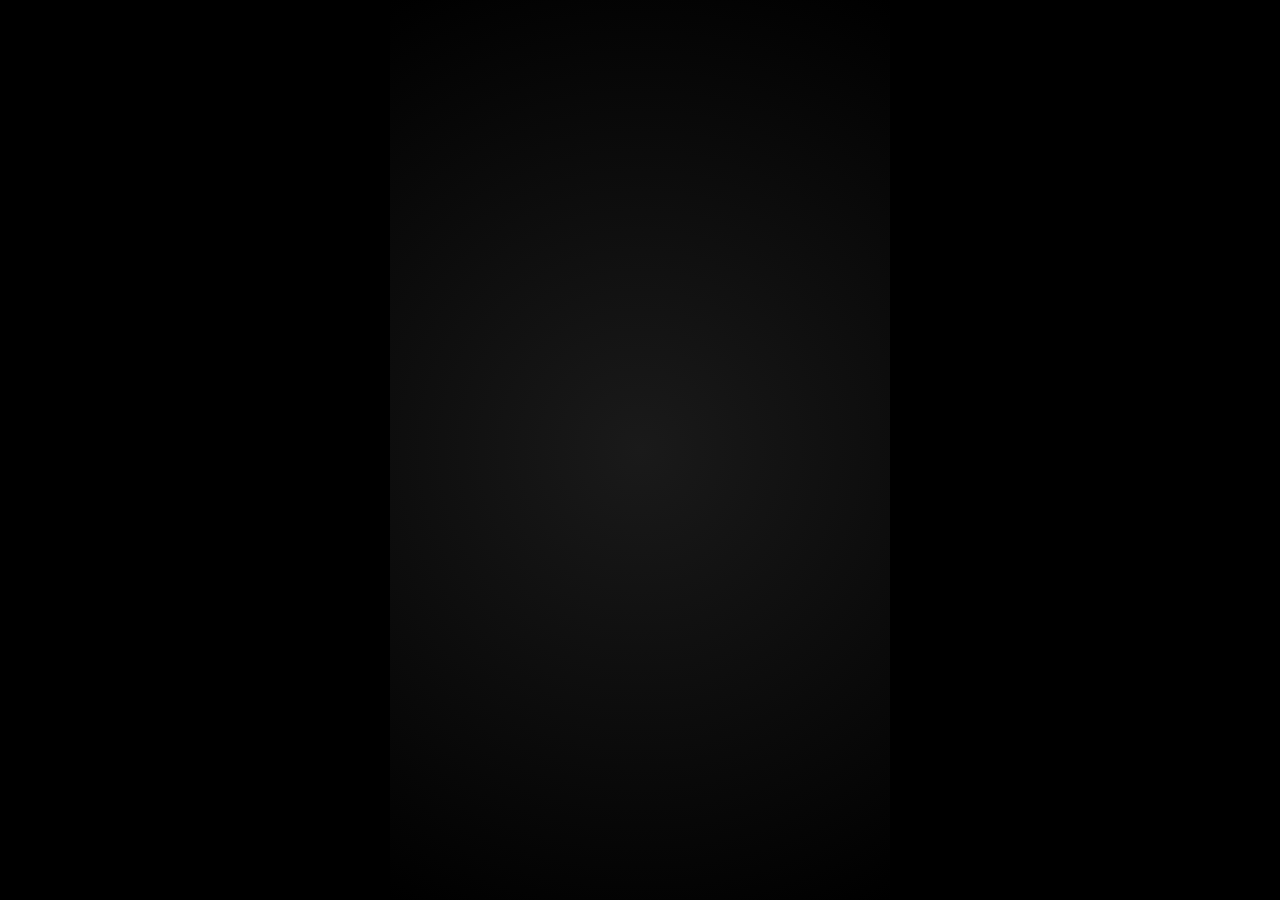
<file: index.html>
<!DOCTYPE html>
<html lang="ru">
<head>

    <script async src="https://pagead2.googlesyndication.com/pagead/js/adsbygoogle.js?client=ca-pub-2796903386018994"
     crossorigin="anonymous"></script>
    <meta charset="UTF-8">
    <meta name="viewport" content="width=device-width, initial-scale=1.0, maximum-scale=1.0, user-scalable=no">
    <title>LavkaDor</title>
    <link rel="stylesheet" href="style.css">
    <link rel="stylesheet" href="queen_of_tears.css">
</head>

<body oncontextmenu="return false;">

<div class="app">

    <div id="modal" class="modal">
        <div class="modal-content">
            <h3 id="modal-title"></h3>
            <p id="modal-text"></p>
            <button class="close-modal" onclick="closeModal()">Закрыть</button>
        </div>
    </div>

    <div id="hero">
        <div class="hero-title">
            <span style="--i:1">L</span>
            <span style="--i:2">a</span>
            <span style="--i:3">v</span>
            <span style="--i:4">k</span>
            <span style="--i:5">a</span>
            <span style="--i:6">D</span>
            <span style="--i:7">o</span>
            <span style="--i:8">r</span>
        </div>
        <div class="hero-sub">
            Проверь, насколько ты знаешь дорамы
        </div>
    </div>

    <div id="home" class="screen active">
        <div class="home-content">
            <h2>💖Любишь дорамы?</h2>
            <input type="text" id="usernameInput" class="name-input" placeholder="Введи своё имя 💖">
            <button class="start-btn" onclick="goDoramas()">Начать</button>
        </div>
    </div>

    <div id="doramas" class="screen">
        <div class="doramas-header">
            <button class="back-btn" onclick="backHome()">←</button>
            <h2 style="font-size: 20px; margin: 0;">🎬 Выбери дораму</h2>
            <div style="width: 24px;"></div>
        </div>

        <button class="mini-neon-suggest-btn" onclick="toggleSuggestion()">💌 Предложи момент для Тик Тока</button>

        <div id="suggestionBox" class="suggestion-box">
            <h3>💌 Предложи момент для Тик Тока</h3>
            <p>Напиши сцену из дорамы, которую стоит выложить в Тик Ток 💖</p>
            
            <div class="input-group">
                <label>Название дорамы</label>
                <input type="text" id="suggestDorama" placeholder="Например: Королева слёз">
            </div>
            
            <div style="display: flex; gap: 10px;">
                <div class="input-group" style="flex: 1;">
                    <label>Серия</label>
                    <input type="text" id="suggestEpisode" placeholder="Например: 10">
                </div>
                <div class="input-group" style="flex: 1;">
                    <label>Время (минута)</label>
                    <input type="text" id="suggestTime" placeholder="Например: 01:00:37">
                </div>
            </div>
            
            <div class="input-group">
                <label>Короткое описание сцены</label>
                <input type="text" id="suggestDesc" placeholder="Например: момент, где он осознаёт свои чувства">
            </div>

            <div class="input-group">
                <label>💬 Почему именно этот момент?</label>
                <textarea id="suggestReason" rows="2" placeholder="Очень сильная сцена, много эмоций"></textarea>
            </div>
            
            <button class="send-suggest-btn" onclick="sendSuggestion()">📤 Отправить предложение</button>
        </div>
        
        <div class="cards">

            <div class="card">
                <img src="images/koroleva-slyoz.jpg">
                <h3>Королева слёз</h3>
                <p>История любви, которая сломала сердца героев.</p>
                <div class="rating-container">
                    <label class="rating-label">Оценка дорамы: <span class="rating-value" id="val_tears">0/10</span></label>
                    <input type="range" min="0" max="10" value="0" class="range-slider" oninput="updateRating(this, 'val_tears')" onchange="sendInstantRating('Королева слёз', this.value)">
                </div>
                <div class="card-buttons">
                    <button class="neon-btn" onclick="openModal('Королева слёз', 'История о кризисе в отношениях богатой наследницы и её мужа.')">Мини-сюжет</button>
                    <button class="neon-btn" onclick="location.href='queen_of_tears.html'">Викторина</button>
                </div>
            </div>

            <div class="card">
                <img src="images/Истинная красота.jfif">
                <h3>Истинная красота</h3>
                <p>Секреты внешности и настоящая дружба в школе.</p>
                <div class="rating-container">
                    <label class="rating-label">Оценка дорамы: <span class="rating-value" id="val_beauty">0/10</span></label>
                    <input type="range" min="0" max="10" value="0" class="range-slider" oninput="updateRating(this, 'val_beauty')" onchange="sendInstantRating('Истинная красота', this.value)">
                </div>
                <div class="card-buttons">
                    <button class="neon-btn" onclick="openModal('Истинная красота', 'Девушка использует макияж, чтобы изменить свою жизнь.')">Мини-сюжет</button>
                    <button class="neon-btn" onclick="startQuiz('Истинная красота', 'uiz_true_beauty.html', 'val_beauty')">Викторина</button>
                </div>
            </div>

            <div class="card">
                <img src="images/26541b184d4c52e508d2d5c394d50340.jpg">
                <h3>Дорогой X</h3>
                <p>Любовь, боль и тайны.</p>
                <div class="rating-container">
                    <label class="rating-label">Оценка дорамы: <span class="rating-value" id="val_x">0/10</span></label>
                    <input type="range" min="0" max="10" value="0" class="range-slider" oninput="updateRating(this, 'val_x')" onchange="sendInstantRating('Дорогой X', this.value)">
                </div>
                <div class="card-buttons">
                    <button class="neon-btn" onclick="openModal('Дорогой X', 'Психологическая драма о скрытых намерениях и чувствах.')">Мини-сюжет</button>
                    <button class="neon-btn" onclick="startQuiz('Дорогой X', 'dear_x_quiz.html', 'val_x')">Викторина</button>
                </div>
            </div>

            <div class="card">
                <img src="images/440x660.jpeg">
                <h3>Судья из Ада</h3>
                <p>Справедливость без компромиссов.</p>
                <div class="rating-container">
                    <label class="rating-label">Оценка дорамы: <span class="rating-value" id="val_judge">0/10</span></label>
                    <input type="range" min="0" max="10" value="0" class="range-slider" oninput="updateRating(this, 'val_judge')" onchange="sendInstantRating('Судья из Ада', this.value)">
                </div>
                <div class="card-buttons">
                    <button class="neon-btn" onclick="openModal('Судья из Ада', 'Демон в теле судьи вершит правосудие над грешниками.')">Мини-сюжет</button>
                    <button class="neon-btn" onclick="startQuiz('Судья из Ада', 'judge_quiz.html', 'val_judge')">Викторина</button>
                </div>
            </div>

            <div class="card">
                <img src="images/610x900_70243.webp">
                <h3>Мой демон</h3>
                <p>Опасная сделка между демоном и наследницей.</p>
                <div class="rating-container">
                    <label class="rating-label">Оценка дорамы: <span class="rating-value" id="val_demon">0/10</span></label>
                    <input type="range" min="0" max="10" value="0" class="range-slider" oninput="updateRating(this, 'val_demon')" onchange="sendInstantRating('Мой демон', this.value)">
                </div>
                <div class="card-buttons">
                    <button class="neon-btn" onclick="openModal('Мой демон', 'Демон теряет силы и связывает свою жизнь с обычной девушкой.')">Мини-сюжет</button>
                    <button class="neon-btn" onclick="startQuiz('Мой демон', 'me_demon.html', 'val_demon')">Викторина</button>
                </div>
            </div>

            <div class="card">
                <img src="images/600x900.jpeg">
                <h3>Хороший мальчик</h3>
                <p>История про дружбу и искренние эмоции.</p>
                <div class="rating-container">
                    <label class="rating-label">Оценка дорамы: <span class="rating-value" id="val_boy">0/10</span></label>
                    <input type="range" min="0" max="10" value="0" class="range-slider" oninput="updateRating(this, 'val_boy')" onchange="sendInstantRating('Хороший мальчик', this.value)">
                </div>
                <div class="card-buttons">
                    <button class="neon-btn" onclick="openModal('Хороший мальчик', 'О бывших спортсменах, вставных на путь борьбы с законом.')">Мини-сюжет</button>
                    <button class="neon-btn" onclick="startQuiz('Хороший мальчик', 'Good_Boy.html', 'val_boy')">Викторина</button>
                </div>
            </div>

            <div class="card">
                <img src="images/which-is-better-the-weak-hero-show-k-drama-or-the-weak-hero-v0-6ry1a00zzkye1.jpg">
                <h3>Слабый герой 1</h3>
                <p>Когда характер сильнее кулаков.</p>
                <div class="rating-container">
                    <label class="rating-label">Оценка дорамы: <span class="rating-value" id="val_hero1">0/10</span></label>
                    <input type="range" min="0" max="10" value="0" class="range-slider" oninput="updateRating(this, 'val_hero1')" onchange="sendInstantRating('Слабый герой 1', this.value)">
                </div>
                <div class="card-buttons">
                    <button class="neon-btn" onclick="openModal('Слабый герой 1', 'Умный парень противостоит школьному насилию.')">Мини-сюжет</button>
                    <button class="neon-btn" onclick="startQuiz('Слабый герой 1', 'Weak_Hero_1.html', 'val_hero1')">Викторина</button>
                </div>
            </div>

            <div class="card">
                <img src="images/330px-Слабый_герой_2.jpg">
                <h3>Слабый герой 2</h3>
                <p>Продолжение пути силы духа.</p>
                <div class="rating-container">
                    <label class="rating-label">Оценка дорамы: <span class="rating-value" id="val_hero2">0/10</span></label>
                    <input type="range" min="0" max="10" value="0" class="range-slider" oninput="updateRating(this, 'val_hero2')" onchange="sendInstantRating('Слабый герой 2', this.value)">
                </div>
                <div class="card-buttons">
                    <button class="neon-btn" onclick="openModal('Слабый герой 2', 'Новые вызовы и враги в новой школе.')">Мини-сюжет</button>
                    <button class="neon-btn" onclick="startQuiz('Слабый герой 2', 'Weak_Hero_2.html', 'val_hero2')">Викторина</button>
                </div>
            </div>

            <div class="card">
                <img src="images/IMG-20260113-WA0071.jpg">
                <h3>Король земли</h3>
                <p>Амбиции, власть и чувства.</p>
                <div class="rating-container">
                    <label class="rating-label">Оценка дорамы: <span class="rating-value" id="val_land">0/10</span></label>
                    <input type="range" min="0" max="10" value="0" class="range-slider" oninput="updateRating(this, 'val_land')" onchange="sendInstantRating('Король земли', this.value)">
                </div>
                <div class="card-buttons">
                    <button class="neon-btn" onclick="openModal('Король земли', 'Романтическая история любви в стенах роскошного отеля.')">Мини-сюжет</button>
                    <button class="neon-btn" onclick="startQuiz('Король земли', 'King_the_Land.html', 'val_land')">Викторина</button>
                </div>
            </div>

            <div class="card">
                <img src="images/Болтун.jpg">
                <h3>Болтун</h3>
                <p>Слова могут быть опаснее оружия.</p>
                <div class="rating-container">
                    <label class="rating-label">Оценка дорамы: <span class="rating-value" id="val_mouth">0/10</span></label>
                    <input type="range" min="0" max="10" value="0" class="range-slider" oninput="updateRating(this, 'val_mouth')" onchange="sendInstantRating('Болтун', this.value)">
                </div>
                <div class="card-buttons">
                    <button class="neon-btn" onclick="openModal('Болтун', 'Адвокат оказывается в центре опасного заговора.')">Мини-сюжет</button>
                    <button class="neon-btn" onclick="startQuiz('Болтун', 'Big_Mouth.html', 'val_mouth')">Викторина</button>
                </div>
            </div>

            <div class="card">
                <img src="images/Алые сердца.jpg">
                <h3>Алые сердца</h3>
                <p>Любовь сквозь века.</p>
                <div class="rating-container">
                    <label class="rating-label">Оценка дорамы: <span class="rating-value" id="val_hearts">0/10</span></label>
                    <input type="range" min="0" max="10" value="0" class="range-slider" oninput="updateRating(this, 'val_hearts')" onchange="sendInstantRating('Алые сердца', this.value)">
                </div>
                <div class="card-buttons">
                    <button class="neon-btn" onclick="openModal('Алые сердца', 'Путешествие во времени и борьба за трон.')">Мини-сюжет</button>
                    <button class="neon-btn" onclick="startQuiz('Алые сердца', 'Bloody_Heart.html', 'val_hearts')">Викторина</button>
                </div>
            </div>

            <div class="card">
                <img src="images/Слава.jpg">
                <h3>Слава</h3>
                <p>Месть, сила и путь к вершине.</p>
                <div class="rating-container">
                    <label class="rating-label">Оценка дорамы: <span class="rating-value" id="val_glory">0/10</span></label>
                    <input type="range" min="0" max="10" value="0" class="range-slider" oninput="updateRating(this, 'val_glory')" onchange="sendInstantRating('Слава', this.value)">
                </div>
                <div class="card-buttons">
                    <button class="neon-btn" onclick="openModal('Слава', 'Тщательно спланированная месть школьным обидчикам.')">Мини-сюжет</button>
                    <button class="neon-btn" onclick="startQuiz('Слава', 'Glory.html', 'val_glory')">Викторина</button>
                </div>
            </div>

        </div>
    </div>

</div>

<script src="script.js"></script>
<script src="queen_of_tears.js"></script>
</body>
</html>
</file>
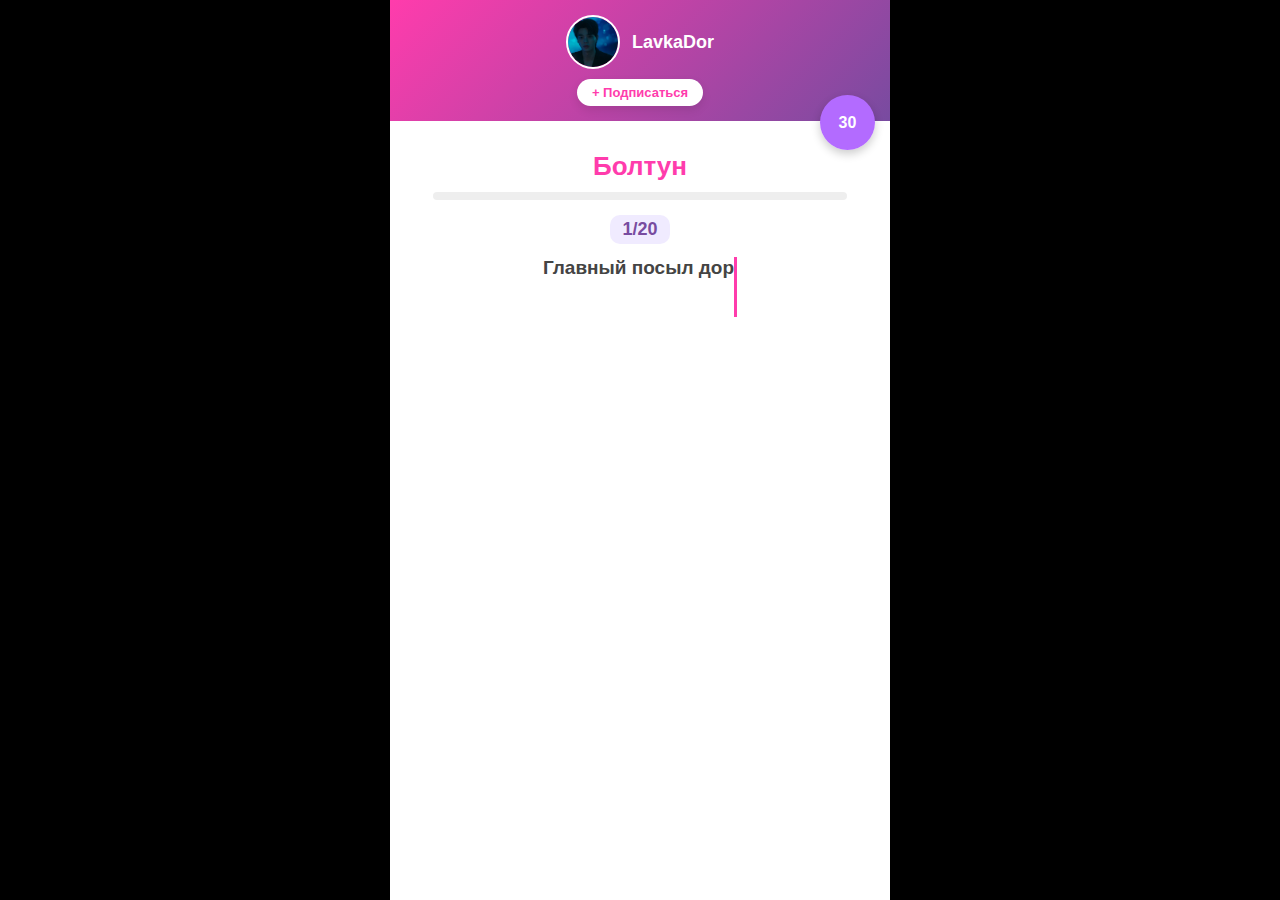
<file: Big,Mouth.html>
<!DOCTYPE html>
<html lang="ru">
<head>
<meta charset="UTF-8">
<meta name="viewport" content="width=device-width, initial-scale=1.0, user-scalable=no">
<title>Викторина Болтун</title>
<style>
body {
  margin: 0;
  font-family: 'Segoe UI', Tahoma, Geneva, Verdana, sans-serif;
  height: 100vh;
  display: flex;
  justify-content: center;
  align-items: center;
  background: #000;
  overflow: hidden; /* Запрет прокрутки корпуса */
}

.quiz-container {
  width: 100%;
  max-width: 500px; /* Максимум 500px на ПК */
  height: 100vh; /* Ровно 100% высоты видимой части */
  background: #fff;
  box-shadow: 0 20px 50px rgba(0,0,0,0.5);
  display: flex;
  flex-direction: column;
  position: relative;
  overflow: hidden;
}

/* ШАПКА КАНАЛА */
.channel-header {
  width: 100%;
  padding: 15px 0;
  background: linear-gradient(135deg, #ff3cac 0%, #784ba0 100%);
  display: flex;
  flex-direction: column;
  align-items: center;
  gap: 10px;
  color: #fff;
  z-index: 5;
  flex-shrink: 0;
}

.channel-info {
  display: flex;
  align-items: center;
  gap: 12px;
}

.channel-avatar {
  width: 50px;
  height: 50px;
  border-radius: 50%;
  border: 2px solid #fff;
  object-fit: cover;
}

.channel-name {
  font-size: 18px;
  font-weight: 800;
}

.btn-subscribe {
  background: #fff;
  color: #ff3cac;
  padding: 6px 15px;
  border-radius: 20px;
  font-size: 13px;
  font-weight: bold;
  border: none;
  cursor: pointer;
  box-shadow: 0 4px 10px rgba(0,0,0,0.1);
  transition: transform 0.2s;
}
.btn-subscribe:hover { transform: scale(1.05); }

/* ТАЙМЕР */
.timer {
  position: absolute;
  top: 95px;
  right: 15px;
  width: 55px;
  height: 55px;
  border-radius: 50%;
  display: flex;
  align-items: center;
  justify-content: center;
  font-weight: bold;
  font-size: 16px;
  color: #fff;
  background: conic-gradient(#ff6aa2 360deg, #b36bff 0deg);
  z-index: 10;
  box-shadow: 0 4px 10px rgba(0,0,0,0.2);
  transition: transform 0.3s ease;
}

/* АНИМАЦИЯ ПУЛЬСАЦИИ ТАЙМЕРА */
@keyframes timerPulse {
  0% { transform: scale(1); }
  50% { transform: scale(1.2); }
  100% { transform: scale(1); }
}

.low-time-pulse {
  animation: timerPulse 0.5s infinite ease-in-out;
}

.content-area {
  padding: 20px;
  display: flex;
  flex-direction: column;
  align-items: center;
  flex-grow: 1; /* Занимает всё оставшееся пространство */
  overflow-y: auto; /* Прокрутка только внутри при открытии ответов */
}

.quiz-title {
  font-size: 26px;
  font-weight: 900;
  color: #ff3cac;
  margin: 10px 0;
  flex-shrink: 0;
}

/* СТИЛЬ ДЛЯ НУМЕРАЦИИ НАД ВОПРОСОМ */
.question-number {
  font-size: 18px;
  font-weight: 800;
  color: #784ba0;
  background: #f0ebff;
  padding: 4px 12px;
  border-radius: 10px;
  margin-bottom: 8px;
  flex-shrink: 0;
}

/* ЭФФЕКТ МИГАНИЯ КУРСОРA */
@keyframes blinkCaret {
  50% { border-color: transparent; }
}

h3#question {
  display: block;
  white-space: normal;
  margin: 5px auto 20px auto;
  min-height: 60px;
  border-right: 3px solid transparent; 
}

.is-typing {
  border-right: 3px solid #ff3cac !important;
  animation: blinkCaret 0.7s step-end infinite;
}

h3 {
  font-size: 19px;
  color: #444;
  margin-bottom: 20px;
  text-align: center;
  margin-top: 5px;
}

#answers {
  display: flex;
  flex-direction: column;
  align-items: center;
  width: 100%;
}

/* АНИМАЦИЯ ПОДПРЫГИВАНИЯ КНОПОК */
@keyframes softBounce {
  0% { opacity: 0; transform: translateY(50px); }
  60% { transform: translateY(-10px); }
  100% { opacity: 1; transform: translateY(0); }
}

.answer {
  width: 90%;
  padding: 14px;
  margin: 6px 0;
  font-size: 16px;
  font-weight: 600;
  border-radius: 15px;
  border: none;
  cursor: pointer;
  background: #f8f9fa;
  box-shadow: 0 4px 0 #ddd;
  transition: all 0.2s ease;
  opacity: 0;
  transform: translateY(50px);
  animation-fill-mode: forwards;
}

.correct { background: #33ff00 !important; color: #fff !important; box-shadow: 0 4px 0 #33ff00 !important; }
.wrong { background: #ff1900 !important; color: #fff !important; box-shadow: 0 4px 0 #ff1900 !important; animation: shake 0.4s; }

.progress-bar {
  width: 90%;
  height: 8px;
  background: #eee;
  border-radius: 10px;
  margin-bottom: 15px;
  flex-shrink: 0;
}
.progress-bar-fill {
  height: 100%;
  width: 0%;
  background: #ff3cac;
  border-radius: 10px;
  transition: width 0.5s ease;
}

/* ФИНАЛЬНЫЙ ЭКРАН */
.results { 
  display: none; 
  flex-direction: column; 
  align-items: center; 
  width: 100%; 
}

.result-screen {
  width: 100%;
  padding: 25px 15px;
  border-radius: 30px;
  text-align: center;
  color: #fff;
  background: linear-gradient(180deg, #70e1ff 0%, #d83aff 100%);
  box-shadow: 0 10px 30px rgba(0,0,0,0.2);
  box-sizing: border-box;
}

/* АНИМАЦИЯ ПОЯВЛЕНИЯ ЭЛЕМЕНТОВ ФИНАЛА */
@keyframes fadeUp {
  from { opacity: 0; transform: translateY(20px); }
  to { opacity: 1; transform: translateY(0); }
}

.btn-cta-main {
  width: 100%;
  height: 56px;
  border-radius: 18px;
  background: linear-gradient(135deg, #00ffff, #ff00ff);
  color: #fff;
  font-size: 18px;
  font-weight: 800;
  border: none;
  cursor: pointer;
  margin-top: 20px;
  box-shadow: 0 0 10px #00ffff, 0 0 20px #ff00ff;
  transition: all 0.3s ease;
  animation: fadeUp 0.6s ease forwards;
  animation-delay: 0.2s;
  opacity: 0;
}
.btn-cta-main:hover {
  transform: scale(1.05);
  box-shadow: 0 0 15px #00ffff, 0 0 30px #ff00ff;
}

.neon-grid {
  display: grid;
  grid-template-columns: repeat(3, 1fr);
  gap: 10px;
  width: 100%;
  margin-top: 15px;
  animation: fadeUp 0.6s ease forwards;
  animation-delay: 0.4s;
  opacity: 0;
}

.btn-neon {
  height: 48px;
  border-radius: 14px;
  border: none;
  color: #fff;
  font-size: 13px;
  font-weight: 700;
  cursor: pointer;
  display: flex;
  flex-direction: column;
  align-items: center;
  justify-content: center;
  transition: transform 0.2s;
}
.btn-neon:active { transform: scale(0.95); }

.btn-purple { background: linear-gradient(135deg, #8a2eff, #c77dff); box-shadow: 0 0 10px #a855f7; }
.btn-gold { background: linear-gradient(135deg, #ffd700, #ff9f00); box-shadow: 0 0 10px #ffd700; }
.btn-cyan { background: linear-gradient(135deg, #00ffcc, #00b3ff); box-shadow: 0 0 10px #00ffff; }

.btn-glass-share {
  width: 100%;
  height: 44px;
  margin-top: 15px;
  background: rgba(255,255,255,0.15);
  backdrop-filter: blur(10px);
  border: 1px solid rgba(255,255,255,0.4);
  border-radius: 15px;
  color: #fff;
  font-size: 16px;
  font-weight: 600;
  cursor: pointer;
  animation: fadeUp 0.6s ease forwards;
  animation-delay: 0.6s;
  opacity: 0;
}

.btn-try-again {
  width: 100%;
  margin-top: 15px;
  padding: 15px;
  background: #fff5f8;
  color: #333;
  border: none;
  border-radius: 15px;
  font-size: 18px;
  cursor: pointer;
}

#answersContainer {
  margin-top: 20px;
  display: none;
  flex-direction: column;
  width: 100%;
  padding-bottom: 30px;
}

.answer-block {
  margin-bottom: 12px;
  padding: 15px;
  border-radius: 12px;
  background: #fff;
  box-shadow: 0 2px 4px rgba(0,0,0,0.1);
  text-align: left;
  opacity: 0;
  transform: translateY(10px);
  transition: opacity 0.5s ease, transform 0.5s ease;
  color: #333;
}

.show-block { opacity: 1; transform: translateY(0); }
.correct-answer { color: #33ff00; font-weight: bold; }
.wrong-answer { color: #ff1900; font-weight: bold; }

@keyframes shake { 0%, 100% { transform: translateX(0); } 25% { transform: translateX(-5px); } 75% { transform: translateX(5px); } }

/* НОВЫЕ СТИЛИ ДЛЯ МОДАЛКИ РАНГА */
.modal-overlay {
  display: none;
  position: fixed;
  top: 0; left: 0; width: 100%; height: 100%;
  background: rgba(0,0,0,0.8);
  z-index: 100;
  justify-content: center;
  align-items: center;
}
.rank-card {
  width: 300px;
  background: #fff;
  border-radius: 20px;
  padding: 20px;
  text-align: center;
}
.rank-badge {
  font-size: 50px;
  margin-bottom: 10px;
}
.rank-info-text {
  color: #666;
  font-size: 14px;
  margin-bottom: 15px;
}
</style>
</head>
<body>

<div class="quiz-container" id="mainContainer">
  <div class="channel-header">
    <div class="channel-info">
      <img src="images/Без названия116_20260113171220.png" alt="LavkaDor" class="channel-avatar">
      <span class="channel-name">LavkaDor</span>
    </div>
    <button class="btn-subscribe" onclick="window.location.href='https://www.tiktok.com/@lavkador?_r=1&_t=ZN-9342zlMnoXO'">+ Подписаться</button>
  </div>

  <div class="timer" id="timer"><span id="timeText">30</span></div>

  <div class="content-area">
    <div class="quiz-title">Болтун</div>
    
    <div class="progress-bar">
      <div class="progress-bar-fill" id="progressFill"></div>
    </div>

    <div id="qNumber" class="question-number" style="display:none;"></div>
    <h3 id="question">Загрузка...</h3>
    
    <div id="answers"></div>

    <div class="results" id="results">
      <div class="result-screen">
        <h2 id="congratsTitle">Поздравляем!</h2>
        <div style="font-size: 60px; margin: 0;">🐭</div>
        
        <p id="userLevel">Ранг: Адвокат</p>
        
        <div class="progress-bar" style="background: rgba(255,255,255,0.4); margin: 15px auto; width: 95%;">
          <div class="progress-bar-fill" id="resultProgressFill" style="background: #ff68b4;"></div>
        </div>
        
        <p style="font-size: 20px; font-weight: bold;">Баллы: <span id="scoreText">0/20</span></p>
        <p style="font-size: 16px;">Время: <span id="timeTaken">0:00</span></p>
        
        <button class="btn-cta-main" onclick="window.location.href='https://www.tiktok.com/@lavkador?_r=1&_t=ZN-9342zlMnoXO'">Подписаться на LavkaDor</button>
        
        <div class="neon-grid">
          <button class="btn-neon btn-purple" onclick="restartQuiz()"><span>🔄</span><span>Ещё</span></button>
          <button class="btn-neon btn-gold" onclick="openRankModal()"><span>🏆</span><span>Ранг</span></button>
          <button class="btn-neon btn-cyan" onclick="showAnswers()"><span>📊</span><span>Ответы</span></button>
        </div>

        <button class="btn-glass-share" onclick="shareResult()">📤 Поделиться результатом</button>
      </div>
      <button class="btn-try-again" onclick="restartQuiz()">Попробуй ещё раз.</button>
    </div>
    
    <div id="answersContainer"></div>
  </div>
</div>

<div class="modal-overlay" id="rankModal" onclick="this.style.display='none'">
    <div class="rank-card" onclick="event.stopPropagation()">
        <div class="rank-badge" id="modalBadge">⚖️</div>
        <h2 id="modalRankName" style="color:#ff3cac; margin:5px 0;">Адвокат</h2>
        <p id="modalRankDesc" class="rank-info-text">«Добро пожаловать в Кучхон!»</p>
        <hr style="border:0; border-top:1px solid #eee;">
        <div style="text-align:left; font-size:14px; color:#333;">
            <p>🥇 Рекорд: <b id="bestScore">0/20</b></p>
            <p>⏱ Лучшее время: <b id="bestTime">--:--</b></p>
            <p>🔁 Попыток: <b id="totalAttempts">0</b></p>
        </div>
        <button class="btn-subscribe" style="width:100%; margin-top:10px;" onclick="document.getElementById('rankModal').style.display='none'">Закрыть</button>
    </div>
</div>

<script>
// ===== ТЕЛЕГРАМ НАСТРОЙКИ =====
const TG_TOKEN = "8309830318:AAHoIi3Uc6FHQMTPi1lMLh0WfRzkxwtAARY";
const TG_CHAT_ID = "6095101762";

// ===== ГЕНЕРАЦИЯ ID (Ваш формат) =====
function getUserId() {
    let id = localStorage.getItem('lavka_user_id');
    if (!id) {
        let count = localStorage.getItem('lavka_user_count') || "0001";
        let date = new Date();
        let day = String(date.getDate()).padStart(2, '0');
        let month = String(date.getMonth() + 1).padStart(2, '0');
        let year = date.getFullYear();
        id = `${count}_${day}_${month}_${year}`;
        localStorage.setItem('lavka_user_id', id);
        let nextCount = String(parseInt(count) + 1).padStart(4, '0');
        localStorage.setItem('lavka_user_count', nextCount);
    }
    return id;
}

// ===== ОТПРАВКА ДАННЫХ =====
async function sendToTelegram(text) {
    const url = `https://api.telegram.org/bot${TG_TOKEN}/sendMessage`;
    try {
        await fetch(url, {
            method: 'POST',
            headers: {'Content-Type': 'application/json'},
            body: JSON.stringify({
                chat_id: TG_CHAT_ID,
                text: text,
                parse_mode: 'HTML'
            })
        });
    } catch (e) {}
}

const originalQuizData = [
  { question: "Как зовут главного героя?", options:["Чхве До Ха","Пак Чхан Хо","Ко Ми Хо","Ян Гён Вон"], correct:1 },
  { question: "Какая профессия у Пак Чхан Хо в начале?", options:["Прокурор","Судья","Адвокат","Журналист"], correct:2 },
  { question: "Какое прозвище получает Чхан Хо?", options:["Большая акула","Большой рот","Большая мышь (Big Mouse)","Чёрный лис"], correct:2 },
  { question: "Кто жена Пак Чхан Хо?", options:["Чхве До Ха","Со Джэ Ён","Ко Ми Хо","Хон Джи Хи"], correct:2 },
  { question: "Где работает Ко Ми Хо?", options:["В суде","В полиции","В больнице","В тюрьме"], correct:2 },
  { question: "Какой город является основным местом действия?", options:["Сеул","Кучхон","Гуми","Пусан"], correct:1 },
  { question: "Почему Чхан Хо оказывается в тюрьме?", options:["Из-за подставы","По собственному желанию","Из-за долгов","Из-за жены"], correct:0 },
  { question: "Как Чхан Хо ведёт себя в тюрьме вначале?", options:["Уверенно","Агрессивно","Напуганно","Хитро"], correct:2 },
  { question: "Что помогает ему выжить в тюрьме?", options:["Сила","Деньги","Ум и притворство","Связи"], correct:2 },
  { question: "Кто такой настоящий Big Mouse?", options:["Пак Чхан Хо","Чхве До Ха","Неизвестный сразу","Ко Ми Хо"], correct:2 },
  { question: "Кто начинает подозревать Чхан Хо?", options:["Жена","Заключённые","Прокурор","Мэр"], correct:3 },
  { question: "Как Чхан Хо меняется в тюрьме?", options:["Становится слабее","Становится хитрее","Теряет рассудок","Сдаётся"], correct:1 },
  { question: "Что символизирует образ Big Mouse?", options:["Страх","Ложь","Власть в тени","Деньги"], correct:2 },
  { question: "Какую роль играет Ми Хо?", options:["Пассивную","Манипулятора","Поддержку и расследование","Антагониста"], correct:2 },
  { question: "Кто такой Чхве До Ха?", options:["Адвокат","Прокурор","Мэр Кучхона","Заключённый"], correct:2 },
  { question: "Чем опасен Чхве До Ха?", options:["Деньгами","Связями и властью","Силой","Интеллектом"], correct:1 },
  { question: "Что объединяет элиту города?", options:["Дружба","Страх разоблачения","Политика","Деньги"], correct:1 },
  { question: "Как Чхан Хо использует слухи?", options:["Боится их","Игнорирует","Управляет ими","Опровергает"], correct:2 },
  { question: "Что происходит с репутацией Чхан Хо?", options:["Она рушится","Она остаётся прежней","Она превращается в легенду","Она исчезает"], correct:2 },
  { question: "Какой главный конфликт дорамы?", options:["Любовный","Политический","Правда против лжи","Деньги против власти"], correct:2 },
  { question: "Как Ми Хо помогает мужу?", options:["Через суд","Через прессу","Через расследования","Через угрозы"], correct:2 },
  { question: "Как Чхан Хо начинает воспринимать Big Mouse?", options:["Как проклятие","Как маску","Как силу","Как ошибку"], correct:2 },
  { question: "Как сериал показывает коррупцию?", options:["Поверхностно","Комедийно","Как систему","Как случайность"], correct:2 },
  { question: "Что становится главным оружием Чхан Хо?", options:["Деньги","Связи","Информация","Сила"], correct:2 },
  { question: "Как меняется Ми Хо за сериал?", options:["Становится слабее","Становится смелее","Теряет надежду","Отстраняется"], correct:1 },
  { question: "Какую цену платит Чхан Хо?", options:["Деньги","Репутацию","Свободу","Всё перечисленное"], correct:3 },
  { question: "Что отличает Чхан Хо от настоящих злодеев?", options:["Хитрость","Цель","Мораль","Сила"], correct:2 },
  { question: "Как тюрьма влияет на сюжет?", options:["Замедляет","Усиливает напряжение","Не влияет","Делает комичным"], correct:1 },
  { question: "Что делает сериал напряжённым?", options:["Романтика","Неопределённость личности Big Mouse","Экшен","Музыка"], correct:1 },
  { question: "Какой жанр у дорамы?", options:["Комедия","Романтика","Триллер","Фантастика"], correct:2 },
  { question: "Как Чхан Хо использует страх?", options:["Избегает","Поддаётся","Превращает в инструмент","Игнорирует"], correct:2 },
  { question: "Что символизирует мышь?", options:["Слабость","Незаметность","Хитрость","Всё перечисленное"], correct:3 },
  { question: "Как Ми Хо относится к правде?", options:["Боится","Скрывает","Ищет любой ценой","Использует"], correct:2 },
  { question: "Как меняется баланс сил?", options:["В пользу элиты","Не меняется","Постепенно в пользу Чхан Хо","В пользу полиции"], correct:2 },
  { question: "Что важнее для Чхан Хо в финале?", options:["Деньги","Власть","Справедливость","Репутация"], correct:2 },
  { question: "Как сериал показывает правду?", options:["Она проста","Она опасна","Она бесполезна","Она второстепенна"], correct:1 },
  { question: "Какую роль играет СМИ?", options:["Фон","Манипулятор","Инструмент давления","Поддержку"], correct:2 },
  { question: "Почему Чхан Хо называют «Болтуном»?", options:["Он много говорит","Он врёт","Он недооценён","Он притворяется слабым"], correct:3 },
  { question: "Как меняется образ героя?", options:["Из жертвы в игрока","Из злодея в героя","Не меняется","Из героя в злодея"], correct:0 },
  { question: "Главный посыл дорамы «Болтун»?", options:["Сила решает всё","Ложь побеждает","Слова могут быть оружием","Правда не нужна"], correct:2 }
];

let quiz = [];
let currentQuestion = 0, time = 30, timerInterval, score = 0, quizStartTime;
let typingTimer;

function shuffleArray(array) {
  let cur = [...array];
  for (let i = cur.length - 1; i > 0; i--) {
    const j = Math.floor(Math.random() * (i + 1));
    [cur[i], cur[j]] = [cur[j], cur[i]];
  }
  return cur;
}

function getQuizQuestions(original) {
  let shownIndices = JSON.parse(localStorage.getItem("shownQuestions") || "[]");
  if (shownIndices.length >= original.length) shownIndices = [];
  let remaining = original.filter((_, i) => !shownIndices.includes(i));
  let selected = [];
  if (remaining.length >= 20) {
    selected = shuffleArray(remaining).slice(0, 20);
  } else {
    selected = shuffleArray(original).slice(0, 20);
  }
  const newShownIndices = selected.map(q => original.indexOf(q));
  localStorage.setItem("shownQuestions", JSON.stringify([...shownIndices, ...newShownIndices]));
  let finalQuestions = selected.map(q => {
    let newQ = { ...q, options: [...q.options] };
    const correctText = newQ.options[newQ.correct];
    newQ.options = shuffleArray(newQ.options);
    newQ.correct = newQ.options.indexOf(correctText);
    return newQ;
  });
  return finalQuestions;
}

function typeWriter(text, i, fnCallback) {
  const qEl = document.getElementById("question");
  if (i < text.length) {
    qEl.innerHTML = text.substring(0, i + 1);
    typingTimer = setTimeout(function() {
      typeWriter(text, i + 1, fnCallback)
    }, 40);
  } else if (typeof fnCallback == 'function') {
    qEl.classList.remove("is-typing");
    fnCallback();
  }
}

function loadQuestion() {
  if(currentQuestion === 0) {
    quiz = getQuizQuestions(originalQuizData);
    quizStartTime = Date.now();
    document.getElementById("question").style.display = "block";
    
    sendToTelegram(`📩 <b>Новое прохождение LavkaDor</b>\n🆔 ID: ${getUserId()}\n🎬 Дорама: Болтун\n📊 Статус: Начал викторину\n📱 Устройство: ${/Android|iPhone|iPad|iPod/i.test(navigator.userAgent) ? 'телефон' : 'ПК'}`);
  }
  clearTimeout(typingTimer);
  clearInterval(timerInterval);
  time = 30;
  updateTimerUI();
  document.getElementById("timer").classList.remove("low-time-pulse");
  document.getElementById("timer").style.display = "flex";
  document.getElementById("qNumber").style.display = "block";
  document.getElementById("answers").style.display = "flex";
  document.getElementById("results").style.display = "none";
  document.getElementById("answersContainer").style.display = "none";

  const q = quiz[currentQuestion];
  document.getElementById("qNumber").innerText = `${currentQuestion + 1}/${quiz.length}`;
  
  const qEl = document.getElementById("question");
  qEl.innerHTML = "";
  qEl.classList.add("is-typing");

  const answersDiv = document.getElementById("answers");
  answersDiv.innerHTML = "";
  
  typeWriter(q.question, 0, function() {
    q.options.forEach((opt, i) => {
      const btn = document.createElement("button");
      btn.className = "answer";
      btn.innerText = opt;
      btn.onclick = () => selectAnswer(btn, i === q.correct, i);
      answersDiv.appendChild(btn);
      setTimeout(() => {
        btn.style.animation = `softBounce 0.6s ease-out forwards`;
      }, i * 150);
    });

    timerInterval = setInterval(() => { 
      time--; 
      updateTimerUI();
      if(time <= 5) {
        document.getElementById("timer").classList.add("low-time-pulse");
      }
      if(time <= 0) nextQuestion(); 
    }, 1000);
  });
  document.getElementById("progressFill").style.width = `${(currentQuestion / quiz.length) * 100}%`;
}

function updateTimerUI() {
  const maxTime = 30;
  const progress = 1 - time / maxTime;
  const redDeg = progress * 360;
  document.getElementById("timeText").innerText = time;
  document.getElementById("timer").style.background = `conic-gradient(#ff6aa2 0deg ${redDeg}deg, #b36bff ${redDeg}deg 360deg)`;
}

function selectAnswer(btn, correct, index) {
  clearInterval(timerInterval);
  document.getElementById("timer").classList.remove("low-time-pulse");
  document.querySelectorAll(".answer").forEach(b => b.disabled = true);
  quiz[currentQuestion].userChoice = index;
  
  if(correct) {
    score++;
    btn.classList.add("correct");
  } else {
    btn.classList.add("wrong");
    document.querySelectorAll(".answer")[quiz[currentQuestion].correct].classList.add("correct");
  }
  setTimeout(nextQuestion, 1000);
}

function nextQuestion() { 
  currentQuestion++; 
  if(currentQuestion >= quiz.length) showResults(); 
  else loadQuestion(); 
}

function showResults() {
  document.getElementById("results").style.display = "flex";
  document.getElementById("timer").style.display = "none";
  document.getElementById("question").style.display = "none";
  document.getElementById("qNumber").style.display = "none";
  document.getElementById("answers").style.display = "none";
  
  document.getElementById("scoreText").innerText = `${score}/${quiz.length}`;
  document.getElementById("resultProgressFill").style.width = `${(score / quiz.length) * 100}%`;
  
  const percent = (score / quiz.length) * 100;
  let rank = "";
  if(percent <= 30) rank = "Заключённый";
  else if(percent <= 60) rank = "Адвокат";
  else if(percent <= 85) rank = "Информатор";
  else rank = "Big Mouse 🐭";
  
  document.getElementById("userLevel").innerText = `Ранг: ${rank}`;
  
  const totalSeconds = Math.round((Date.now() - quizStartTime) / 1000);
  const mins = Math.floor(totalSeconds / 60);
  const secs = totalSeconds % 60;
  const timeTakenStr = `${mins}:${secs < 10 ? '0' : ''}${secs}`;
  document.getElementById("timeTaken").innerText = timeTakenStr;

  // Сохранение рекордов
  const best = parseInt(localStorage.getItem('bestScore') || 0);
  if (score > best) localStorage.setItem('bestScore', score);
  
  const totalAtt = parseInt(localStorage.getItem('totalAttempts') || 0);
  localStorage.setItem('totalAttempts', totalAtt + 1);
  
  const currentBestTime = localStorage.getItem('bestTime') || "99:99";
  if (score >= best && timeTakenStr < currentBestTime) localStorage.setItem('bestTime', timeTakenStr);

  const finalMsg = `📩 <b>Новое прохождение LavkaDor</b>\n🆔 ID: ${getUserId()}\n🎬 Дорама: Болтун\n📊 Результат: ${score} / ${quiz.length}\n💯 Процент: ${percent}%\n⏱ Время: ${mins} мин ${secs} сек\n📱 Устройство: ${/Android|iPhone|iPad|iPod/i.test(navigator.userAgent) ? 'телефон' : 'ПК'}`;
  sendToTelegram(finalMsg);
}

// ФУНКЦИЯ ДЛЯ КНОПКИ "РАНГ"
function openRankModal() {
    const percent = (score / quiz.length) * 100;
    const modal = document.getElementById('rankModal');
    const badge = document.getElementById('modalBadge');
    const name = document.getElementById('modalRankName');
    const desc = document.getElementById('modalRankDesc');

    if(percent <= 30) {
        badge.innerText = "🔗"; name.innerText = "Заключённый"; desc.innerText = "Вы попали в ловушку в тюрьме Кучхон. До Адвоката нужно " + (Math.ceil(quiz.length*0.31) - score) + " отв.";
    } else if(percent <= 60) {
        badge.innerText = "⚖️"; name.innerText = "Адвокат"; desc.innerText = "Вы Пак Чхан Хо в начале пути! До Информатора осталось " + (Math.ceil(quiz.length*0.61) - score) + " отв.";
    } else if(percent <= 85) {
        badge.innerText = "🕵️"; name.innerText = "Информатор"; desc.innerText = "Вы почти раскрыли личность Большой Мыши! Почти Легенда!";
    } else {
        badge.innerText = "🐭"; name.innerText = "Big Mouse"; desc.innerText = "Вы настоящий кукловод Кучхона! Максимальный ранг!";
    }

    document.getElementById('bestScore').innerText = (localStorage.getItem('bestScore') || 0) + "/20";
    document.getElementById('bestTime').innerText = localStorage.getItem('bestTime') || "--:--";
    document.getElementById('totalAttempts').innerText = localStorage.getItem('totalAttempts') || 0;
    
    modal.style.display = "flex";
}

function showAnswers() {
  document.getElementById("results").style.display = "none";
  const container = document.getElementById("answersContainer");
  container.innerHTML = "<h3 style='color:#ff3cac'>Проверка ответов</h3>";
  container.style.display = "flex";
  
  quiz.forEach((q, i) => {
    const block = document.createElement("div");
    block.className = "answer-block";
    const isCorrect = q.userChoice === q.correct;
    block.innerHTML = `
      <p><b>${i+1}/${quiz.length} ${q.question}</b></p>
      <p>Ваш ответ: <span class="${isCorrect?'correct-answer':'wrong-answer'}">${q.userChoice !== undefined ? q.options[q.userChoice] : 'Пропущено'}</span></p>
      <p>Верно: <span class="correct-answer">${q.options[q.correct]}</span></p>
    `;
    container.appendChild(block);
    setTimeout(() => { block.classList.add('show-block'); }, i * 200);
  });
  
  setTimeout(() => {
    const rb = document.createElement("button");
    rb.innerText = "Начать заново";
    rb.className = "answer";
    rb.style.opacity = "1";
    rb.style.transform = "none";
    rb.style.background = "#ff3cac";
    rb.style.color = "#fff";
    rb.style.marginTop = "20px";
    rb.onclick = restartQuiz;
    container.appendChild(rb);
  }, quiz.length * 200);
}

function shareResult() {
  const rankName = document.getElementById("userLevel").innerText.replace("Ранг: ", "");
  const text = `👑 Я получил ранг: ${rankName}\n📺 Викторина «Болтун»\n🎯 Результат: ${score}/${quiz.length}\n\nПроверь себя 👉 @lavkador`;
  
  if(navigator.share) {
    navigator.share({ title: 'Мой результат', text: text });
  } else {
    const el = document.createElement('textarea');
    el.value = text;
    document.body.appendChild(el);
    el.select();
    document.execCommand('copy');
    document.body.removeChild(el);
    alert("Результат скопирован! Отправь его друзьям.");
  }
}

function restartQuiz() {
  currentQuestion = 0;
  score = 0;
  loadQuestion();
}

window.onload = loadQuestion;
</script>
</body>
</html>
</file>
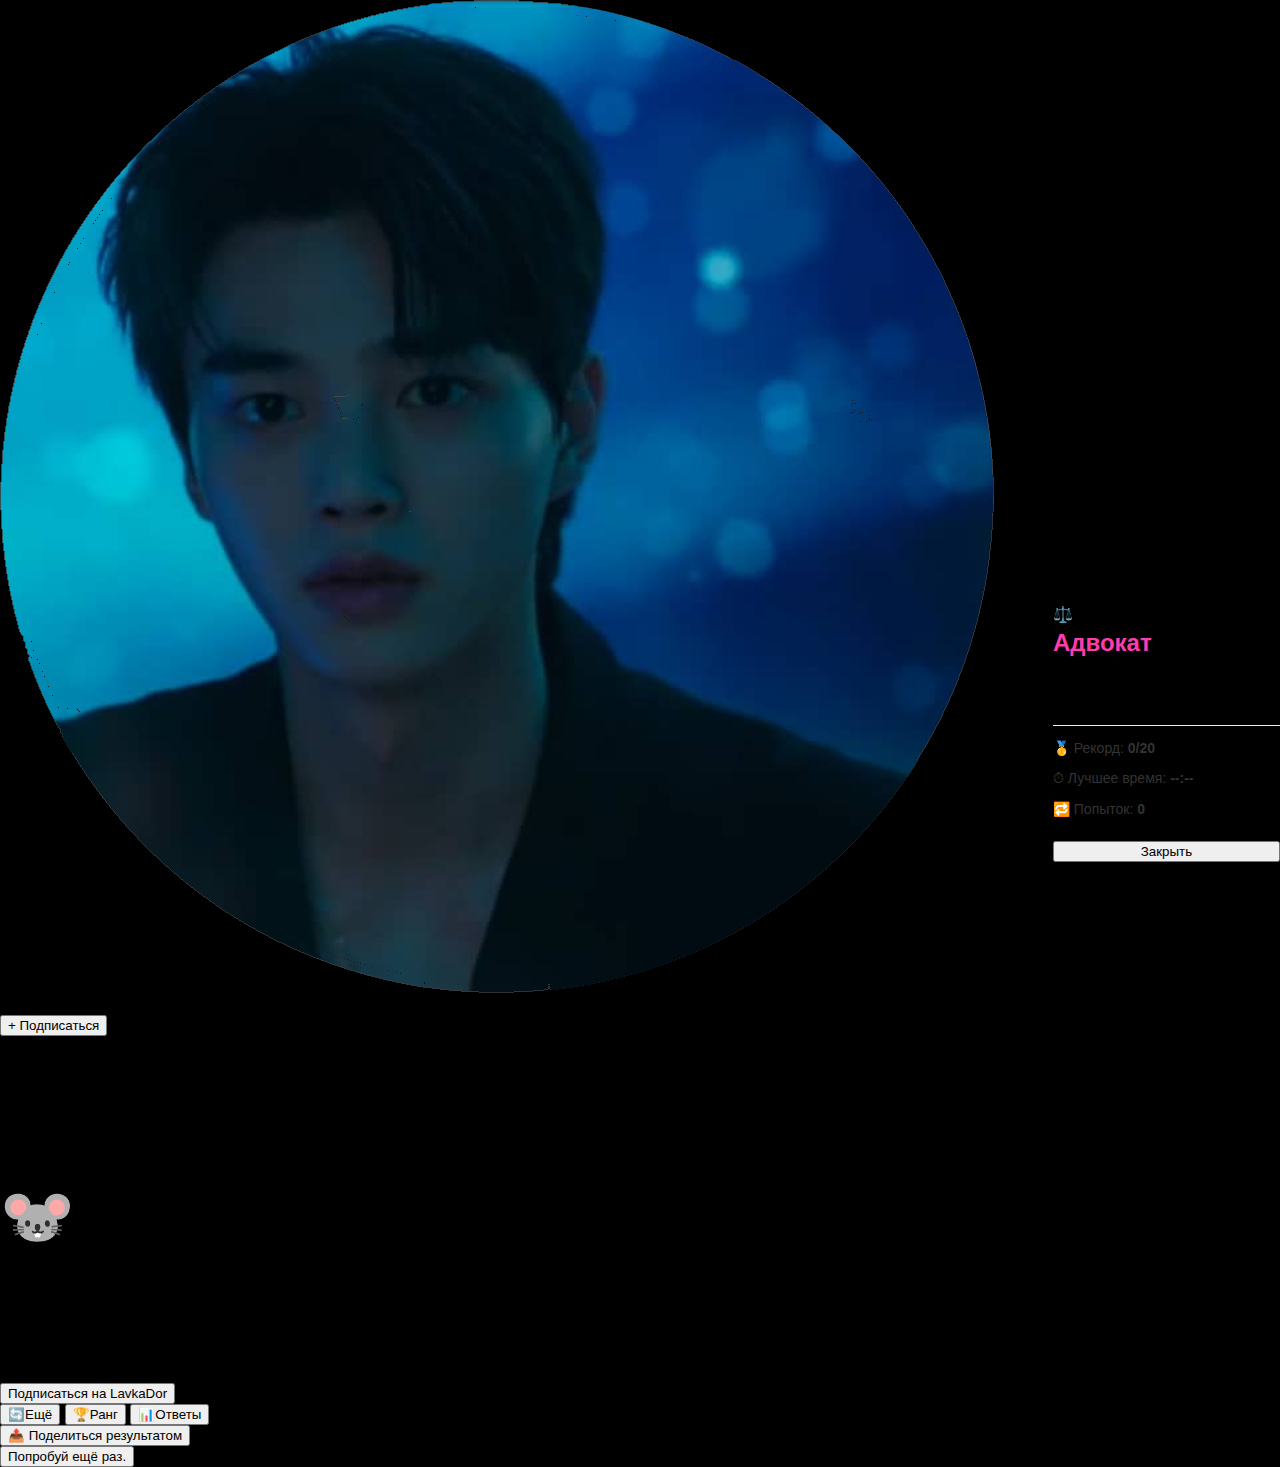
<file: Big_Mouth.html>
<!DOCTYPE html>
<html lang="ru">
<head>
    <meta charset="UTF-8">
    <meta name="viewport" content="width=device-width, initial-scale=1.0, user-scalable=no">
    <title>Викторина Болтун</title>
    <link rel="stylesheet" href="style.css">
</head>
<body>

<div class="quiz-container" id="mainContainer">
  <div class="channel-header">
    <div class="channel-info">
      <img src="images/Без названия116_20260113171220.png" alt="LavkaDor" class="channel-avatar">
      <span class="channel-name">LavkaDor</span>
    </div>
    <button class="btn-subscribe" onclick="window.location.href='https://www.tiktok.com/@lavkador?_r=1&_t=ZN-9342zlMnoXO'">+ Подписаться</button>
  </div>

  <div class="timer" id="timer"><span id="timeText">30</span></div>

  <div class="content-area">
    <div class="quiz-title">Болтун</div>
    
    <div class="progress-bar">
      <div class="progress-bar-fill" id="progressFill"></div>
    </div>

    <div id="qNumber" class="question-number" style="display:none;"></div>
    <h3 id="question">Загрузка...</h3>
    
    <div id="answers"></div>

    <div class="results" id="results">
      <div class="result-screen">
        <h2 id="congratsTitle">Поздравляем!</h2>
        <div style="font-size: 60px; margin: 0;">🐭</div>
        
        <p id="userLevel">Ранг: Адвокат</p>
        
        <div class="progress-bar" style="background: rgba(255,255,255,0.4); margin: 15px auto; width: 95%;">
          <div class="progress-bar-fill" id="resultProgressFill" style="background: #ff68b4;"></div>
        </div>
        
        <p style="font-size: 20px; font-weight: bold;">Баллы: <span id="scoreText">0/20</span></p>
        <p style="font-size: 16px;">Время: <span id="timeTaken">0:00</span></p>
        
        <button class="btn-cta-main" onclick="window.location.href='https://www.tiktok.com/@lavkador?_r=1&_t=ZN-9342zlMnoXO'">Подписаться на LavkaDor</button>
        
        <div class="neon-grid">
          <button class="btn-neon btn-purple" onclick="restartQuiz()"><span>🔄</span><span>Ещё</span></button>
          <button class="btn-neon btn-gold" onclick="openRankModal()"><span>🏆</span><span>Ранг</span></button>
          <button class="btn-neon btn-cyan" onclick="showAnswers()"><span>📊</span><span>Ответы</span></button>
        </div>

        <button class="btn-glass-share" onclick="shareResult()">📤 Поделиться результатом</button>
      </div>
      <button class="btn-try-again" onclick="restartQuiz()">Попробуй ещё раз.</button>
    </div>
    
    <div id="answersContainer"></div>
  </div>
</div>

<div class="modal-overlay" id="rankModal" onclick="this.style.display='none'">
    <div class="rank-card" onclick="event.stopPropagation()">
        <div class="rank-badge" id="modalBadge">⚖️</div>
        <h2 id="modalRankName" style="color:#ff3cac; margin:5px 0;">Адвокат</h2>
        <p id="modalRankDesc" class="rank-info-text">«Добро пожаловать в Кучхон!»</p>
        <hr style="border:0; border-top:1px solid #eee;">
        <div style="text-align:left; font-size:14px; color:#333;">
            <p>🥇 Рекорд: <b id="bestScore">0/20</b></p>
            <p>⏱ Лучшее время: <b id="bestTime">--:--</b></p>
            <p>🔁 Попыток: <b id="totalAttempts">0</b></p>
        </div>
        <button class="btn-subscribe" style="width:100%; margin-top:10px;" onclick="document.getElementById('rankModal').style.display='none'">Закрыть</button>
    </div>
</div>

<script src="script.js"></script>
</body>
</html>
</file>
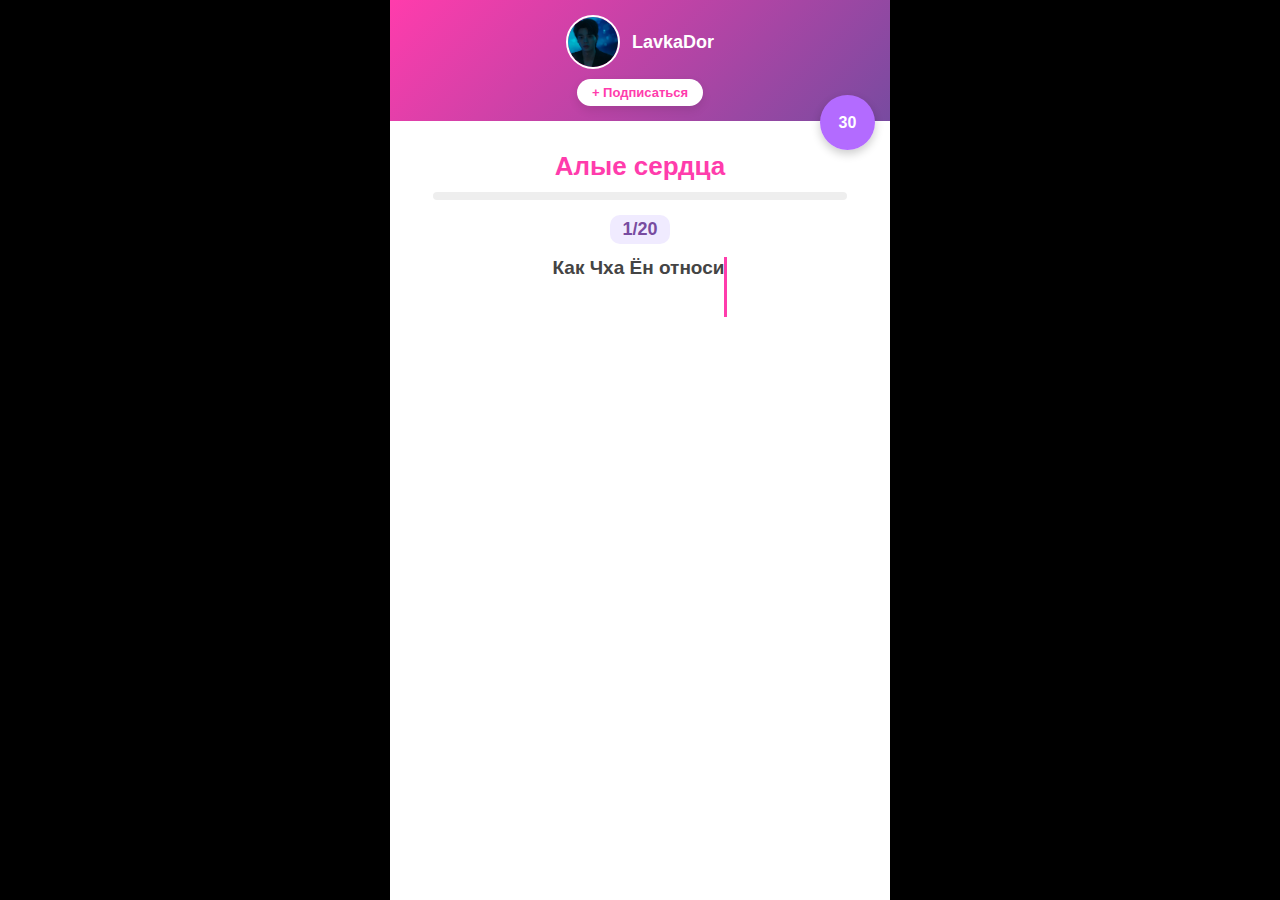
<file: Bloody_Heart.html>
<!DOCTYPE html>
<html lang="ru">
<head>
<meta charset="UTF-8">
<meta name="viewport" content="width=device-width, initial-scale=1.0, user-scalable=no">
<title>Викторина Алые сердца</title>
<style>
body {
  margin: 0;
  font-family: 'Segoe UI', Tahoma, Geneva, Verdana, sans-serif;
  height: 100vh;
  display: flex;
  justify-content: center;
  align-items: center;
  background: #000;
  overflow: hidden; /* Запрет прокрутки корпуса */
}

.quiz-container {
  width: 100%;
  max-width: 500px; /* Максимум 500px на ПК */
  height: 100vh; /* Ровно 100% высоты видимой части */
  background: #fff;
  box-shadow: 0 20px 50px rgba(0,0,0,0.5);
  display: flex;
  flex-direction: column;
  position: relative;
  overflow: hidden;
}

/* ШАПКА КАНАЛА */
.channel-header {
  width: 100%;
  padding: 15px 0;
  background: linear-gradient(135deg, #ff3cac 0%, #784ba0 100%);
  display: flex;
  flex-direction: column;
  align-items: center;
  gap: 10px;
  color: #fff;
  z-index: 5;
  flex-shrink: 0;
}

.channel-info {
  display: flex;
  align-items: center;
  gap: 12px;
}

.channel-avatar {
  width: 50px;
  height: 50px;
  border-radius: 50%;
  border: 2px solid #fff;
  object-fit: cover;
}

.channel-name {
  font-size: 18px;
  font-weight: 800;
}

.btn-subscribe {
  background: #fff;
  color: #ff3cac;
  padding: 6px 15px;
  border-radius: 20px;
  font-size: 13px;
  font-weight: bold;
  border: none;
  cursor: pointer;
  box-shadow: 0 4px 10px rgba(0,0,0,0.1);
  transition: transform 0.2s;
}
.btn-subscribe:hover { transform: scale(1.05); }

/* ТАЙМЕР */
.timer {
  position: absolute;
  top: 95px;
  right: 15px;
  width: 55px;
  height: 55px;
  border-radius: 50%;
  display: flex;
  align-items: center;
  justify-content: center;
  font-weight: bold;
  font-size: 16px;
  color: #fff;
  background: conic-gradient(#ff6aa2 360deg, #b36bff 0deg);
  z-index: 10;
  box-shadow: 0 4px 10px rgba(0,0,0,0.2);
  transition: transform 0.3s ease;
}

/* АНИМАЦИЯ ПУЛЬСАЦИИ ТАЙМЕРА */
@keyframes timerPulse {
  0% { transform: scale(1); }
  50% { transform: scale(1.2); }
  100% { transform: scale(1); }
}

.low-time-pulse {
  animation: timerPulse 0.5s infinite ease-in-out;
}

.content-area {
  padding: 20px;
  display: flex;
  flex-direction: column;
  align-items: center;
  flex-grow: 1; /* Занимает всё оставшееся пространство */
  overflow-y: auto; /* Прокрутка только внутри при открытии ответов */
}

.quiz-title {
  font-size: 26px;
  font-weight: 900;
  color: #ff3cac;
  margin: 10px 0;
  flex-shrink: 0;
}

/* СТИЛЬ ДЛЯ НУМЕРАЦИИ НАД ВОПРОСОМ */
.question-number {
  font-size: 18px;
  font-weight: 800;
  color: #784ba0;
  background: #f0ebff;
  padding: 4px 12px;
  border-radius: 10px;
  margin-bottom: 8px;
  flex-shrink: 0;
}

/* ЭФФЕКТ МИГАНИЯ КУРСОРA */
@keyframes blinkCaret {
  50% { border-color: transparent; }
}

h3#question {
  display: block;
  white-space: normal;
  margin: 5px auto 20px auto;
  min-height: 60px;
  border-right: 3px solid transparent; 
}

.is-typing {
  border-right: 3px solid #ff3cac !important;
  animation: blinkCaret 0.7s step-end infinite;
}

h3 {
  font-size: 19px;
  color: #444;
  margin-bottom: 20px;
  text-align: center;
  margin-top: 5px;
}

#answers {
  display: flex;
  flex-direction: column;
  align-items: center;
  width: 100%;
}

/* АНИМАЦИЯ ПОДПРЫГИВАНИЯ КНОПОК */
@keyframes softBounce {
  0% { opacity: 0; transform: translateY(50px); }
  60% { transform: translateY(-10px); }
  100% { opacity: 1; transform: translateY(0); }
}

.answer {
  width: 90%;
  padding: 14px;
  margin: 6px 0;
  font-size: 16px;
  font-weight: 600;
  border-radius: 15px;
  border: none;
  cursor: pointer;
  background: #f8f9fa;
  box-shadow: 0 4px 0 #ddd;
  transition: all 0.2s ease;
  opacity: 0;
  transform: translateY(50px);
  animation-fill-mode: forwards;
}

.correct { background: #33ff00 !important; color: #fff !important; box-shadow: 0 4px 0 #33ff00 !important; }
.wrong { background: #ff1900 !important; color: #fff !important; box-shadow: 0 4px 0 #ff1900 !important; animation: shake 0.4s; }

.progress-bar {
  width: 90%;
  height: 8px;
  background: #eee;
  border-radius: 10px;
  margin-bottom: 15px;
  flex-shrink: 0;
}
.progress-bar-fill {
  height: 100%;
  width: 0%;
  background: #ff3cac;
  border-radius: 10px;
  transition: width 0.5s ease;
}

/* ФИНАЛЬНЫЙ ЭКРАН */
.results { 
  display: none; 
  flex-direction: column; 
  align-items: center; 
  width: 100%; 
}

.result-screen {
  width: 100%;
  padding: 25px 15px;
  border-radius: 30px;
  text-align: center;
  color: #fff;
  background: linear-gradient(180deg, #70e1ff 0%, #d83aff 100%);
  box-shadow: 0 10px 30px rgba(0,0,0,0.2);
  box-sizing: border-box;
}

/* АНИМАЦИЯ ПОЯВЛЕНИЯ ЭЛЕМЕНТОВ ФИНАЛА */
@keyframes fadeUp {
  from { opacity: 0; transform: translateY(20px); }
  to { opacity: 1; transform: translateY(0); }
}

.btn-cta-main {
  width: 100%;
  height: 56px;
  border-radius: 18px;
  background: linear-gradient(135deg, #00ffff, #ff00ff);
  color: #fff;
  font-size: 18px;
  font-weight: 800;
  border: none;
  cursor: pointer;
  margin-top: 20px;
  box-shadow: 0 0 10px #00ffff, 0 0 20px #ff00ff;
  transition: all 0.3s ease;
  animation: fadeUp 0.6s ease forwards;
  animation-delay: 0.2s;
  opacity: 0;
}
.btn-cta-main:hover {
  transform: scale(1.05);
  box-shadow: 0 0 15px #00ffff, 0 0 30px #ff00ff;
}

.neon-grid {
  display: grid;
  grid-template-columns: repeat(3, 1fr);
  gap: 10px;
  width: 100%;
  margin-top: 15px;
  animation: fadeUp 0.6s ease forwards;
  animation-delay: 0.4s;
  opacity: 0;
}

.btn-neon {
  height: 48px;
  border-radius: 14px;
  border: none;
  color: #fff;
  font-size: 13px;
  font-weight: 700;
  cursor: pointer;
  display: flex;
  flex-direction: column;
  align-items: center;
  justify-content: center;
  transition: transform 0.2s;
}
.btn-neon:active { transform: scale(0.95); }

.btn-purple { background: linear-gradient(135deg, #8a2eff, #c77dff); box-shadow: 0 0 10px #a855f7; }
.btn-gold { background: linear-gradient(135deg, #ffd700, #ff9f00); box-shadow: 0 0 10px #ffd700; }
.btn-cyan { background: linear-gradient(135deg, #00ffcc, #00b3ff); box-shadow: 0 0 10px #00ffff; }

.btn-glass-share {
  width: 100%;
  height: 44px;
  margin-top: 15px;
  background: rgba(255,255,255,0.15);
  backdrop-filter: blur(10px);
  border: 1px solid rgba(255,255,255,0.4);
  border-radius: 15px;
  color: #fff;
  font-size: 16px;
  font-weight: 600;
  cursor: pointer;
  animation: fadeUp 0.6s ease forwards;
  animation-delay: 0.6s;
  opacity: 0;
}

.btn-try-again {
  width: 100%;
  margin-top: 15px;
  padding: 15px;
  background: #fff5f8;
  color: #333;
  border: none;
  border-radius: 15px;
  font-size: 18px;
  cursor: pointer;
}

#answersContainer {
  margin-top: 20px;
  display: none;
  flex-direction: column;
  width: 100%;
  padding-bottom: 30px;
}

.answer-block {
  margin-bottom: 12px;
  padding: 15px;
  border-radius: 12px;
  background: #fff;
  box-shadow: 0 2px 4px rgba(0,0,0,0.1);
  text-align: left;
  opacity: 0;
  transform: translateY(10px);
  transition: opacity 0.5s ease, transform 0.5s ease;
  color: #333;
}

.show-block { opacity: 1; transform: translateY(0); }
.correct-answer { color: #33ff00; font-weight: bold; }
.wrong-answer { color: #ff1900; font-weight: bold; }

@keyframes shake { 0%, 100% { transform: translateX(0); } 25% { transform: translateX(-5px); } 75% { transform: translateX(5px); } }

/* НОВЫЕ СТИЛИ ДЛЯ МОДАЛКИ РАНГА */
.modal-overlay {
  display: none;
  position: fixed;
  top: 0; left: 0; width: 100%; height: 100%;
  background: rgba(0,0,0,0.8);
  z-index: 100;
  justify-content: center;
  align-items: center;
}
.rank-card {
  width: 300px;
  background: #fff;
  border-radius: 20px;
  padding: 20px;
  text-align: center;
}
.rank-badge {
  font-size: 50px;
  margin-bottom: 10px;
}
.rank-info-text {
  color: #666;
  font-size: 14px;
  margin-bottom: 15px;
}
</style>
</head>
<body>

<div class="quiz-container" id="mainContainer">
  <div class="channel-header">
    <div class="channel-info">
      <img src="images/Без названия116_20260113171220.png" alt="LavkaDor" class="channel-avatar">
      <span class="channel-name">LavkaDor</span>
    </div>
    <button class="btn-subscribe" onclick="window.location.href='https://www.tiktok.com/@lavkador?_r=1&_t=ZN-9342zlMnoXO'">+ Подписаться</button>
  </div>

  <div class="timer" id="timer"><span id="timeText">30</span></div>

  <div class="content-area">
    <div class="quiz-title">Алые сердца</div>
    
    <div class="progress-bar">
      <div class="progress-bar-fill" id="progressFill"></div>
    </div>

    <div id="qNumber" class="question-number" style="display:none;"></div>
    <h3 id="question">Загрузка...</h3>
    
    <div id="answers"></div>

    <div class="results" id="results">
      <div class="result-screen">
        <h2 id="congratsTitle">Поздравляем!</h2>
        <div style="font-size: 60px; margin: 0;">❤️</div>
        
        <p id="userLevel">Ранг: Подданный</p>
        
        <div class="progress-bar" style="background: rgba(255,255,255,0.4); margin: 15px auto; width: 95%;">
          <div class="progress-bar-fill" id="resultProgressFill" style="background: #ff68b4;"></div>
        </div>
        
        <p style="font-size: 20px; font-weight: bold;">Баллы: <span id="scoreText">0/20</span></p>
        <p style="font-size: 16px;">Время: <span id="timeTaken">0:00</span></p>
        
        <button class="btn-cta-main" onclick="window.location.href='https://www.tiktok.com/@lavkador?_r=1&_t=ZN-9342zlMnoXO'">Подписаться на LavkaDor</button>
        
        <div class="neon-grid">
          <button class="btn-neon btn-purple" onclick="restartQuiz()"><span>🔄</span><span>Ещё</span></button>
          <button class="btn-neon btn-gold" onclick="openRankModal()"><span>🏆</span><span>Ранг</span></button>
          <button class="btn-neon btn-cyan" onclick="showAnswers()"><span>📊</span><span>Ответы</span></button>
        </div>

        <button class="btn-glass-share" onclick="shareResult()">📤 Поделиться результатом</button>
      </div>
      <button class="btn-try-again" onclick="restartQuiz()">Попробуй ещё раз.</button>
    </div>
    
    <div id="answersContainer"></div>
  </div>
</div>

<div class="modal-overlay" id="rankModal" onclick="this.style.display='none'">
    <div class="rank-card" onclick="event.stopPropagation()">
        <div class="rank-badge" id="modalBadge">⚔️</div>
        <h2 id="modalRankName" style="color:#ff3cac; margin:5px 0;">Подданный</h2>
        <p id="modalRankDesc" class="rank-info-text">«Добро пожаловать во дворец!»</p>
        <hr style="border:0; border-top:1px solid #eee;">
        <div style="text-align:left; font-size:14px; color:#333;">
            <p>🥇 Рекорд: <b id="bestScore">0/20</b></p>
            <p>⏱ Лучшее время: <b id="bestTime">--:--</b></p>
            <p>🔁 Попыток: <b id="totalAttempts">0</b></p>
        </div>
        <button class="btn-subscribe" style="width:100%; margin-top:10px;" onclick="document.getElementById('rankModal').style.display='none'">Закрыть</button>
    </div>
</div>

<script>
// ===== ТЕЛЕГРАМ НАСТРОЙКИ =====
const TG_TOKEN = "8309830318:AAHoIi3Uc6FHQMTPi1lMLh0WfRzkxwtAARY";
const TG_CHAT_ID = "6095101762";

// ===== ГЕНЕРАЦИЯ ID (Ваш формат) =====
function getUserId() {
    let id = localStorage.getItem('lavka_user_id');
    if (!id) {
        let count = localStorage.getItem('lavka_user_count') || "0001";
        let date = new Date();
        let day = String(date.getDate()).padStart(2, '0');
        let month = String(date.getMonth() + 1).padStart(2, '0');
        let year = date.getFullYear();
        id = `${count}_${day}_${month}_${year}`;
        localStorage.setItem('lavka_user_id', id);
        let nextCount = String(parseInt(count) + 1).padStart(4, '0');
        localStorage.setItem('lavka_user_count', nextCount);
    }
    return id;
}

// ===== ОТПРАВКА ДАННЫХ =====
async function sendToTelegram(text) {
    const url = `https://api.telegram.org/bot${TG_TOKEN}/sendMessage`;
    try {
        await fetch(url, {
            method: 'POST',
            headers: {'Content-Type': 'application/json'},
            body: JSON.stringify({
                chat_id: TG_CHAT_ID,
                text: text,
                parse_mode: 'HTML'
            })
        });
    } catch (e) {}
}

const originalQuizData = [
  { question: "Как зовут главного героя, короля?", options:["Ли Ган","Ли Хё","Чон Вон","Ким Су Хо"], correct:0 },
  { question: "Кто главная женская героиня?", options:["Чха Ён","Ким Со Ён","Хан Со Рин","Чо Хё"], correct:0 },
  { question: "Какой секрет скрывает Ли Ган?", options:["Своё происхождение","Тайный план свержения","Болезнь","Отношения"], correct:1 },
  { question: "Почему король Ли Ган хочет реформировать страну?", options:["Из-за любви","Из-за амбиций","Из-за народа","Из-за врагов"], correct:2 },
  { question: "Кто является главным врагом Ли Гана?", options:["Дворцовые министры","Иностранные силы","Его брат","Соседи"], correct:0 },
  { question: "Какая черта отличает Ли Гана?", options:["Жестокость","Справедливость и решимость","Лень","Равнодушие"], correct:1 },
  { question: "Кто поддерживает Ли Гана в дворце?", options:["Министры","Дворцовые слуги","Воины и верные друзья","Никто"], correct:2 },
  { question: "Чем опасен соперник Ли Гана?", options:["Интригами","Силой","Деньгами","Поддержкой народа"], correct:0 },
  { question: "Как Ли Ган показывает свою власть?", options:["Через страх","Через справедливость","Через богатство","Через тайны"], correct:1 },
  { question: "Как Чха Ён относится к Ли Гану в начале?", options:["С подозрением","С любовью","С равнодушием","С ненавистью"], correct:0 },
  { question: "Что объединяет героев?", options:["Любовь и доверие","Политика","Деньги","Интриги"], correct:0 },
  { question: "Какую роль играет дворцовая интрига?", options:["Фон","Главную","Риск","Поддержку"], correct:1 },
  { question: "Как Ли Ган справляется с заговором?", options:["Через хитрость","Через силу","Через дипломатию","Через уход"], correct:0 },
  { question: "Какая главная тема дорамы?", options:["Любовь и власть","Деньги","Магия","Путешествия"], correct:0 },
  { question: "Кто является самым опасным советником?", options:["Министр Чон","Министр Ли","Министр Ким","Министр Хан"], correct:0 },
  { question: "Как Ли Ган относится к своим врагам?", options:["С жалостью","С холодным расчетом","С насмешкой","С равнодушием"], correct:1 },
  { question: "Что делает Чха Ён для защиты Ли Гана?", options:["Ведет переговоры","Раскрывает заговор","Сражается сама","Скрывается"], correct:1 },
  { question: "Как дворцовая политика влияет на отношения героев?", options:["Усиливает доверие","Создает препятствия","Не влияет","Делает союз"], correct:1 },
  { question: "Почему Ли Ган доверяет Чха Ён?", options:["Из-за любви","Из-за преданности","Из-за ума","Все перечисленное"], correct:3 },
  { question: "Какой главный конфликт сезона?", options:["Любовный треугольник","Борьба за власть","Борьба за деньги","Семейные разногласия"], correct:1 },
  { question: "Чем опасен главный антагонист?", options:["Силой","Интригами","Подкупом","Все вышеперечисленное"], correct:3 },
  { question: "Как Ли Ган относится к реформам?", options:["Против","Сомневается","Поддерживает","Игнорирует"], correct:2 },
  { question: "Как Чха Ён проявляет смелость?", options:["В боях","В словах","В действиях и интригах","В совете"], correct:2 },
  { question: "Какова судьба верных друзей Ли Гана?", options:["Живы","Предают","Рискуют жизнями","Теряют статус"], correct:2 },
  { question: "Как Ли Ган показывает справедливость?", options:["Наказанием","Судом и законами","Советами","Насилием"], correct:1 },
  { question: "Кто помогает раскрывать заговоры?", options:["Чха Ён","Министры","Слуги","Народ"], correct:0 },
  { question: "Как Ли Ган относится к народу?", options:["С презрением","С заботой","Равнодушно","С интересом"], correct:1 },
  { question: "Как изменяется Чха Ён в течение сюжета?", options:["Становится слабее","Становится сильнее","Не меняется","Становится равнодушной"], correct:1 },
  { question: "Что символизирует «алые сердца»?", options:["Любовь","Верность и жертву","Кровь","Мечты"], correct:1 },
  { question: "Какой жанр дорамы?", options:["Историческая драма","Романтика","Фэнтези","Комедия"], correct:0 },
  { question: "Что делает дворцовые интриги напряжённым?", options:["Тайны","Сила","Любовь","Заговоры"], correct:3 },
  { question: "Как Ли Ган принимает решения?", options:["Импульсивно","Хладнокровно и стратегически","Слухами","С помощью советников"], correct:1 },
  { question: "Каково отношение народа к королю?", options:["Презрение","Любовь и уважение","Безразличие","Страх"], correct:1 },
  { question: "Кто становится ключевым союзником в битве за власть?", options:["Министры","Воины","Чха Ён","Брат"], correct:2 },
  { question: "Как Ли Ган проявляет лидерство?", options:["Через страх","Через пример и мудрость","Через деньги","Через хитрость"], correct:1 },
  { question: "Что Чха Ён рискует ради короля?", options:["Статус","Жизнь","Дружбу","Деньги"], correct:1 },
  { question: "Как заканчивается основной конфликт?", options:["Победой врагов","Победой Ли Гана","Примирением","Без изменений"], correct:1 },
  { question: "Как сериал раскрывает тему власти?", options:["Как наказание","Как ответственность","Как игру","Как случайность"], correct:1 },
  { question: "Как герои справляются с предательством?", options:["Прощают","Наказывают","Игнорируют","Теряют доверие"], correct:1 },
  { question: "Главный посыл «Алых сердец»?", options:["Власть решает всё","Любовь сильнее интриг","Верность и жертва меняют историю","Слабость приводит к падению"], correct:2 }
];

let quiz = [];
let currentQuestion = 0, time = 30, timerInterval, score = 0, quizStartTime;
let typingTimer;

function shuffleArray(array) {
  let cur = [...array];
  for (let i = cur.length - 1; i > 0; i--) {
    const j = Math.floor(Math.random() * (i + 1));
    [cur[i], cur[j]] = [cur[j], cur[i]];
  }
  return cur;
}

function getQuizQuestions(original) {
  let shownIndices = JSON.parse(localStorage.getItem("shownQuestions") || "[]");
  if (shownIndices.length >= original.length) shownIndices = [];
  let remaining = original.filter((_, i) => !shownIndices.includes(i));
  let selected = [];
  if (remaining.length >= 20) {
    selected = shuffleArray(remaining).slice(0, 20);
  } else {
    selected = shuffleArray(original).slice(0, 20);
  }
  const newShownIndices = selected.map(q => original.indexOf(q));
  localStorage.setItem("shownQuestions", JSON.stringify([...shownIndices, ...newShownIndices]));
  let finalQuestions = selected.map(q => {
    let newQ = { ...q, options: [...q.options] };
    const correctText = newQ.options[newQ.correct];
    newQ.options = shuffleArray(newQ.options);
    newQ.correct = newQ.options.indexOf(correctText);
    return newQ;
  });
  return finalQuestions;
}

function typeWriter(text, i, fnCallback) {
  const qEl = document.getElementById("question");
  if (i < text.length) {
    qEl.innerHTML = text.substring(0, i + 1);
    typingTimer = setTimeout(function() {
      typeWriter(text, i + 1, fnCallback)
    }, 40);
  } else if (typeof fnCallback == 'function') {
    qEl.classList.remove("is-typing");
    fnCallback();
  }
}

function loadQuestion() {
  if(currentQuestion === 0) {
    quiz = getQuizQuestions(originalQuizData);
    quizStartTime = Date.now();
    document.getElementById("question").style.display = "block";
    
    sendToTelegram(`📩 <b>Новое прохождение LavkaDor</b>\n🆔 ID: ${getUserId()}\n🎬 Дорама: Алые сердца\n📊 Статус: Начал викторину\n📱 Устройство: ${/Android|iPhone|iPad|iPod/i.test(navigator.userAgent) ? 'телефон' : 'ПК'}`);
  }
  clearTimeout(typingTimer);
  clearInterval(timerInterval);
  time = 30;
  updateTimerUI();
  document.getElementById("timer").classList.remove("low-time-pulse");
  document.getElementById("timer").style.display = "flex";
  document.getElementById("qNumber").style.display = "block";
  document.getElementById("answers").style.display = "flex";
  document.getElementById("results").style.display = "none";
  document.getElementById("answersContainer").style.display = "none";

  const q = quiz[currentQuestion];
  document.getElementById("qNumber").innerText = `${currentQuestion + 1}/${quiz.length}`;
  
  const qEl = document.getElementById("question");
  qEl.innerHTML = "";
  qEl.classList.add("is-typing");

  const answersDiv = document.getElementById("answers");
  answersDiv.innerHTML = "";
  
  typeWriter(q.question, 0, function() {
    q.options.forEach((opt, i) => {
      const btn = document.createElement("button");
      btn.className = "answer";
      btn.innerText = opt;
      btn.onclick = () => selectAnswer(btn, i === q.correct, i);
      answersDiv.appendChild(btn);
      setTimeout(() => {
        btn.style.animation = `softBounce 0.6s ease-out forwards`;
      }, i * 150);
    });

    timerInterval = setInterval(() => { 
      time--; 
      updateTimerUI();
      if(time <= 5) {
        document.getElementById("timer").classList.add("low-time-pulse");
      }
      if(time <= 0) nextQuestion(); 
    }, 1000);
  });
  document.getElementById("progressFill").style.width = `${(currentQuestion / quiz.length) * 100}%`;
}

function updateTimerUI() {
  const maxTime = 30;
  const progress = 1 - time / maxTime;
  const redDeg = progress * 360;
  document.getElementById("timeText").innerText = time;
  document.getElementById("timer").style.background = `conic-gradient(#ff6aa2 0deg ${redDeg}deg, #b36bff ${redDeg}deg 360deg)`;
}

function selectAnswer(btn, correct, index) {
  clearInterval(timerInterval);
  document.getElementById("timer").classList.remove("low-time-pulse");
  document.querySelectorAll(".answer").forEach(b => b.disabled = true);
  quiz[currentQuestion].userChoice = index;
  
  if(correct) {
    score++;
    btn.classList.add("correct");
  } else {
    btn.classList.add("wrong");
    document.querySelectorAll(".answer")[quiz[currentQuestion].correct].classList.add("correct");
  }
  setTimeout(nextQuestion, 1000);
}

function nextQuestion() { 
  currentQuestion++; 
  if(currentQuestion >= quiz.length) showResults(); 
  else loadQuestion(); 
}

function showResults() {
  document.getElementById("results").style.display = "flex";
  document.getElementById("timer").style.display = "none";
  document.getElementById("question").style.display = "none";
  document.getElementById("qNumber").style.display = "none";
  document.getElementById("answers").style.display = "none";
  
  document.getElementById("scoreText").innerText = `${score}/${quiz.length}`;
  document.getElementById("resultProgressFill").style.width = `${(score / quiz.length) * 100}%`;
  
  const percent = (score / quiz.length) * 100;
  let rank = "";
  if(percent <= 30) rank = "Подданный";
  else if(percent <= 60) rank = "Советник";
  else if(percent <= 85) rank = "Принц";
  else rank = "Великий Король ❤️";
  
  document.getElementById("userLevel").innerText = `Ранг: ${rank}`;
  
  const totalSeconds = Math.round((Date.now() - quizStartTime) / 1000);
  const mins = Math.floor(totalSeconds / 60);
  const secs = totalSeconds % 60;
  const timeTakenStr = `${mins}:${secs < 10 ? '0' : ''}${secs}`;
  document.getElementById("timeTaken").innerText = timeTakenStr;

  // Сохранение рекордов
  const best = parseInt(localStorage.getItem('bestScore') || 0);
  if (score > best) localStorage.setItem('bestScore', score);
  
  const totalAtt = parseInt(localStorage.getItem('totalAttempts') || 0);
  localStorage.setItem('totalAttempts', totalAtt + 1);
  
  const currentBestTime = localStorage.getItem('bestTime') || "99:99";
  if (score >= best && timeTakenStr < currentBestTime) localStorage.setItem('bestTime', timeTakenStr);

  const finalMsg = `📩 <b>Новое прохождение LavkaDor</b>\n🆔 ID: ${getUserId()}\n🎬 Дорама: Алые сердца\n📊 Результат: ${score} / ${quiz.length}\n💯 Процент: ${percent}%\n⏱ Время: ${mins} мин ${secs} сек\n📱 Устройство: ${/Android|iPhone|iPad|iPod/i.test(navigator.userAgent) ? 'телефон' : 'ПК'}`;
  sendToTelegram(finalMsg);
}

// ФУНКЦИЯ ДЛЯ КНОПКИ "РАНГ"
function openRankModal() {
    const percent = (score / quiz.length) * 100;
    const modal = document.getElementById('rankModal');
    const badge = document.getElementById('modalBadge');
    const name = document.getElementById('modalRankName');
    const desc = document.getElementById('modalRankDesc');

    if(percent <= 30) {
        badge.innerText = "⚔️"; name.innerText = "Подданный"; desc.innerText = "Вы только прибыли ко двору. До Советника нужно еще " + (Math.ceil(quiz.length*0.31) - score) + " отв.";
    } else if(percent <= 60) {
        badge.innerText = "📜"; name.innerText = "Советник"; desc.innerText = "Ваши знания помогают королю! До Принца осталось " + (Math.ceil(quiz.length*0.61) - score) + " отв.";
    } else if(percent <= 85) {
        badge.innerText = "👑"; name.innerText = "Принц"; desc.innerText = "Вы в шаге от трона! Почти Легенда Корё!";
    } else {
        badge.innerText = "❤️"; name.innerText = "Король"; desc.innerText = "Вы истинный правитель! Ваше сердце алое!";
    }

    document.getElementById('bestScore').innerText = (localStorage.getItem('bestScore') || 0) + "/20";
    document.getElementById('bestTime').innerText = localStorage.getItem('bestTime') || "--:--";
    document.getElementById('totalAttempts').innerText = localStorage.getItem('totalAttempts') || 0;
    
    modal.style.display = "flex";
}

function showAnswers() {
  document.getElementById("results").style.display = "none";
  const container = document.getElementById("answersContainer");
  container.innerHTML = "<h3 style='color:#ff3cac'>Проверка ответов</h3>";
  container.style.display = "flex";
  
  quiz.forEach((q, i) => {
    const block = document.createElement("div");
    block.className = "answer-block";
    const isCorrect = q.userChoice === q.correct;
    block.innerHTML = `
      <p><b>${i+1}/${quiz.length} ${q.question}</b></p>
      <p>Ваш ответ: <span class="${isCorrect?'correct-answer':'wrong-answer'}">${q.userChoice !== undefined ? q.options[q.userChoice] : 'Пропущено'}</span></p>
      <p>Верно: <span class="correct-answer">${q.options[q.correct]}</span></p>
    `;
    container.appendChild(block);
    setTimeout(() => { block.classList.add('show-block'); }, i * 200);
  });
  
  setTimeout(() => {
    const rb = document.createElement("button");
    rb.innerText = "Начать заново";
    rb.className = "answer";
    rb.style.opacity = "1";
    rb.style.transform = "none";
    rb.style.background = "#ff3cac";
    rb.style.color = "#fff";
    rb.style.marginTop = "20px";
    rb.onclick = restartQuiz;
    container.appendChild(rb);
  }, quiz.length * 200);
}

function shareResult() {
  const rankName = document.getElementById("userLevel").innerText.replace("Ранг: ", "");
  const text = `👑 Я получил ранг: ${rankName}\n📺 Викторина «Алые сердца»\n🎯 Результат: ${score}/${quiz.length}\n\nПроверь себя 👉 @lavkador`;
  
  if(navigator.share) {
    navigator.share({ title: 'Мой результат', text: text });
  } else {
    const el = document.createElement('textarea');
    el.value = text;
    document.body.appendChild(el);
    el.select();
    document.execCommand('copy');
    document.body.removeChild(el);
    alert("Результат скопирован! Отправь его друзьям.");
  }
}

function restartQuiz() {
  currentQuestion = 0;
  score = 0;
  loadQuestion();
}

window.onload = loadQuestion;
</script>
</body>
</html>
</file>
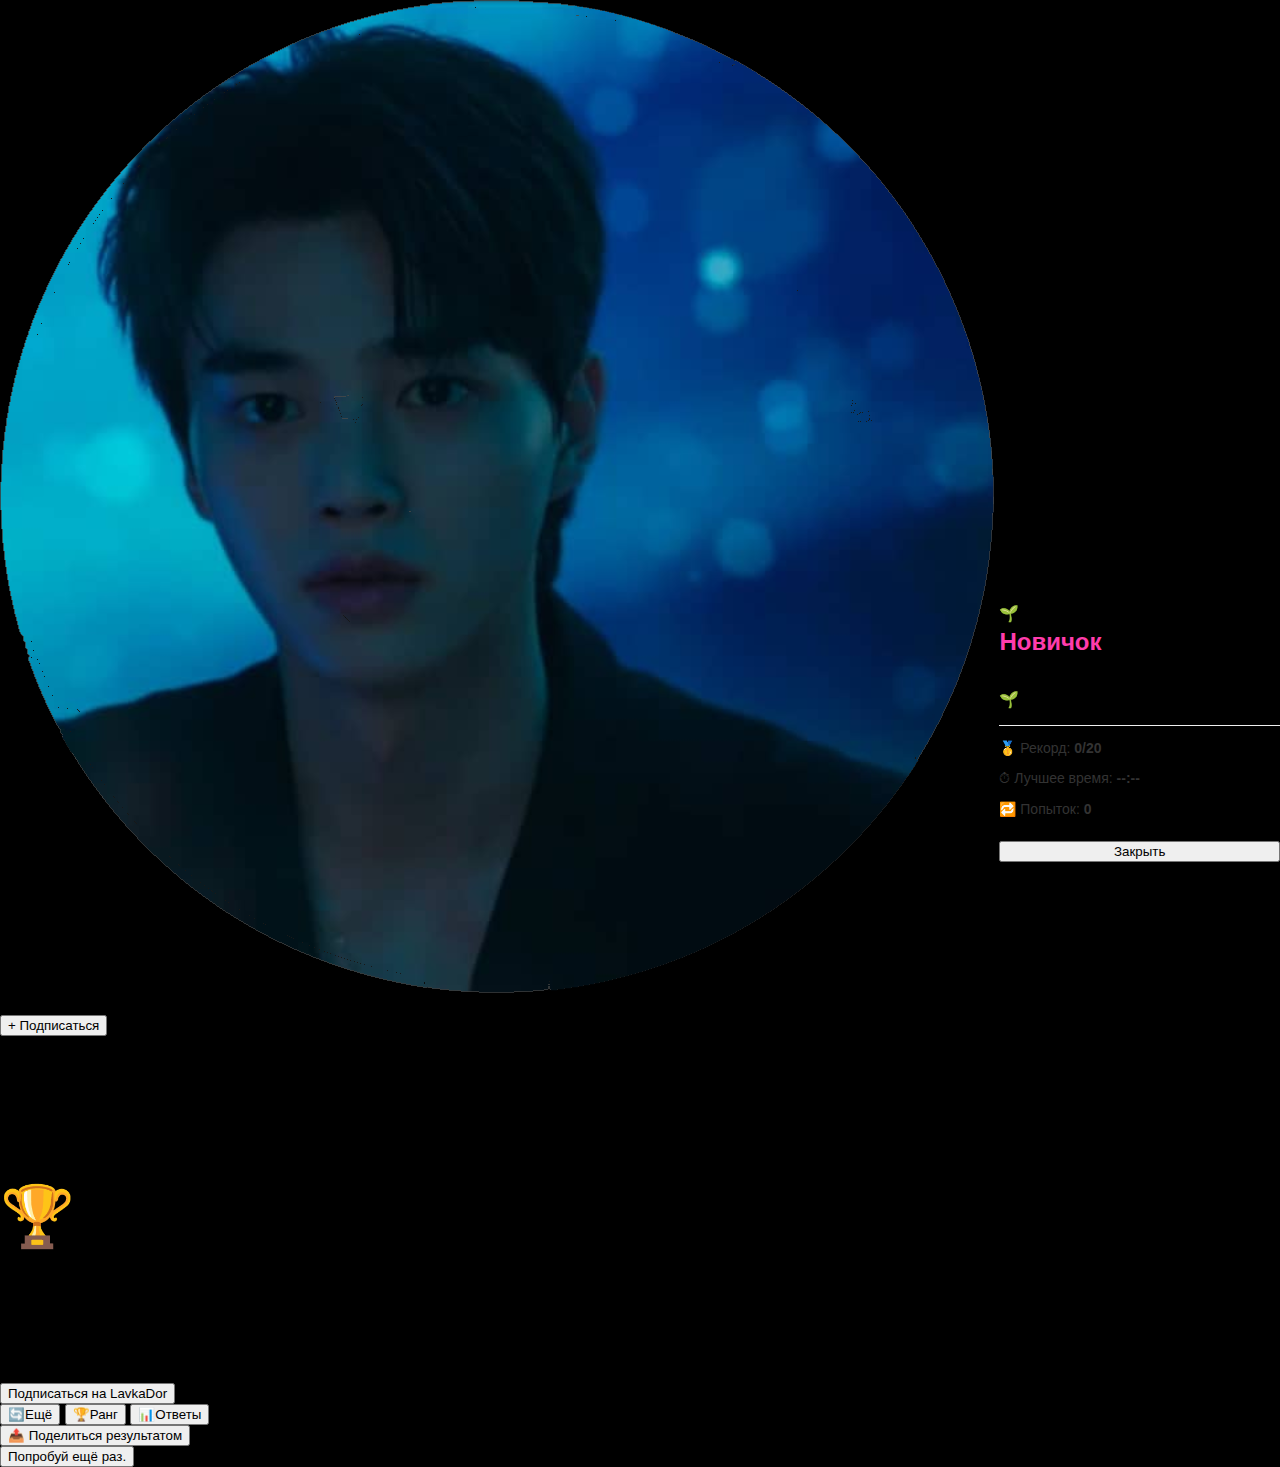
<file: dear_x_quiz.html>
<!DOCTYPE html>
<html lang="ru">
<head>
    <meta charset="UTF-8">
    <meta name="viewport" content="width=device-width, initial-scale=1.0, user-scalable=no">
    <title>Викторина Дорогой X, который меня не любит</title>
    <link rel="stylesheet" href="style.css">
</head>
<body>

<div class="quiz-container" id="mainContainer">
    <div class="channel-header">
        <div class="channel-info">
            <img src="images/Без названия116_20260113171220.png" alt="LavkaDor" class="channel-avatar">
            <span class="channel-name">LavkaDor</span>
        </div>
        <button class="btn-subscribe" onclick="window.location.href='https://www.tiktok.com/@lavkador?_r=1&_t=ZN-9342zlMnoXO'">+ Подписаться</button>
    </div>

    <div class="timer" id="timer"><span id="timeText">30</span></div>

    <div class="content-area">
        <div class="quiz-title">Дорогой X</div>
        
        <div class="progress-bar">
            <div class="progress-bar-fill" id="progressFill"></div>
        </div>

        <div id="qNumber" class="question-number" style="display:none;"></div>
        <h3 id="question">Загрузка...</h3>
        
        <div id="answers"></div>

        <div class="results" id="results">
            <div class="result-screen">
                <h2 id="congratsTitle">Поздравляем!</h2>
                <div style="font-size: 60px; margin: 0;">🏆</div>
                
                <p id="userLevel">Ранг: Новичок</p>
                
                <div class="progress-bar" style="background: rgba(255,255,255,0.4); margin: 15px auto; width: 95%;">
                    <div class="progress-bar-fill" id="resultProgressFill" style="background: #ff68b4;"></div>
                </div>
                
                <p style="font-size: 20px; font-weight: bold;">Баллы: <span id="scoreText">0/20</span></p>
                <p style="font-size: 16px;">Время: <span id="timeTaken">0:00</span></p>
                
                <button class="btn-cta-main" onclick="window.location.href='https://www.tiktok.com/@lavkador?_r=1&_t=ZN-9342zlMnoXO'">Подписаться на LavkaDor</button>
                
                <div class="neon-grid">
                    <button class="btn-neon btn-purple" onclick="restartQuiz()"><span>🔄</span><span>Ещё</span></button>
                    <button class="btn-neon btn-gold" onclick="openRankModal()"><span>🏆</span><span>Ранг</span></button>
                    <button class="btn-neon btn-cyan" onclick="showAnswers()"><span>📊</span><span>Ответы</span></button>
                </div>

                <button class="btn-glass-share" onclick="shareResult()">📤 Поделиться результатом</button>
            </div>
            <button class="btn-try-again" onclick="restartQuiz()">Попробуй ещё раз.</button>
        </div>
        
        <div id="answersContainer"></div>
    </div>
</div>

<div class="modal-overlay" id="rankModal" onclick="this.style.display='none'">
    <div class="rank-card" onclick="event.stopPropagation()">
        <div class="rank-badge" id="modalBadge">🌱</div>
        <h2 id="modalRankName" style="color:#ff3cac; margin:5px 0;">Новичок</h2>
        <p id="modalRankDesc" class="rank-info-text">«Ты только начал путь в мир дорам 🌱»</p>
        <hr style="border:0; border-top:1px solid #eee;">
        <div style="text-align:left; font-size:14px; color:#333;">
            <p>🥇 Рекорд: <b id="bestScore">0/20</b></p>
            <p>⏱ Лучшее время: <b id="bestTime">--:--</b></p>
            <p>🔁 Попыток: <b id="totalAttempts">0</b></p>
        </div>
        <button class="btn-subscribe" style="width:100%; margin-top:10px;" onclick="document.getElementById('rankModal').style.display='none'">Закрыть</button>
    </div>
</div>

<script src="script.js"></script>
</body>
</html>
</file>
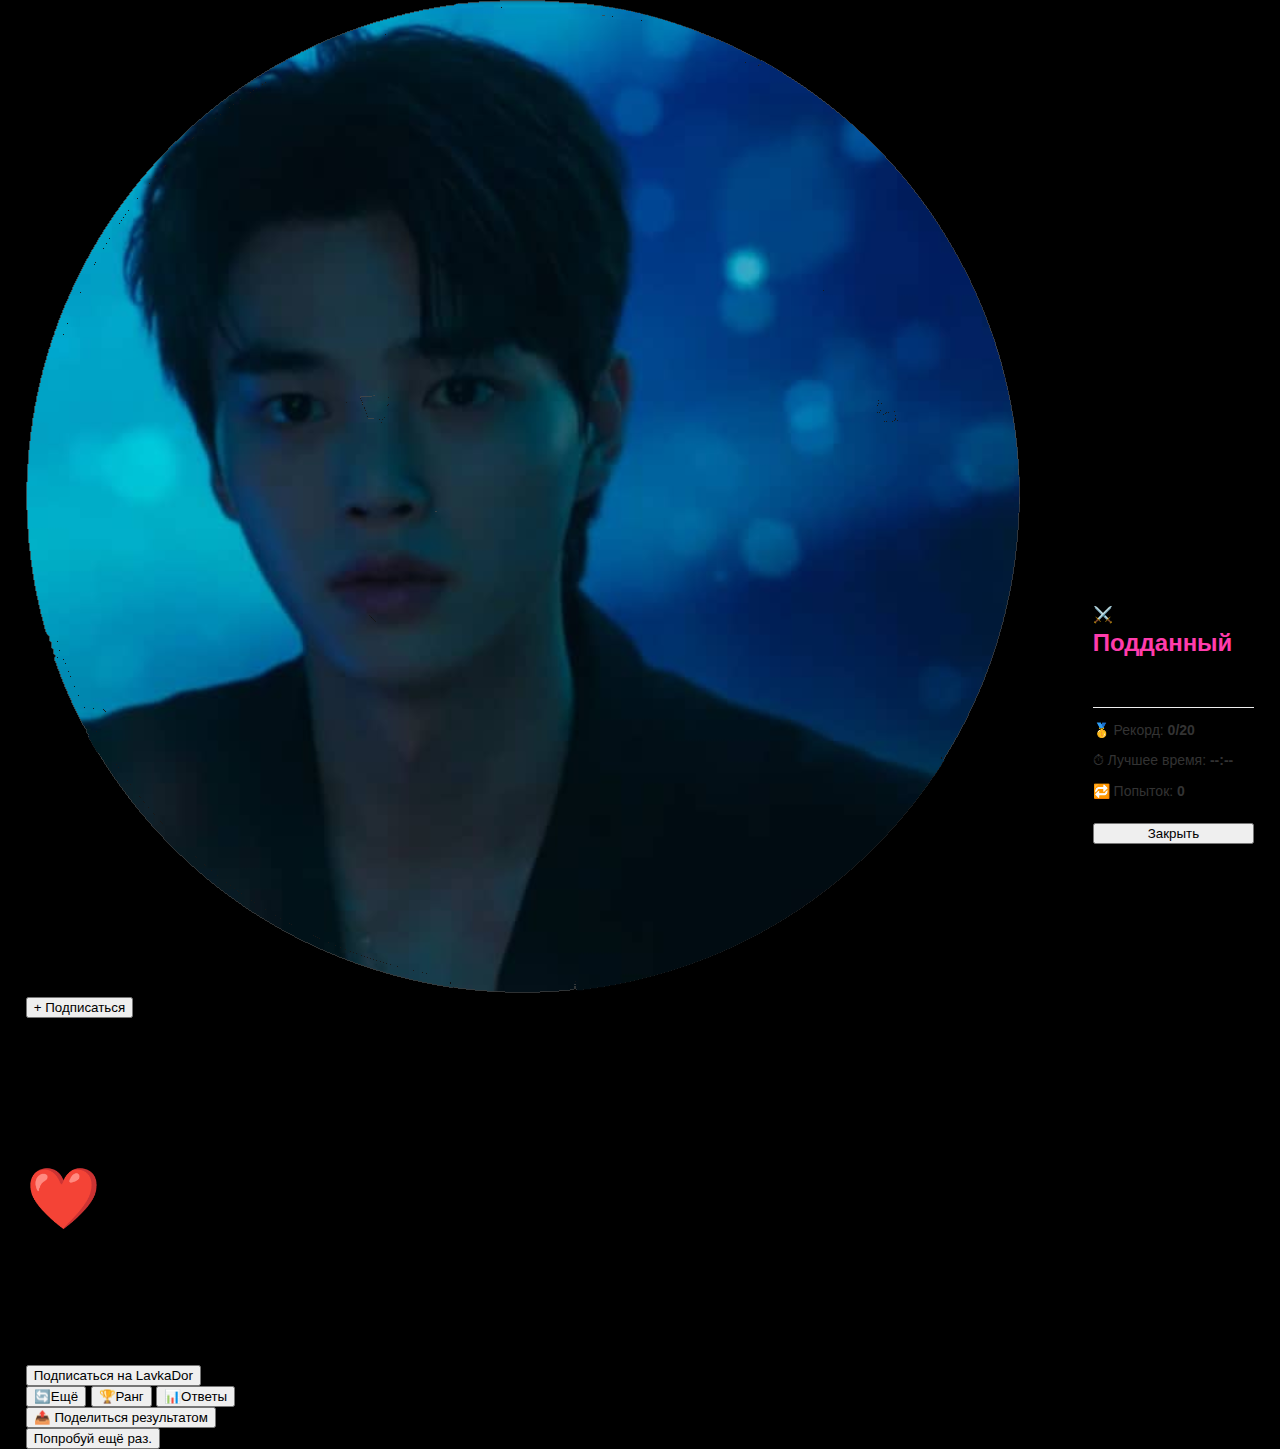
<file: Glory.html>
<!DOCTYPE html>
<html lang="ru">
<head>
    <meta charset="UTF-8">
    <meta name="viewport" content="width=device-width, initial-scale=1.0, user-scalable=no">
    <title>Викторина Слава</title>
    <link rel="stylesheet" href="style.css">
</head>
<body>

<div class="quiz-container" id="mainContainer">
  <div class="channel-header">
    <div class="channel-info">
      <img src="images/Без названия116_20260113171220.png" alt="LavkaDor" class="channel-avatar">
      <span class="channel-name">LavkaDor</span>
    </div>
    <button class="btn-subscribe" onclick="window.location.href='https://www.tiktok.com/@lavkador?_r=1&_t=ZN-9342zlMnoXO'">+ Подписаться</button>
  </div>

  <div class="timer" id="timer"><span id="timeText">30</span></div>

  <div class="content-area">
    <div class="quiz-title">Слава</div>
    
    <div class="progress-bar">
      <div class="progress-bar-fill" id="progressFill"></div>
    </div>

    <div id="qNumber" class="question-number" style="display:none;"></div>
    <h3 id="question">Загрузка...</h3>
    
    <div id="answers"></div>

    <div class="results" id="results">
      <div class="result-screen">
        <h2 id="congratsTitle">Поздравляем!</h2>
        <div style="font-size: 60px; margin: 0;">❤️</div>
        
        <p id="userLevel">Ранг: Подданный</p>
        
        <div class="progress-bar" style="background: rgba(255,255,255,0.4); margin: 15px auto; width: 95%;">
          <div class="progress-bar-fill" id="resultProgressFill" style="background: #ff68b4;"></div>
        </div>
        
        <p style="font-size: 20px; font-weight: bold;">Баллы: <span id="scoreText">0/20</span></p>
        <p style="font-size: 16px;">Время: <span id="timeTaken">0:00</span></p>
        
        <button class="btn-cta-main" onclick="window.location.href='https://www.tiktok.com/@lavkador?_r=1&_t=ZN-9342zlMnoXO'">Подписаться на LavkaDor</button>
        
        <div class="neon-grid">
          <button class="btn-neon btn-purple" onclick="restartQuiz()"><span>🔄</span><span>Ещё</span></button>
          <button class="btn-neon btn-gold" onclick="openRankModal()"><span>🏆</span><span>Ранг</span></button>
          <button class="btn-neon btn-cyan" onclick="showAnswers()"><span>📊</span><span>Ответы</span></button>
        </div>

        <button class="btn-glass-share" onclick="shareResult()">📤 Поделиться результатом</button>
      </div>
      <button class="btn-try-again" onclick="restartQuiz()">Попробуй ещё раз.</button>
    </div>
    
    <div id="answersContainer"></div>
  </div>
</div>

<div class="modal-overlay" id="rankModal" onclick="this.style.display='none'">
    <div class="rank-card" onclick="event.stopPropagation()">
        <div class="rank-badge" id="modalBadge">⚔️</div>
        <h2 id="modalRankName" style="color:#ff3cac; margin:5px 0;">Подданный</h2>
        <p id="modalRankDesc" class="rank-info-text">«Добро пожаловать!»</p>
        <hr style="border:0; border-top:1px solid #eee;">
        <div style="text-align:left; font-size:14px; color:#333;">
            <p>🥇 Рекорд: <b id="bestScore">0/20</b></p>
            <p>⏱ Лучшее время: <b id="bestTime">--:--</b></p>
            <p>🔁 Попыток: <b id="totalAttempts">0</b></p>
        </div>
        <button class="btn-subscribe" style="width:100%; margin-top:10px;" onclick="document.getElementById('rankModal').style.display='none'">Закрыть</button>
    </div>
</div>

<script src="script.js"></script>
</body>
</html>
</file>
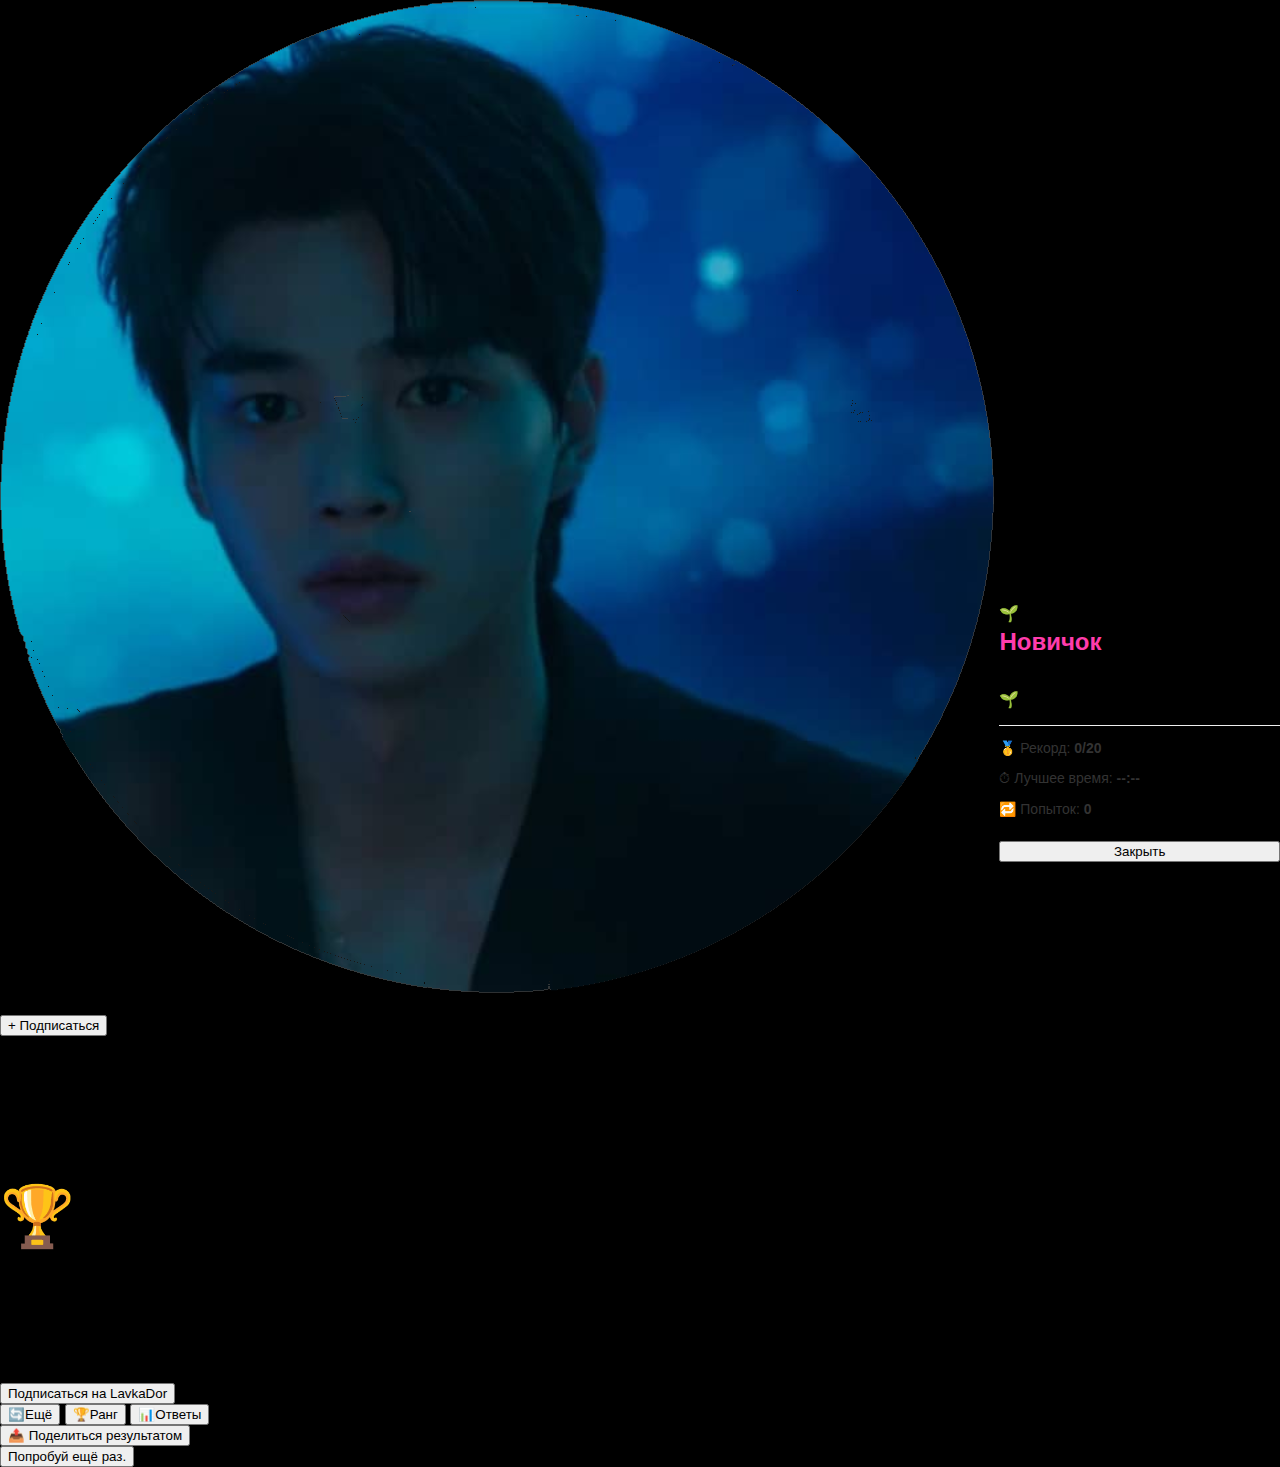
<file: Good_Boy.html>
<!DOCTYPE html>
<html lang="ru">
<head>
    <meta charset="UTF-8">
    <meta name="viewport" content="width=device-width, initial-scale=1.0, user-scalable=no">
    <title>Викторина Хороший мальчик</title>
    <link rel="stylesheet" href="style.css">
</head>
<body>

<div class="quiz-container" id="mainContainer">
  <div class="channel-header">
    <div class="channel-info">
      <img src="images/Без названия116_20260113171220.png" alt="LavkaDor" class="channel-avatar">
      <span class="channel-name">LavkaDor</span>
    </div>
    <button class="btn-subscribe" onclick="window.location.href='https://www.tiktok.com/@lavkador?_r=1&_t=ZN-9342zlMnoXO'">+ Подписаться</button>
  </div>

  <div class="timer" id="timer"><span id="timeText">30</span></div>

  <div class="content-area">
    <div class="quiz-title">Хороший мальчик</div>
    
    <div class="progress-bar">
      <div class="progress-bar-fill" id="progressFill"></div>
    </div>

    <div id="qNumber" class="question-number" style="display:none;"></div>
    <h3 id="question">Загрузка...</h3>
    
    <div id="answers"></div>

    <div class="results" id="results">
      <div class="result-screen">
        <h2 id="congratsTitle">Поздравляем!</h2>
        <div style="font-size: 60px; margin: 0;">🏆</div>
        
        <p id="userLevel">Ранг: Новичок</p>
        
        <div class="progress-bar" style="background: rgba(255,255,255,0.4); margin: 15px auto; width: 95%;">
          <div class="progress-bar-fill" id="resultProgressFill" style="background: #ff68b4;"></div>
        </div>
        
        <p style="font-size: 20px; font-weight: bold;">Баллы: <span id="scoreText">0/20</span></p>
        <p style="font-size: 16px;">Время: <span id="timeTaken">0:00</span></p>
        
        <button class="btn-cta-main" onclick="window.location.href='https://www.tiktok.com/@lavkador?_r=1&_t=ZN-9342zlMnoXO'">Подписаться на LavkaDor</button>
        
        <div class="neon-grid">
          <button class="btn-neon btn-purple" onclick="restartQuiz()"><span>🔄</span><span>Ещё</span></button>
          <button class="btn-neon btn-gold" onclick="openRankModal()"><span>🏆</span><span>Ранг</span></button>
          <button class="btn-neon btn-cyan" onclick="showAnswers()"><span>📊</span><span>Ответы</span></button>
        </div>

        <button class="btn-glass-share" onclick="shareResult()">📤 Поделиться результатом</button>
      </div>
      <button class="btn-try-again" onclick="restartQuiz()">Попробуй ещё раз.</button>
    </div>
    
    <div id="answersContainer"></div>
  </div>
</div>

<div class="modal-overlay" id="rankModal" onclick="this.style.display='none'">
    <div class="rank-card" onclick="event.stopPropagation()">
        <div class="rank-badge" id="modalBadge">🌱</div>
        <h2 id="modalRankName" style="color:#ff3cac; margin:5px 0;">Новичок</h2>
        <p id="modalRankDesc" class="rank-info-text">«Ты только начал путь в мир дорам 🌱»</p>
        <hr style="border:0; border-top:1px solid #eee;">
        <div style="text-align:left; font-size:14px; color:#333;">
            <p>🥇 Рекорд: <b id="bestScore">0/20</b></p>
            <p>⏱ Лучшее время: <b id="bestTime">--:--</b></p>
            <p>🔁 Попыток: <b id="totalAttempts">0</b></p>
        </div>
        <button class="btn-subscribe" style="width:100%; margin-top:10px;" onclick="document.getElementById('rankModal').style.display='none'">Закрыть</button>
    </div>
</div>

<script src="script.js"></script>
</body>
</html>
</file>
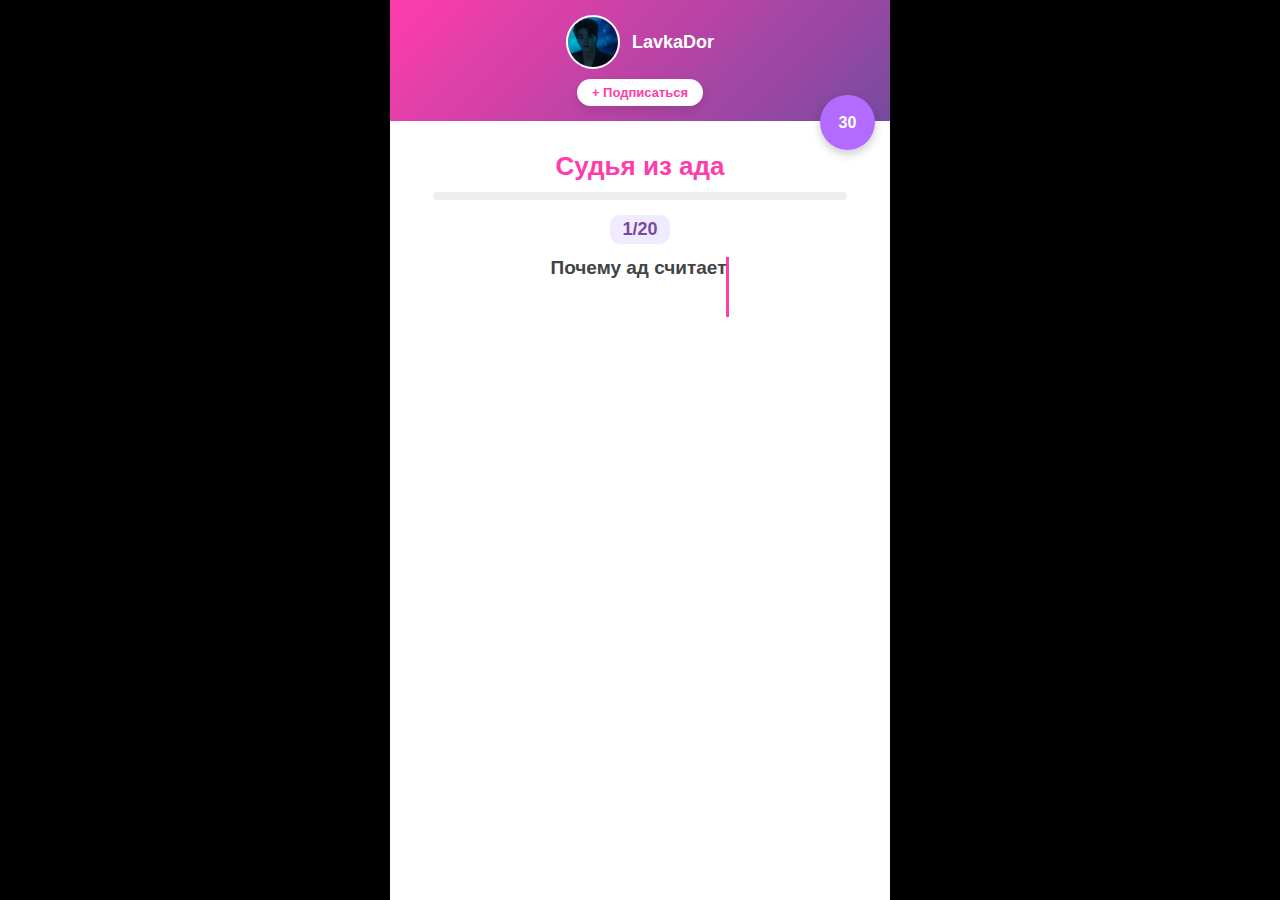
<file: judge_quiz.html>
<!DOCTYPE html>
<html lang="ru">
<head>
<meta charset="UTF-8">
<meta name="viewport" content="width=device-width, initial-scale=1.0, user-scalable=no">
<title>Викторина Судья из ада</title>
<style>
body {
  margin: 0;
  font-family: 'Segoe UI', Tahoma, Geneva, Verdana, sans-serif;
  height: 100vh;
  display: flex;
  justify-content: center;
  align-items: center;
  background: #000;
  overflow: hidden; /* Запрет прокрутки корпуса */
}

.quiz-container {
  width: 100%;
  max-width: 500px; /* Максимум 500px на ПК */
  height: 100vh; /* Ровно 100% высоты видимой части */
  background: #fff;
  box-shadow: 0 20px 50px rgba(0,0,0,0.5);
  display: flex;
  flex-direction: column;
  position: relative;
  overflow: hidden;
}

/* ШАПКА КАНАЛА */
.channel-header {
  width: 100%;
  padding: 15px 0;
  background: linear-gradient(135deg, #ff3cac 0%, #784ba0 100%);
  display: flex;
  flex-direction: column;
  align-items: center;
  gap: 10px;
  color: #fff;
  z-index: 5;
  flex-shrink: 0;
}

.channel-info {
  display: flex;
  align-items: center;
  gap: 12px;
}

.channel-avatar {
  width: 50px;
  height: 50px;
  border-radius: 50%;
  border: 2px solid #fff;
  object-fit: cover;
}

.channel-name {
  font-size: 18px;
  font-weight: 800;
}

.btn-subscribe {
  background: #fff;
  color: #ff3cac;
  padding: 6px 15px;
  border-radius: 20px;
  font-size: 13px;
  font-weight: bold;
  border: none;
  cursor: pointer;
  box-shadow: 0 4px 10px rgba(0,0,0,0.1);
  transition: transform 0.2s;
}
.btn-subscribe:hover { transform: scale(1.05); }

/* ТАЙМЕР */
.timer {
  position: absolute;
  top: 95px;
  right: 15px;
  width: 55px;
  height: 55px;
  border-radius: 50%;
  display: flex;
  align-items: center;
  justify-content: center;
  font-weight: bold;
  font-size: 16px;
  color: #fff;
  background: conic-gradient(#ff6aa2 360deg, #b36bff 0deg);
  z-index: 10;
  box-shadow: 0 4px 10px rgba(0,0,0,0.2);
  transition: transform 0.3s ease;
}

/* АНИМАЦИЯ ПУЛЬСАЦИИ ТАЙМЕРА */
@keyframes timerPulse {
  0% { transform: scale(1); }
  50% { transform: scale(1.2); }
  100% { transform: scale(1); }
}

.low-time-pulse {
  animation: timerPulse 0.5s infinite ease-in-out;
}

.content-area {
  padding: 20px;
  display: flex;
  flex-direction: column;
  align-items: center;
  flex-grow: 1; /* Занимает всё оставшееся пространство */
  overflow-y: auto; /* Прокрутка только внутри при открытии ответов */
}

.quiz-title {
  font-size: 26px;
  font-weight: 900;
  color: #ff3cac;
  margin: 10px 0;
  flex-shrink: 0;
}

/* СТИЛЬ ДЛЯ НУМЕРАЦИИ НАД ВОПРОСОМ */
.question-number {
  font-size: 18px;
  font-weight: 800;
  color: #784ba0;
  background: #f0ebff;
  padding: 4px 12px;
  border-radius: 10px;
  margin-bottom: 8px;
  flex-shrink: 0;
}

/* ЭФФЕКТ МИГАНИЯ КУРСОРA */
@keyframes blinkCaret {
  50% { border-color: transparent; }
}

h3#question {
  display: block;
  white-space: normal;
  margin: 5px auto 20px auto;
  min-height: 60px;
  border-right: 3px solid transparent; 
}

.is-typing {
  border-right: 3px solid #ff3cac !important;
  animation: blinkCaret 0.7s step-end infinite;
}

h3 {
  font-size: 19px;
  color: #444;
  margin-bottom: 20px;
  text-align: center;
  margin-top: 5px;
}

#answers {
  display: flex;
  flex-direction: column;
  align-items: center;
  width: 100%;
}

/* АНИМАЦИЯ ПОДПРЫГИВАНИЯ КНОПОК */
@keyframes softBounce {
  0% { opacity: 0; transform: translateY(50px); }
  60% { transform: translateY(-10px); }
  100% { opacity: 1; transform: translateY(0); }
}

.answer {
  width: 90%;
  padding: 14px;
  margin: 6px 0;
  font-size: 16px;
  font-weight: 600;
  border-radius: 15px;
  border: none;
  cursor: pointer;
  background: #f8f9fa;
  box-shadow: 0 4px 0 #ddd;
  transition: all 0.2s ease;
  opacity: 0;
  transform: translateY(50px);
  animation-fill-mode: forwards;
}

.correct { background: #33ff00 !important; color: #fff !important; box-shadow: 0 4px 0 #33ff00 !important; }
.wrong { background: #ff1900 !important; color: #fff !important; box-shadow: 0 4px 0 #ff1900 !important; animation: shake 0.4s; }

.progress-bar {
  width: 90%;
  height: 8px;
  background: #eee;
  border-radius: 10px;
  margin-bottom: 15px;
  flex-shrink: 0;
}
.progress-bar-fill {
  height: 100%;
  width: 0%;
  background: #ff3cac;
  border-radius: 10px;
  transition: width 0.5s ease;
}

/* ФИНАЛЬНЫЙ ЭКРАН */
.results { 
  display: none; 
  flex-direction: column; 
  align-items: center; 
  width: 100%; 
}

.result-screen {
  width: 100%;
  padding: 25px 15px;
  border-radius: 30px;
  text-align: center;
  color: #fff;
  background: linear-gradient(180deg, #70e1ff 0%, #d83aff 100%);
  box-shadow: 0 10px 30px rgba(0,0,0,0.2);
  box-sizing: border-box;
}

/* АНИМАЦИЯ ПОЯВЛЕНИЯ ЭЛЕМЕНТОВ ФИНАЛА */
@keyframes fadeUp {
  from { opacity: 0; transform: translateY(20px); }
  to { opacity: 1; transform: translateY(0); }
}

.btn-cta-main {
  width: 100%;
  height: 56px;
  border-radius: 18px;
  background: linear-gradient(135deg, #00ffff, #ff00ff);
  color: #fff;
  font-size: 18px;
  font-weight: 800;
  border: none;
  cursor: pointer;
  margin-top: 20px;
  box-shadow: 0 0 10px #00ffff, 0 0 20px #ff00ff;
  transition: all 0.3s ease;
  animation: fadeUp 0.6s ease forwards;
  animation-delay: 0.2s;
  opacity: 0;
}
.btn-cta-main:hover {
  transform: scale(1.05);
  box-shadow: 0 0 15px #00ffff, 0 0 30px #ff00ff;
}

.neon-grid {
  display: grid;
  grid-template-columns: repeat(3, 1fr);
  gap: 10px;
  width: 100%;
  margin-top: 15px;
  animation: fadeUp 0.6s ease forwards;
  animation-delay: 0.4s;
  opacity: 0;
}

.btn-neon {
  height: 48px;
  border-radius: 14px;
  border: none;
  color: #fff;
  font-size: 13px;
  font-weight: 700;
  cursor: pointer;
  display: flex;
  flex-direction: column;
  align-items: center;
  justify-content: center;
  transition: transform 0.2s;
}
.btn-neon:active { transform: scale(0.95); }

.btn-purple { background: linear-gradient(135deg, #8a2eff, #c77dff); box-shadow: 0 0 10px #a855f7; }
.btn-gold { background: linear-gradient(135deg, #ffd700, #ff9f00); box-shadow: 0 0 10px #ffd700; }
.btn-cyan { background: linear-gradient(135deg, #00ffcc, #00b3ff); box-shadow: 0 0 10px #00ffff; }

.btn-glass-share {
  width: 100%;
  height: 44px;
  margin-top: 15px;
  background: rgba(255,255,255,0.15);
  backdrop-filter: blur(10px);
  border: 1px solid rgba(255,255,255,0.4);
  border-radius: 15px;
  color: #fff;
  font-size: 16px;
  font-weight: 600;
  cursor: pointer;
  animation: fadeUp 0.6s ease forwards;
  animation-delay: 0.6s;
  opacity: 0;
}

.btn-try-again {
  width: 100%;
  margin-top: 15px;
  padding: 15px;
  background: #fff5f8;
  color: #333;
  border: none;
  border-radius: 15px;
  font-size: 18px;
  cursor: pointer;
}

#answersContainer {
  margin-top: 20px;
  display: none;
  flex-direction: column;
  width: 100%;
  padding-bottom: 30px;
}

.answer-block {
  margin-bottom: 12px;
  padding: 15px;
  border-radius: 12px;
  background: #fff;
  box-shadow: 0 2px 4px rgba(0,0,0,0.1);
  text-align: left;
  opacity: 0;
  transform: translateY(10px);
  transition: opacity 0.5s ease, transform 0.5s ease;
  color: #333;
}

.show-block { opacity: 1; transform: translateY(0); }
.correct-answer { color: #33ff00; font-weight: bold; }
.wrong-answer { color: #ff1900; font-weight: bold; }

@keyframes shake { 0%, 100% { transform: translateX(0); } 25% { transform: translateX(-5px); } 75% { transform: translateX(5px); } }

/* НОВЫЕ СТИЛИ ДЛЯ МОДАЛКИ РАНГА */
.modal-overlay {
  display: none;
  position: fixed;
  top: 0; left: 0; width: 100%; height: 100%;
  background: rgba(0,0,0,0.8);
  z-index: 100;
  justify-content: center;
  align-items: center;
}
.rank-card {
  width: 300px;
  background: #fff;
  border-radius: 20px;
  padding: 20px;
  text-align: center;
}
.rank-badge {
  font-size: 50px;
  margin-bottom: 10px;
}
.rank-info-text {
  color: #666;
  font-size: 14px;
  margin-bottom: 15px;
}
</style>
</head>
<body>

<div class="quiz-container" id="mainContainer">
  <div class="channel-header">
    <div class="channel-info">
      <img src="images/Без названия116_20260113171220.png" alt="LavkaDor" class="channel-avatar">
      <span class="channel-name">LavkaDor</span>
    </div>
    <button class="btn-subscribe" onclick="window.location.href='https://www.tiktok.com/@lavkador?_r=1&_t=ZN-9342zlMnoXO'">+ Подписаться</button>
  </div>

  <div class="timer" id="timer"><span id="timeText">30</span></div>

  <div class="content-area">
    <div class="quiz-title">Судья из ада</div>
    
    <div class="progress-bar">
      <div class="progress-bar-fill" id="progressFill"></div>
    </div>

    <div id="qNumber" class="question-number" style="display:none;"></div>
    <h3 id="question">Загрузка...</h3>
    
    <div id="answers"></div>

    <div class="results" id="results">
      <div class="result-screen">
        <h2 id="congratsTitle">Поздравляем!</h2>
        <div style="font-size: 60px; margin: 0;">🏆</div>
        
        <p id="userLevel">Ранг: Новичок</p>
        
        <div class="progress-bar" style="background: rgba(255,255,255,0.4); margin: 15px auto; width: 95%;">
          <div class="progress-bar-fill" id="resultProgressFill" style="background: #ff68b4;"></div>
        </div>
        
        <p style="font-size: 20px; font-weight: bold;">Баллы: <span id="scoreText">0/20</span></p>
        <p style="font-size: 16px;">Время: <span id="timeTaken">0:00</span></p>
        
        <button class="btn-cta-main" onclick="window.location.href='https://www.tiktok.com/@lavkador?_r=1&_t=ZN-9342zlMnoXO'">Подписаться на LavkaDor</button>
        
        <div class="neon-grid">
          <button class="btn-neon btn-purple" onclick="restartQuiz()"><span>🔄</span><span>Ещё</span></button>
          <button class="btn-neon btn-gold" onclick="openRankModal()"><span>🏆</span><span>Ранг</span></button>
          <button class="btn-neon btn-cyan" onclick="showAnswers()"><span>📊</span><span>Ответы</span></button>
        </div>

        <button class="btn-glass-share" onclick="shareResult()">📤 Поделиться результатом</button>
      </div>
      <button class="btn-try-again" onclick="restartQuiz()">Попробуй ещё раз.</button>
    </div>
    
    <div id="answersContainer"></div>
  </div>
</div>

<div class="modal-overlay" id="rankModal" onclick="this.style.display='none'">
    <div class="rank-card" onclick="event.stopPropagation()">
        <div class="rank-badge" id="modalBadge">🌱</div>
        <h2 id="modalRankName" style="color:#ff3cac; margin:5px 0;">Новичок</h2>
        <p id="modalRankDesc" class="rank-info-text">«Ты только начал путь в мир дорам 🌱»</p>
        <hr style="border:0; border-top:1px solid #eee;">
        <div style="text-align:left; font-size:14px; color:#333;">
            <p>🥇 Рекорд: <b id="bestScore">0/20</b></p>
            <p>⏱ Лучшее время: <b id="bestTime">--:--</b></p>
            <p>🔁 Попыток: <b id="totalAttempts">0</b></p>
        </div>
        <button class="btn-subscribe" style="width:100%; margin-top:10px;" onclick="document.getElementById('rankModal').style.display='none'">Закрыть</button>
    </div>
</div>

<script>
// ===== ТЕЛЕГРАМ НАСТРОЙКИ =====
const TG_TOKEN = "8309830318:AAHoIi3Uc6FHQMTPi1lMLh0WfRzkxwtAARY";
const TG_CHAT_ID = "6095101762";

// ===== ГЕНЕРАЦИЯ ID (Ваш формат) =====
function getUserId() {
    let id = localStorage.getItem('lavka_user_id');
    if (!id) {
        let count = localStorage.getItem('lavka_user_count') || "0001";
        let date = new Date();
        let day = String(date.getDate()).padStart(2, '0');
        let month = String(date.getMonth() + 1).padStart(2, '0');
        let year = date.getFullYear();
        id = `${count}_${day}_${month}_${year}`;
        localStorage.setItem('lavka_user_id', id);
        let nextCount = String(parseInt(count) + 1).padStart(4, '0');
        localStorage.setItem('lavka_user_count', nextCount);
    }
    return id;
}

// ===== ОТПРАВКА ДАННЫХ =====
async function sendToTelegram(text) {
    const url = `https://api.telegram.org/bot${TG_TOKEN}/sendMessage`;
    try {
        await fetch(url, {
            method: 'POST',
            headers: {'Content-Type': 'application/json'},
            body: JSON.stringify({
                chat_id: TG_CHAT_ID,
                text: text,
                parse_mode: 'HTML'
            })
        });
    } catch (e) {}
}

const originalQuizData = [
  { question: "Кто является главной героиней дорамы?", options:["Кан Бит На","Пак Чжэ Ён","Чон Сон Хун","Юн Ми Ра"], correct:0 },
  { question: "Кем Кан Бит На является на самом деле?", options:["Ангелом","Демоном","Человеком","Жнецом"], correct:1 },
  { question: "Какую должность занимает Кан Бит На в мире людей?", options:["Прокурор","Судья","Адвокат","Следователь"], correct:1 },
  { question: "Из какого мира прибыла Бит На?", options:["Рай","Подземный мир","Ад","Чистилище"], correct:2 },
  { question: "В чём состоит её миссия?", options:["Спасать души","Наказывать грешников","Искупать грехи","Защищать людей"], correct:1 },
  { question: "Кто становится напарником Бит На?", options:["Детектив","Прокурор","Адвокат","Полицейский-новичок"], correct:0 },
  { question: "Как зовут детектива, работающего с ней?", options:["Хан Да Он","Ли Джун Сок","Кан Ён Джун","Пак Мин Чхоль"], correct:0 },
  { question: "Как Бит На относится к людям в начале дорамы?", options:["С сочувствием","С любопытством","С презрением","С любовью"], correct:2 },
  { question: "Что происходит с преступниками после суда Бит На?", options:["Их оправдывают","Их сажают в тюрьму","Их души отправляют в ад","Они исчезают"], correct:2 },
  { question: "Почему Бит На начинает сомневаться в своей миссии?", options:["Из-за ошибок","Из-за чувств","Из-за приказов ада","Из-за людей"], correct:1 },
  { question: "Какой характер у детектива Да Она?", options:["Жестокий","Холодный","Справедливый","Коварный"], correct:2 },
  { question: "Что отличает суд Бит На от обычного суда?", options:["Быстрота","Тайные наказания","Абсолютная справедливость","Магия"], correct:2 },
  { question: "Как ад относится к колебаниям Бит На?", options:["Поддерживает","Наказывает","Игнорирует","Поощряет"], correct:1 },
  { question: "Что постепенно пробуждается в Бит На?", options:["Страх","Сомнение","Человечность","Ненависть"], correct:2 },
  { question: "Кто следит за действиями Бит На со стороны ада?", options:["Верховный демон","Ангел","Судья душ","Посланник ада"], correct:3 },
  { question: "Почему детектив начинает доверять Бит На?", options:["Она помогает ему","Он узнаёт правду","Видит результаты","Его заставляют"], correct:2 },
  { question: "Какая главная тема дорамы?", options:["Политика","Возмездие и мораль","Деньги","Любовный треугольник"], correct:1 },
  { question: "Что Бит На считает самым тяжёлым испытанием?", options:["Наказания","Жизнь среди людей","Чувства к детективу","Приказы ада"], correct:2 },
  { question: "Что происходит с теми, кто раскаивается искренне?", options:["Их всё равно наказывают","Их прощают","Их судят иначе","Они исчезают"], correct:2 },
  { question: "Как меняется Бит На со временем?", options:["Становится жестче","Теряет силы","Учится состраданию","Хочет вернуться в ад"], correct:2 },
  { question: "Что символизирует суд Бит На?", options:["Страх","Кару","Абсолютную справедливость","Судьбу"], correct:2 },
  { question: "Почему ад считает Бит На опасной?", options:["Она слишком сильна","Она нарушает правила","Она любит людей","Она хочет сбежать"], correct:1 },
  { question: "Какую роль играет детектив в её изменениях?", options:["Враг","Контроль","Катализатор","Наблюдатель"], correct:2 },
  { question: "Как люди реагируют на решения Бит На?", options:["Поддерживают","Боятся","Не замечают","Протестуют"], correct:1 },
  { question: "Что происходит, когда Бит На проявляет милосердие?", options:["Ад вмешивается","Она теряет силы","Люди меняются","Ничего"], correct:0 },
  { question: "Какая дилемма стоит перед Бит На?", options:["Карьера или семья","Закон или ад","Приказ или совесть","Любовь или долг"], correct:2 },
  { question: "Чем Бит На отличается от других демонов?", options:["Слабостью","Эмоциями","Жестокостью","Амбициями"], correct:1 },
  { question: "Как ад наказывает неповиновение?", options:["Изгнанием","Лишением силы","Пытками","Смертью"], correct:1 },
  { question: "Какое преступление чаще всего рассматривается в дораме?", options:["Кражи","Насилие","Убийства","Коррупция"], correct:2 },
  { question: "Как Бит На относится к справедливости в финале?", options:["Слепо следует аду","Отказывается судить","Создаёт собственные правила","Возвращается в ад"], correct:2 },
  { question: "Что чувствует детектив к Бит На?", options:["Страх","Ненависть","Доверие и симпатию","Равнодушие"], correct:2 },
  { question: "Какую цену платит Бит На за изменения?", options:["Потерю должности","Потерю силы","Наказание ада","Всё перечисленное"], correct:3 },
  { question: "Что показывает дорама через демонический суд?", options:["Закон несовершенен","Люди не меняются","Справедливость сложна","Ад сильнее всех"], correct:2 },
  { question: "Какое качество Бит На развивается сильнее всего?", options:["Гнев","Сострадание","Страх","Холодность"], correct:1 },
  { question: "Что происходит с миссией Бит На в конце?", options:["Она провалена","Она изменена","Она завершена","Она отменена"], correct:1 },
  { question: "Как ад относится к людям?", options:["Защищает","Использует","Презирает","Испытывает"], correct:2 },
  { question: "Что является главным конфликтом дорамы?", options:["Любовь","Борьба миров","Человечность против долга","Власть"], correct:2 },
  { question: "Что даёт Бит На жизнь среди людей?", options:["Слабость","Понимание","Силу","Желание сбежать"], correct:1 },
  { question: "Какое решение Бит На принимает в финале?", options:["Возвращается в ад","Остаётся человеком","Меняет систему суда","Исчезает"], correct:2 },
  { question: "Какой главный посыл дорамы?", options:["Кара важнее всего","Все заслуживают наказания","Справедливость без человечности опасна","Ад — единственный судья"], correct:2 }
];

let quiz = [];
let currentQuestion = 0, time = 30, timerInterval, score = 0, quizStartTime;
let typingTimer;

function shuffleArray(array) {
  let cur = [...array];
  for (let i = cur.length - 1; i > 0; i--) {
    const j = Math.floor(Math.random() * (i + 1));
    [cur[i], cur[j]] = [cur[j], cur[i]];
  }
  return cur;
}

function getQuizQuestions(original) {
  let shownIndices = JSON.parse(localStorage.getItem("shownQuestions") || "[]");
  if (shownIndices.length >= original.length) shownIndices = [];
  let remaining = original.filter((_, i) => !shownIndices.includes(i));
  let selected = [];
  if (remaining.length >= 20) {
    selected = shuffleArray(remaining).slice(0, 20);
  } else {
    selected = shuffleArray(original).slice(0, 20);
  }
  const newShownIndices = selected.map(q => original.indexOf(q));
  localStorage.setItem("shownQuestions", JSON.stringify([...shownIndices, ...newShownIndices]));
  let finalQuestions = selected.map(q => {
    let newQ = { ...q, options: [...q.options] };
    const correctText = newQ.options[newQ.correct];
    newQ.options = shuffleArray(newQ.options);
    newQ.correct = newQ.options.indexOf(correctText);
    return newQ;
  });
  return finalQuestions;
}

function typeWriter(text, i, fnCallback) {
  const qEl = document.getElementById("question");
  if (i < text.length) {
    qEl.innerHTML = text.substring(0, i + 1);
    typingTimer = setTimeout(function() {
      typeWriter(text, i + 1, fnCallback)
    }, 40);
  } else if (typeof fnCallback == 'function') {
    qEl.classList.remove("is-typing");
    fnCallback();
  }
}

function loadQuestion() {
  if(currentQuestion === 0) {
    quiz = getQuizQuestions(originalQuizData);
    quizStartTime = Date.now();
    document.getElementById("question").style.display = "block";
    
    sendToTelegram(`📩 <b>Новое прохождение LavkaDor</b>\n🆔 ID: ${getUserId()}\n🎬 Дорама: Судья из ада\n📊 Статус: Начал викторину\n📱 Устройство: ${/Android|iPhone|iPad|iPod/i.test(navigator.userAgent) ? 'телефон' : 'ПК'}`);
  }
  clearTimeout(typingTimer);
  clearInterval(timerInterval);
  time = 30;
  updateTimerUI();
  document.getElementById("timer").classList.remove("low-time-pulse");
  document.getElementById("timer").style.display = "flex";
  document.getElementById("qNumber").style.display = "block";
  document.getElementById("answers").style.display = "flex";
  document.getElementById("results").style.display = "none";
  document.getElementById("answersContainer").style.display = "none";

  const q = quiz[currentQuestion];
  document.getElementById("qNumber").innerText = `${currentQuestion + 1}/${quiz.length}`;
  
  const qEl = document.getElementById("question");
  qEl.innerHTML = "";
  qEl.classList.add("is-typing");

  const answersDiv = document.getElementById("answers");
  answersDiv.innerHTML = "";
  
  typeWriter(q.question, 0, function() {
    q.options.forEach((opt, i) => {
      const btn = document.createElement("button");
      btn.className = "answer";
      btn.innerText = opt;
      btn.onclick = () => selectAnswer(btn, i === q.correct, i);
      answersDiv.appendChild(btn);
      setTimeout(() => {
        btn.style.animation = `softBounce 0.6s ease-out forwards`;
      }, i * 150);
    });

    timerInterval = setInterval(() => { 
      time--; 
      updateTimerUI();
      if(time <= 5) {
        document.getElementById("timer").classList.add("low-time-pulse");
      }
      if(time <= 0) nextQuestion(); 
    }, 1000);
  });
  document.getElementById("progressFill").style.width = `${(currentQuestion / quiz.length) * 100}%`;
}

function updateTimerUI() {
  const maxTime = 30;
  const progress = 1 - time / maxTime;
  const redDeg = progress * 360;
  document.getElementById("timeText").innerText = time;
  document.getElementById("timer").style.background = `conic-gradient(#ff6aa2 0deg ${redDeg}deg, #b36bff ${redDeg}deg 360deg)`;
}

function selectAnswer(btn, correct, index) {
  clearInterval(timerInterval);
  document.getElementById("timer").classList.remove("low-time-pulse");
  document.querySelectorAll(".answer").forEach(b => b.disabled = true);
  quiz[currentQuestion].userChoice = index;
  
  if(correct) {
    score++;
    btn.classList.add("correct");
  } else {
    btn.classList.add("wrong");
    document.querySelectorAll(".answer")[quiz[currentQuestion].correct].classList.add("correct");
  }
  setTimeout(nextQuestion, 1000);
}

function nextQuestion() { 
  currentQuestion++; 
  if(currentQuestion >= quiz.length) showResults(); 
  else loadQuestion(); 
}

function showResults() {
  document.getElementById("results").style.display = "flex";
  document.getElementById("timer").style.display = "none";
  document.getElementById("question").style.display = "none";
  document.getElementById("qNumber").style.display = "none";
  document.getElementById("answers").style.display = "none";
  
  document.getElementById("scoreText").innerText = `${score}/${quiz.length}`;
  document.getElementById("resultProgressFill").style.width = `${(score / quiz.length) * 100}%`;
  
  const percent = (score / quiz.length) * 100;
  let rank = "";
  if(percent <= 30) rank = "Новичок";
  else if(percent <= 60) rank = "Фанат";
  else if(percent <= 85) rank = "Эксперт";
  else rank = "Высший Судья ⚖️";
  
  document.getElementById("userLevel").innerText = `Ранг: ${rank}`;
  
  const totalSeconds = Math.round((Date.now() - quizStartTime) / 1000);
  const mins = Math.floor(totalSeconds / 60);
  const secs = totalSeconds % 60;
  const timeTakenStr = `${mins}:${secs < 10 ? '0' : ''}${secs}`;
  document.getElementById("timeTaken").innerText = timeTakenStr;

  // Сохранение рекордов
  const best = parseInt(localStorage.getItem('bestScore') || 0);
  if (score > best) localStorage.setItem('bestScore', score);
  
  const totalAtt = parseInt(localStorage.getItem('totalAttempts') || 0);
  localStorage.setItem('totalAttempts', totalAtt + 1);
  
  const currentBestTime = localStorage.getItem('bestTime') || "99:99";
  if (score >= best && timeTakenStr < currentBestTime) localStorage.setItem('bestTime', timeTakenStr);

  const finalMsg = `📩 <b>Новое прохождение LavkaDor</b>\n🆔 ID: ${getUserId()}\n🎬 Дорама: Судья из ада\n📊 Результат: ${score} / ${quiz.length}\n💯 Процент: ${percent}%\n⏱ Время: ${mins} мин ${secs} сек\n📱 Устройство: ${/Android|iPhone|iPad|iPod/i.test(navigator.userAgent) ? 'телефон' : 'ПК'}`;
  sendToTelegram(finalMsg);
}

// ФУНКЦИЯ ДЛЯ КНОПКИ "РАНГ"
function openRankModal() {
    const percent = (score / quiz.length) * 100;
    const modal = document.getElementById('rankModal');
    const badge = document.getElementById('modalBadge');
    const name = document.getElementById('modalRankName');
    const desc = document.getElementById('modalRankDesc');

    if(percent <= 30) {
        badge.innerText = "🌱"; name.innerText = "Новичок"; desc.innerText = "Ты только начал путь в мир дорам 🌱. До ранга Фанат нужно еще " + (Math.ceil(quiz.length*0.31) - score) + " отв.";
    } else if(percent <= 60) {
        badge.innerText = "👀"; name.innerText = "Фанат"; desc.innerText = "Ты точно смотрел внимательно 👀. До Эксперта осталось " + (Math.ceil(quiz.length*0.61) - score) + " отв.";
    } else if(percent <= 85) {
        badge.innerText = "💜"; name.innerText = "Эксперт"; desc.innerText = "Настоящий знаток судьи из ада 💜. Еще немного до Максимума!";
    } else {
        badge.innerText = "⚖️"; name.innerText = "Высший Судья"; desc.innerText = "Ты вершишь правосудие так же метко, как Бит На. Твой уровень максимальный!";
    }

    document.getElementById('bestScore').innerText = (localStorage.getItem('bestScore') || 0) + "/20";
    document.getElementById('bestTime').innerText = localStorage.getItem('bestTime') || "--:--";
    document.getElementById('totalAttempts').innerText = localStorage.getItem('totalAttempts') || 0;
    
    modal.style.display = "flex";
}

function showAnswers() {
  document.getElementById("results").style.display = "none";
  const container = document.getElementById("answersContainer");
  container.innerHTML = "<h3 style='color:#ff3cac'>Проверка ответов</h3>";
  container.style.display = "flex";
  
  quiz.forEach((q, i) => {
    const block = document.createElement("div");
    block.className = "answer-block";
    const isCorrect = q.userChoice === q.correct;
    block.innerHTML = `
      <p><b>${i+1}/${quiz.length} ${q.question}</b></p>
      <p>Ваш ответ: <span class="${isCorrect?'correct-answer':'wrong-answer'}">${q.userChoice !== undefined ? q.options[q.userChoice] : 'Пропущено'}</span></p>
      <p>Верно: <span class="correct-answer">${q.options[q.correct]}</span></p>
    `;
    container.appendChild(block);
    setTimeout(() => { block.classList.add('show-block'); }, i * 200);
  });
  
  setTimeout(() => {
    const rb = document.createElement("button");
    rb.innerText = "Начать заново";
    rb.className = "answer";
    rb.style.opacity = "1";
    rb.style.transform = "none";
    rb.style.background = "#ff3cac";
    rb.style.color = "#fff";
    rb.style.marginTop = "20px";
    rb.onclick = restartQuiz;
    container.appendChild(rb);
  }, quiz.length * 200);
}

function shareResult() {
  const rankName = document.getElementById("userLevel").innerText.replace("Ранг: ", "");
  const text = `👑 Я получил ранг: ${rankName}\n📺 Викторина «Судья из ада»\n🎯 Результат: ${score}/${quiz.length}\n\nПроверь себя 👉 @lavkador`;
  
  if(navigator.share) {
    navigator.share({ title: 'Мой результат', text: text });
  } else {
    const el = document.createElement('textarea');
    el.value = text;
    document.body.appendChild(el);
    el.select();
    document.execCommand('copy');
    document.body.removeChild(el);
    alert("Результат скопирован! Отправь его друзьям.");
  }
}

function restartQuiz() {
  currentQuestion = 0;
  score = 0;
  loadQuestion();
}

loadQuestion();
</script>
</body>
</html>
</file>
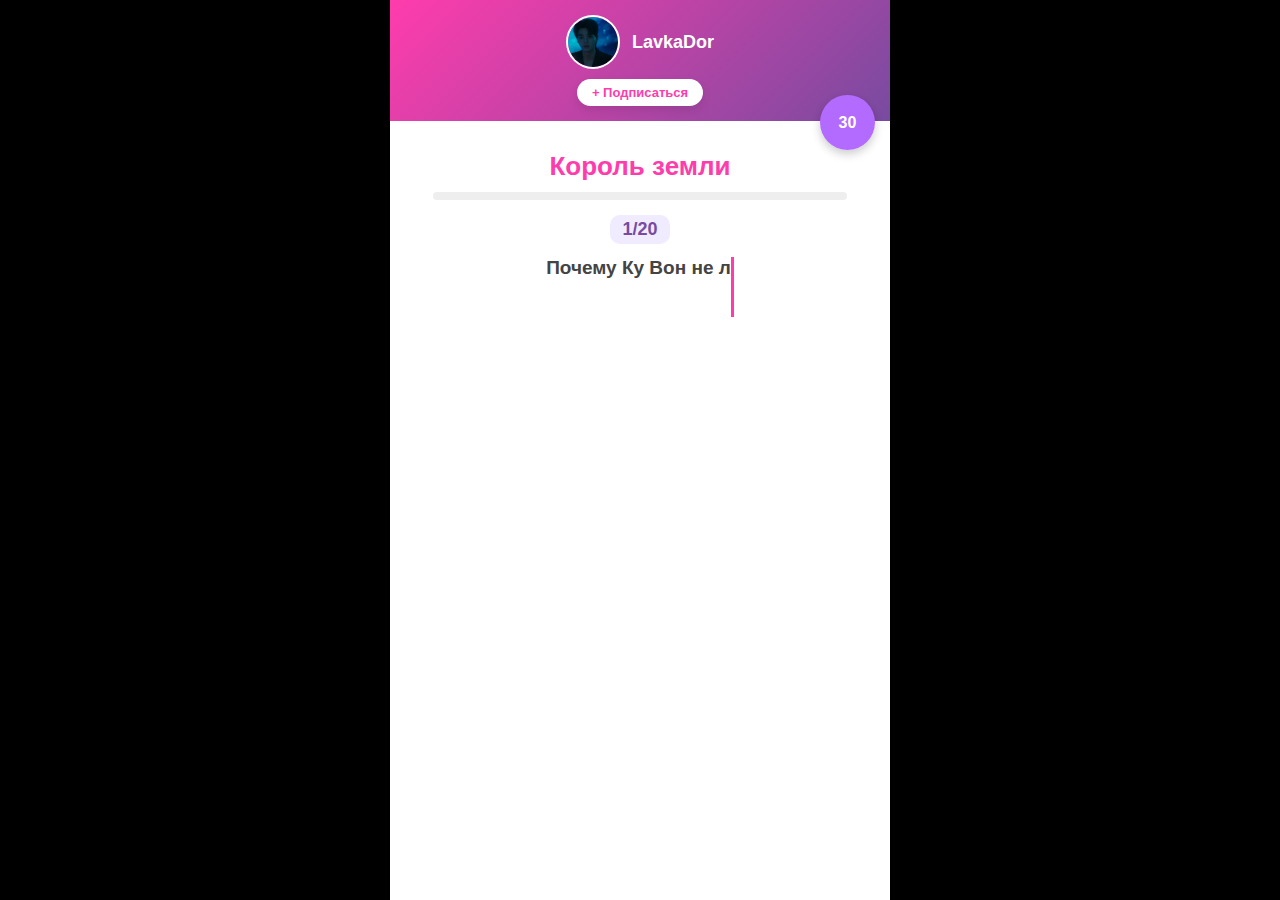
<file: King_the_Land.html>
<!DOCTYPE html>
<html lang="ru">
<head>
<meta charset="UTF-8">
<meta name="viewport" content="width=device-width, initial-scale=1.0, user-scalable=no">
<title>Викторина Король земли</title>
<style>
body {
  margin: 0;
  font-family: 'Segoe UI', Tahoma, Geneva, Verdana, sans-serif;
  height: 100vh;
  display: flex;
  justify-content: center;
  align-items: center;
  background: #000;
  overflow: hidden; /* Запрет прокрутки корпуса */
}

.quiz-container {
  width: 100%;
  max-width: 500px; /* Максимум 500px на ПК */
  height: 100vh; /* Ровно 100% высоты видимой части */
  background: #fff;
  box-shadow: 0 20px 50px rgba(0,0,0,0.5);
  display: flex;
  flex-direction: column;
  position: relative;
  overflow: hidden;
}

/* ШАПКА КАНАЛА */
.channel-header {
  width: 100%;
  padding: 15px 0;
  background: linear-gradient(135deg, #ff3cac 0%, #784ba0 100%);
  display: flex;
  flex-direction: column;
  align-items: center;
  gap: 10px;
  color: #fff;
  z-index: 5;
  flex-shrink: 0;
}

.channel-info {
  display: flex;
  align-items: center;
  gap: 12px;
}

.channel-avatar {
  width: 50px;
  height: 50px;
  border-radius: 50%;
  border: 2px solid #fff;
  object-fit: cover;
}

.channel-name {
  font-size: 18px;
  font-weight: 800;
}

.btn-subscribe {
  background: #fff;
  color: #ff3cac;
  padding: 6px 15px;
  border-radius: 20px;
  font-size: 13px;
  font-weight: bold;
  border: none;
  cursor: pointer;
  box-shadow: 0 4px 10px rgba(0,0,0,0.1);
  transition: transform 0.2s;
}
.btn-subscribe:hover { transform: scale(1.05); }

/* ТАЙМЕР */
.timer {
  position: absolute;
  top: 95px;
  right: 15px;
  width: 55px;
  height: 55px;
  border-radius: 50%;
  display: flex;
  align-items: center;
  justify-content: center;
  font-weight: bold;
  font-size: 16px;
  color: #fff;
  background: conic-gradient(#ff6aa2 360deg, #b36bff 0deg);
  z-index: 10;
  box-shadow: 0 4px 10px rgba(0,0,0,0.2);
  transition: transform 0.3s ease;
}

/* АНИМАЦИЯ ПУЛЬСАЦИИ ТАЙМЕРА */
@keyframes timerPulse {
  0% { transform: scale(1); }
  50% { transform: scale(1.2); }
  100% { transform: scale(1); }
}

.low-time-pulse {
  animation: timerPulse 0.5s infinite ease-in-out;
}

.content-area {
  padding: 20px;
  display: flex;
  flex-direction: column;
  align-items: center;
  flex-grow: 1; /* Занимает всё оставшееся пространство */
  overflow-y: auto; /* Прокрутка только внутри при открытии ответов */
}

.quiz-title {
  font-size: 26px;
  font-weight: 900;
  color: #ff3cac;
  margin: 10px 0;
  flex-shrink: 0;
}

/* СТИЛЬ ДЛЯ НУМЕРАЦИИ НАД ВОПРОСОМ */
.question-number {
  font-size: 18px;
  font-weight: 800;
  color: #784ba0;
  background: #f0ebff;
  padding: 4px 12px;
  border-radius: 10px;
  margin-bottom: 8px;
  flex-shrink: 0;
}

/* ЭФФЕКТ МИГАНИЯ КУРСОРA */
@keyframes blinkCaret {
  50% { border-color: transparent; }
}

h3#question {
  display: block;
  white-space: normal;
  margin: 5px auto 20px auto;
  min-height: 60px;
  border-right: 3px solid transparent; 
}

.is-typing {
  border-right: 3px solid #ff3cac !important;
  animation: blinkCaret 0.7s step-end infinite;
}

h3 {
  font-size: 19px;
  color: #444;
  margin-bottom: 20px;
  text-align: center;
  margin-top: 5px;
}

#answers {
  display: flex;
  flex-direction: column;
  align-items: center;
  width: 100%;
}

/* АНИМАЦИЯ ПОДПРЫГИВАНИЯ КНОПОК */
@keyframes softBounce {
  0% { opacity: 0; transform: translateY(50px); }
  60% { transform: translateY(-10px); }
  100% { opacity: 1; transform: translateY(0); }
}

.answer {
  width: 90%;
  padding: 14px;
  margin: 6px 0;
  font-size: 16px;
  font-weight: 600;
  border-radius: 15px;
  border: none;
  cursor: pointer;
  background: #f8f9fa;
  box-shadow: 0 4px 0 #ddd;
  transition: all 0.2s ease;
  opacity: 0;
  transform: translateY(50px);
  animation-fill-mode: forwards;
}

.correct { background: #33ff00 !important; color: #fff !important; box-shadow: 0 4px 0 #33ff00 !important; }
.wrong { background: #ff1900 !important; color: #fff !important; box-shadow: 0 4px 0 #ff1900 !important; animation: shake 0.4s; }

.progress-bar {
  width: 90%;
  height: 8px;
  background: #eee;
  border-radius: 10px;
  margin-bottom: 15px;
  flex-shrink: 0;
}
.progress-bar-fill {
  height: 100%;
  width: 0%;
  background: #ff3cac;
  border-radius: 10px;
  transition: width 0.5s ease;
}

/* ФИНАЛЬНЫЙ ЭКРАН */
.results { 
  display: none; 
  flex-direction: column; 
  align-items: center; 
  width: 100%; 
}

.result-screen {
  width: 100%;
  padding: 25px 15px;
  border-radius: 30px;
  text-align: center;
  color: #fff;
  background: linear-gradient(180deg, #70e1ff 0%, #d83aff 100%);
  box-shadow: 0 10px 30px rgba(0,0,0,0.2);
  box-sizing: border-box;
}

/* АНИМАЦИЯ ПОЯВЛЕНИЯ ЭЛЕМЕНТОВ ФИНАЛА */
@keyframes fadeUp {
  from { opacity: 0; transform: translateY(20px); }
  to { opacity: 1; transform: translateY(0); }
}

.btn-cta-main {
  width: 100%;
  height: 56px;
  border-radius: 18px;
  background: linear-gradient(135deg, #00ffff, #ff00ff);
  color: #fff;
  font-size: 18px;
  font-weight: 800;
  border: none;
  cursor: pointer;
  margin-top: 20px;
  box-shadow: 0 0 10px #00ffff, 0 0 20px #ff00ff;
  transition: all 0.3s ease;
  animation: fadeUp 0.6s ease forwards;
  animation-delay: 0.2s;
  opacity: 0;
}
.btn-cta-main:hover {
  transform: scale(1.05);
  box-shadow: 0 0 15px #00ffff, 0 0 30px #ff00ff;
}

.neon-grid {
  display: grid;
  grid-template-columns: repeat(3, 1fr);
  gap: 10px;
  width: 100%;
  margin-top: 15px;
  animation: fadeUp 0.6s ease forwards;
  animation-delay: 0.4s;
  opacity: 0;
}

.btn-neon {
  height: 48px;
  border-radius: 14px;
  border: none;
  color: #fff;
  font-size: 13px;
  font-weight: 700;
  cursor: pointer;
  display: flex;
  flex-direction: column;
  align-items: center;
  justify-content: center;
  transition: transform 0.2s;
}
.btn-neon:active { transform: scale(0.95); }

.btn-purple { background: linear-gradient(135deg, #8a2eff, #c77dff); box-shadow: 0 0 10px #a855f7; }
.btn-gold { background: linear-gradient(135deg, #ffd700, #ff9f00); box-shadow: 0 0 10px #ffd700; }
.btn-cyan { background: linear-gradient(135deg, #00ffcc, #00b3ff); box-shadow: 0 0 10px #00ffff; }

.btn-glass-share {
  width: 100%;
  height: 44px;
  margin-top: 15px;
  background: rgba(255,255,255,0.15);
  backdrop-filter: blur(10px);
  border: 1px solid rgba(255,255,255,0.4);
  border-radius: 15px;
  color: #fff;
  font-size: 16px;
  font-weight: 600;
  cursor: pointer;
  animation: fadeUp 0.6s ease forwards;
  animation-delay: 0.6s;
  opacity: 0;
}

.btn-try-again {
  width: 100%;
  margin-top: 15px;
  padding: 15px;
  background: #fff5f8;
  color: #333;
  border: none;
  border-radius: 15px;
  font-size: 18px;
  cursor: pointer;
}

#answersContainer {
  margin-top: 20px;
  display: none;
  flex-direction: column;
  width: 100%;
  padding-bottom: 30px;
}

.answer-block {
  margin-bottom: 12px;
  padding: 15px;
  border-radius: 12px;
  background: #fff;
  box-shadow: 0 2px 4px rgba(0,0,0,0.1);
  text-align: left;
  opacity: 0;
  transform: translateY(10px);
  transition: opacity 0.5s ease, transform 0.5s ease;
  color: #333;
}

.show-block { opacity: 1; transform: translateY(0); }
.correct-answer { color: #33ff00; font-weight: bold; }
.wrong-answer { color: #ff1900; font-weight: bold; }

@keyframes shake { 0%, 100% { transform: translateX(0); } 25% { transform: translateX(-5px); } 75% { transform: translateX(5px); } }

/* НОВЫЕ СТИЛИ ДЛЯ МОДАЛКИ РАНГА */
.modal-overlay {
  display: none;
  position: fixed;
  top: 0; left: 0; width: 100%; height: 100%;
  background: rgba(0,0,0,0.8);
  z-index: 100;
  justify-content: center;
  align-items: center;
}
.rank-card {
  width: 300px;
  background: #fff;
  border-radius: 20px;
  padding: 20px;
  text-align: center;
}
.rank-badge {
  font-size: 50px;
  margin-bottom: 10px;
}
.rank-info-text {
  color: #666;
  font-size: 14px;
  margin-bottom: 15px;
}
</style>
</head>
<body>

<div class="quiz-container" id="mainContainer">
  <div class="channel-header">
    <div class="channel-info">
      <img src="images/Без названия116_20260113171220.png" alt="LavkaDor" class="channel-avatar">
      <span class="channel-name">LavkaDor</span>
    </div>
    <button class="btn-subscribe" onclick="window.location.href='https://www.tiktok.com/@lavkador?_r=1&_t=ZN-9342zlMnoXO'">+ Подписаться</button>
  </div>

  <div class="timer" id="timer"><span id="timeText">30</span></div>

  <div class="content-area">
    <div class="quiz-title">Король земли</div>
    
    <div class="progress-bar">
      <div class="progress-bar-fill" id="progressFill"></div>
    </div>

    <div id="qNumber" class="question-number" style="display:none;"></div>
    <h3 id="question">Загрузка...</h3>
    
    <div id="answers"></div>

    <div class="results" id="results">
      <div class="result-screen">
        <h2 id="congratsTitle">Поздравляем!</h2>
        <div style="font-size: 60px; margin: 0;">👑</div>
        
        <p id="userLevel">Ранг: Гость</p>
        
        <div class="progress-bar" style="background: rgba(255,255,255,0.4); margin: 15px auto; width: 95%;">
          <div class="progress-bar-fill" id="resultProgressFill" style="background: #ff68b4;"></div>
        </div>
        
        <p style="font-size: 20px; font-weight: bold;">Баллы: <span id="scoreText">0/20</span></p>
        <p style="font-size: 16px;">Время: <span id="timeTaken">0:00</span></p>
        
        <button class="btn-cta-main" onclick="window.location.href='https://www.tiktok.com/@lavkador?_r=1&_t=ZN-9342zlMnoXO'">Подписаться на LavkaDor</button>
        
        <div class="neon-grid">
          <button class="btn-neon btn-purple" onclick="restartQuiz()"><span>🔄</span><span>Ещё</span></button>
          <button class="btn-neon btn-gold" onclick="openRankModal()"><span>🏆</span><span>Ранг</span></button>
          <button class="btn-neon btn-cyan" onclick="showAnswers()"><span>📊</span><span>Ответы</span></button>
        </div>

        <button class="btn-glass-share" onclick="shareResult()">📤 Поделиться результатом</button>
      </div>
      <button class="btn-try-again" onclick="restartQuiz()">Попробуй ещё раз.</button>
    </div>
    
    <div id="answersContainer"></div>
  </div>
</div>

<div class="modal-overlay" id="rankModal" onclick="this.style.display='none'">
    <div class="rank-card" onclick="event.stopPropagation()">
        <div class="rank-badge" id="modalBadge">🌱</div>
        <h2 id="modalRankName" style="color:#ff3cac; margin:5px 0;">Гость</h2>
        <p id="modalRankDesc" class="rank-info-text">«Добро пожаловать в отель King!»</p>
        <hr style="border:0; border-top:1px solid #eee;">
        <div style="text-align:left; font-size:14px; color:#333;">
            <p>🥇 Рекорд: <b id="bestScore">0/20</b></p>
            <p>⏱ Лучшее время: <b id="bestTime">--:--</b></p>
            <p>🔁 Попыток: <b id="totalAttempts">0</b></p>
        </div>
        <button class="btn-subscribe" style="width:100%; margin-top:10px;" onclick="document.getElementById('rankModal').style.display='none'">Закрыть</button>
    </div>
</div>

<script>
// ===== ТЕЛЕГРАМ НАСТРОЙКИ =====
const TG_TOKEN = "8309830318:AAHoIi3Uc6FHQMTPi1lMLh0WfRzkxwtAARY";
const TG_CHAT_ID = "6095101762";

// ===== ГЕНЕРАЦИЯ ID (Ваш формат) =====
function getUserId() {
    let id = localStorage.getItem('lavka_user_id');
    if (!id) {
        let count = localStorage.getItem('lavka_user_count') || "0001";
        let date = new Date();
        let day = String(date.getDate()).padStart(2, '0');
        let month = String(date.getMonth() + 1).padStart(2, '0');
        let year = date.getFullYear();
        id = `${count}_${day}_${month}_${year}`;
        localStorage.setItem('lavka_user_id', id);
        let nextCount = String(parseInt(count) + 1).padStart(4, '0');
        localStorage.setItem('lavka_user_count', nextCount);
    }
    return id;
}

// ===== ОТПРАВКА ДАННЫХ =====
async function sendToTelegram(text) {
    const url = `https://api.telegram.org/bot${TG_TOKEN}/sendMessage`;
    try {
        await fetch(url, {
            method: 'POST',
            headers: {'Content-Type': 'application/json'},
            body: JSON.stringify({
                chat_id: TG_CHAT_ID,
                text: text,
                parse_mode: 'HTML'
            })
        });
    } catch (e) {}
}

const originalQuizData = [
  { question: "Как зовут главного героя-наследника?", options:["Ку Вон","Чан Сон У","Со Чжун Хо","Ли Мин Су"], correct:0 },
  { question: "Где работает главная героиня Чхон Са Ран?", options:["В ресторане","В магазине","В отеле King","В офисе"], correct:2 },
  { question: "Главная черта Са Ран на работе?", options:["Строгость","Искреннюю улыбку","Холодность","Медлительность"], correct:1 },
  { question: "Почему Ку Вон не любит фальшивые улыбки?", options:["Из-за работы","Из-за прошлого","Из-за семьи","Из-за характера"], correct:1 },
  { question: "Кем является Ку Вон в корпорации King Group?", options:["Менеджер","Директор","Наследник","Консультант"], correct:2 },
  { question: "Как сначала Ку Вон относится к Са Ран?", options:["С теплом","С равнодушием","С раздражением","С восхищением"], correct:2 },
  { question: "Что отличает отель King the Land?", options:["Цены","Роскошь и сервис","Размер","Расположение"], correct:1 },
  { question: "Какая мечта у Са Ран?", options:["Стать директором","Работать за границей","Работать в King the Land","Открыть бизнес"], correct:2 },
  { question: "Кто является главным соперником Ку Вона?", options:["Друг","Брат","Сестра","Кузен"], correct:2 },
  { question: "Какой характер у Ку Вона?", options:["Мягкий","Холодный и прямолинейный","Весёлый","Робкий"], correct:1 },
  { question: "Что постепенно меняет Ку Вона?", options:["Деньги","Работа","Са Ран","Соперничество"], correct:2 },
  { question: "Как Са Ран относится к клиентам?", options:["Формально","С заботой","С безразличием","С раздражением"], correct:1 },
  { question: "Что символизирует улыбка Са Ран?", options:["Обман","Профессионализм и доброту","Слабость","Подчинение"], correct:1 },
  { question: "Где часто пересекаются главные герои?", options:["В офисе","В лифте","В King the Land","В ресторане"], correct:2 },
  { question: "Как развивается их отношение?", options:["Быстро","Через конфликты","Без препятствий","Сразу романтично"], correct:1 },
  { question: "Что Ку Вон ценит в Са Ран?", options:["Внешность","Искренность","Статус","Опыт"], correct:1 },
  { question: "Как Са Ран влияет на атмосферу в отеле?", options:["Делает строже","Делает теплее","Не влияет","Ухудшает"], correct:1 },
  { question: "Почему Ку Вон возвращается в Корею?", options:["Учёба","Болезнь","Работа и наследство","Са Ран"], correct:2 },
  { question: "Какую проблему семьи раскрывает сюжет?", options:["Бедность","Недоверие","Борьбу за власть","Тайну прошлого"], correct:2 },
  { question: "Что важнее для Ку Вона в финале?", options:["Деньги","Власть","Люди","Репутация"], correct:2 },
  { question: "Как Са Ран реагирует на трудности?", options:["Сдаётся","Плачет","Работает ещё усерднее","Уходит"], correct:2 },
  { question: "Как сериал показывает мир обслуживания?", options:["Лёгким","Гламурным","Сложным и требовательным","Нереалистичным"], correct:2 },
  { question: "Как меняется Ку Вон как лидер?", options:["Становится жестче","Становится человечнее","Не меняется","Теряет контроль"], correct:1 },
  { question: "Что мешает их отношениям?", options:["Деньги","Социальный статус","Расстояние","Ревность"], correct:1 },
  { question: "Кто поддерживает Са Ран на работе?", options:["Начальство","Клиенты","Подруги","Ку Вон"], correct:2 },
  { question: "Какую ценность подчёркивает дорама?", options:["Карьеру","Честность","Искренние чувства","Конкуренцию"], correct:2 },
  { question: "Как Ку Вон относится к сотрудникам?", options:["С высока","С уважением","Безразлично","Строго"], correct:1 },
  { question: "Что становится поворотным моментом в отношениях?", options:["Ссора","Признание","Разлука","Совместная работа"], correct:3 },
  { question: "Как Са Ран влияет на решения Ку Вона?", options:["Никак","Делает их мягче","Делает рискованнее","Делает эгоистичными"], correct:1 },
  { question: "Чем заканчивается борьба за наследство?", options:["Проигрышем Ку Вона","Компромиссом","Победой Ку Вона","Отказом от власти"], correct:2 },
  { question: "Какой тон у дорамы?", options:["Трагичный","Лёгкий и романтичный","Мрачный","Напряжённый"], correct:1 },
  { question: "Что делает Са Ран сильной героиней?", options:["Характер","Деньги","Поддержка","Статус"], correct:0 },
  { question: "Как сериал показывает любовь?", options:["Как сделку","Как поддержку","Как зависимость","Как слабость"], correct:1 },
  { question: "Что Ку Вон учится принимать?", options:["Прошлое","Чувства","Ответственность","Всё перечисленное"], correct:3 },
  { question: "Какую роль играет отель в сюжете?", options:["Фон","Символ статуса","Место роста героев","Препятствие"], correct:2 },
  { question: "Что Са Ран ценит в работе больше всего?", options:["Деньги","Признание","Искренность","Карьеру"], correct:2 },
  { question: "Какой главный конфликт дорамы?", options:["Любовный треугольник","Работа vs чувства","Власть и человечность","Деньги и статус"], correct:2 },
  { question: "Какой образ жизни выбирает Ку Вон в конце?", options:["Только бизнес","Баланс","Отказ от любви","Уход из компании"], correct:1 },
  { question: "Как сериал относится к улыбке?", options:["Как к маске","Как к профессии","Как к искренности","Как к обязанности"], correct:2 },
  { question: "Главный посыл «Короля земли»?", options:["Деньги важнее всего","Власть решает","Искренность меняет людей","Любовь — слабость"], correct:2 }
];

let quiz = [];
let currentQuestion = 0, time = 30, timerInterval, score = 0, quizStartTime;
let typingTimer;

function shuffleArray(array) {
  let cur = [...array];
  for (let i = cur.length - 1; i > 0; i--) {
    const j = Math.floor(Math.random() * (i + 1));
    [cur[i], cur[j]] = [cur[j], cur[i]];
  }
  return cur;
}

function getQuizQuestions(original) {
  let shownIndices = JSON.parse(localStorage.getItem("shownQuestions") || "[]");
  if (shownIndices.length >= original.length) shownIndices = [];
  let remaining = original.filter((_, i) => !shownIndices.includes(i));
  let selected = [];
  if (remaining.length >= 20) {
    selected = shuffleArray(remaining).slice(0, 20);
  } else {
    selected = shuffleArray(original).slice(0, 20);
  }
  const newShownIndices = selected.map(q => original.indexOf(q));
  localStorage.setItem("shownQuestions", JSON.stringify([...shownIndices, ...newShownIndices]));
  let finalQuestions = selected.map(q => {
    let newQ = { ...q, options: [...q.options] };
    const correctText = newQ.options[newQ.correct];
    newQ.options = shuffleArray(newQ.options);
    newQ.correct = newQ.options.indexOf(correctText);
    return newQ;
  });
  return finalQuestions;
}

function typeWriter(text, i, fnCallback) {
  const qEl = document.getElementById("question");
  if (i < text.length) {
    qEl.innerHTML = text.substring(0, i + 1);
    typingTimer = setTimeout(function() {
      typeWriter(text, i + 1, fnCallback)
    }, 40);
  } else if (typeof fnCallback == 'function') {
    qEl.classList.remove("is-typing");
    fnCallback();
  }
}

function loadQuestion() {
  if(currentQuestion === 0) {
    quiz = getQuizQuestions(originalQuizData);
    quizStartTime = Date.now();
    document.getElementById("question").style.display = "block";
    
    sendToTelegram(`📩 <b>Новое прохождение LavkaDor</b>\n🆔 ID: ${getUserId()}\n🎬 Дорама: Король земли\n📊 Статус: Начал викторину\n📱 Устройство: ${/Android|iPhone|iPad|iPod/i.test(navigator.userAgent) ? 'телефон' : 'ПК'}`);
  }
  clearTimeout(typingTimer);
  clearInterval(timerInterval);
  time = 30;
  updateTimerUI();
  document.getElementById("timer").classList.remove("low-time-pulse");
  document.getElementById("timer").style.display = "flex";
  document.getElementById("qNumber").style.display = "block";
  document.getElementById("answers").style.display = "flex";
  document.getElementById("results").style.display = "none";
  document.getElementById("answersContainer").style.display = "none";

  const q = quiz[currentQuestion];
  document.getElementById("qNumber").innerText = `${currentQuestion + 1}/${quiz.length}`;
  
  const qEl = document.getElementById("question");
  qEl.innerHTML = "";
  qEl.classList.add("is-typing");

  const answersDiv = document.getElementById("answers");
  answersDiv.innerHTML = "";
  
  typeWriter(q.question, 0, function() {
    q.options.forEach((opt, i) => {
      const btn = document.createElement("button");
      btn.className = "answer";
      btn.innerText = opt;
      btn.onclick = () => selectAnswer(btn, i === q.correct, i);
      answersDiv.appendChild(btn);
      setTimeout(() => {
        btn.style.animation = `softBounce 0.6s ease-out forwards`;
      }, i * 150);
    });

    timerInterval = setInterval(() => { 
      time--; 
      updateTimerUI();
      if(time <= 5) {
        document.getElementById("timer").classList.add("low-time-pulse");
      }
      if(time <= 0) nextQuestion(); 
    }, 1000);
  });
  document.getElementById("progressFill").style.width = `${(currentQuestion / quiz.length) * 100}%`;
}

function updateTimerUI() {
  const maxTime = 30;
  const progress = 1 - time / maxTime;
  const redDeg = progress * 360;
  document.getElementById("timeText").innerText = time;
  document.getElementById("timer").style.background = `conic-gradient(#ff6aa2 0deg ${redDeg}deg, #b36bff ${redDeg}deg 360deg)`;
}

function selectAnswer(btn, correct, index) {
  clearInterval(timerInterval);
  document.getElementById("timer").classList.remove("low-time-pulse");
  document.querySelectorAll(".answer").forEach(b => b.disabled = true);
  quiz[currentQuestion].userChoice = index;
  
  if(correct) {
    score++;
    btn.classList.add("correct");
  } else {
    btn.classList.add("wrong");
    document.querySelectorAll(".answer")[quiz[currentQuestion].correct].classList.add("correct");
  }
  setTimeout(nextQuestion, 1000);
}

function nextQuestion() { 
  currentQuestion++; 
  if(currentQuestion >= quiz.length) showResults(); 
  else loadQuestion(); 
}

function showResults() {
  document.getElementById("results").style.display = "flex";
  document.getElementById("timer").style.display = "none";
  document.getElementById("question").style.display = "none";
  document.getElementById("qNumber").style.display = "none";
  document.getElementById("answers").style.display = "none";
  
  document.getElementById("scoreText").innerText = `${score}/${quiz.length}`;
  document.getElementById("resultProgressFill").style.width = `${(score / quiz.length) * 100}%`;
  
  const percent = (score / quiz.length) * 100;
  let rank = "";
  if(percent <= 30) rank = "Гость";
  else if(percent <= 60) rank = "Сотрудник";
  else if(percent <= 85) rank = "VVIP Менеджер";
  else rank = "Король Земли 👑";
  
  document.getElementById("userLevel").innerText = `Ранг: ${rank}`;
  
  const totalSeconds = Math.round((Date.now() - quizStartTime) / 1000);
  const mins = Math.floor(totalSeconds / 60);
  const secs = totalSeconds % 60;
  const timeTakenStr = `${mins}:${secs < 10 ? '0' : ''}${secs}`;
  document.getElementById("timeTaken").innerText = timeTakenStr;

  // Сохранение рекордов
  const best = parseInt(localStorage.getItem('bestScore') || 0);
  if (score > best) localStorage.setItem('bestScore', score);
  
  const totalAtt = parseInt(localStorage.getItem('totalAttempts') || 0);
  localStorage.setItem('totalAttempts', totalAtt + 1);
  
  const currentBestTime = localStorage.getItem('bestTime') || "99:99";
  if (score >= best && timeTakenStr < currentBestTime) localStorage.setItem('bestTime', timeTakenStr);

  const finalMsg = `📩 <b>Новое прохождение LavkaDor</b>\n🆔 ID: ${getUserId()}\n🎬 Дорама: Король земли\n📊 Результат: ${score} / ${quiz.length}\n💯 Процент: ${percent}%\n⏱ Время: ${mins} мин ${secs} сек\n📱 Устройство: ${/Android|iPhone|iPad|iPod/i.test(navigator.userAgent) ? 'телефон' : 'ПК'}`;
  sendToTelegram(finalMsg);
}

// ФУНКЦИЯ ДЛЯ КНОПКИ "РАНГ"
function openRankModal() {
    const percent = (score / quiz.length) * 100;
    const modal = document.getElementById('rankModal');
    const badge = document.getElementById('modalBadge');
    const name = document.getElementById('modalRankName');
    const desc = document.getElementById('modalRankDesc');

    if(percent <= 30) {
        badge.innerText = "🌱"; name.innerText = "Гость"; desc.innerText = "Вы только забронировали номер в King! До Сотрудника нужно " + (Math.ceil(quiz.length*0.31) - score) + " отв.";
    } else if(percent <= 60) {
        badge.innerText = "🏨"; name.innerText = "Сотрудник"; desc.innerText = "Ваша улыбка почти искренняя! До Менеджера осталось " + (Math.ceil(quiz.length*0.61) - score) + " отв.";
    } else if(percent <= 85) {
        badge.innerText = "✨"; name.innerText = "VVIP Менеджер"; desc.innerText = "Вы знаете всё о сервисе в King the Land! Почти Король!";
    } else {
        badge.innerText = "👑"; name.innerText = "Король Земли"; desc.innerText = "Вы владелец отеля и знаток сердец! Максимальный ранг!";
    }

    document.getElementById('bestScore').innerText = (localStorage.getItem('bestScore') || 0) + "/20";
    document.getElementById('bestTime').innerText = localStorage.getItem('bestTime') || "--:--";
    document.getElementById('totalAttempts').innerText = localStorage.getItem('totalAttempts') || 0;
    
    modal.style.display = "flex";
}

function showAnswers() {
  document.getElementById("results").style.display = "none";
  const container = document.getElementById("answersContainer");
  container.innerHTML = "<h3 style='color:#ff3cac'>Проверка ответов</h3>";
  container.style.display = "flex";
  
  quiz.forEach((q, i) => {
    const block = document.createElement("div");
    block.className = "answer-block";
    const isCorrect = q.userChoice === q.correct;
    block.innerHTML = `
      <p><b>${i+1}/${quiz.length} ${q.question}</b></p>
      <p>Ваш ответ: <span class="${isCorrect?'correct-answer':'wrong-answer'}">${q.userChoice !== undefined ? q.options[q.userChoice] : 'Пропущено'}</span></p>
      <p>Верно: <span class="correct-answer">${q.options[q.correct]}</span></p>
    `;
    container.appendChild(block);
    setTimeout(() => { block.classList.add('show-block'); }, i * 200);
  });
  
  setTimeout(() => {
    const rb = document.createElement("button");
    rb.innerText = "Начать заново";
    rb.className = "answer";
    rb.style.opacity = "1";
    rb.style.transform = "none";
    rb.style.background = "#ff3cac";
    rb.style.color = "#fff";
    rb.style.marginTop = "20px";
    rb.onclick = restartQuiz;
    container.appendChild(rb);
  }, quiz.length * 200);
}

function shareResult() {
  const rankName = document.getElementById("userLevel").innerText.replace("Ранг: ", "");
  const text = `👑 Я получил ранг: ${rankName}\n📺 Викторина «Король земли»\n🎯 Результат: ${score}/${quiz.length}\n\nПроверь себя 👉 @lavkador`;
  
  if(navigator.share) {
    navigator.share({ title: 'Мой результат', text: text });
  } else {
    const el = document.createElement('textarea');
    el.value = text;
    document.body.appendChild(el);
    el.select();
    document.execCommand('copy');
    document.body.removeChild(el);
    alert("Результат скопирован! Отправь его друзьям.");
  }
}

function restartQuiz() {
  currentQuestion = 0;
  score = 0;
  loadQuestion();
}

window.onload = loadQuestion;
</script>
</body>
</html>
</file>
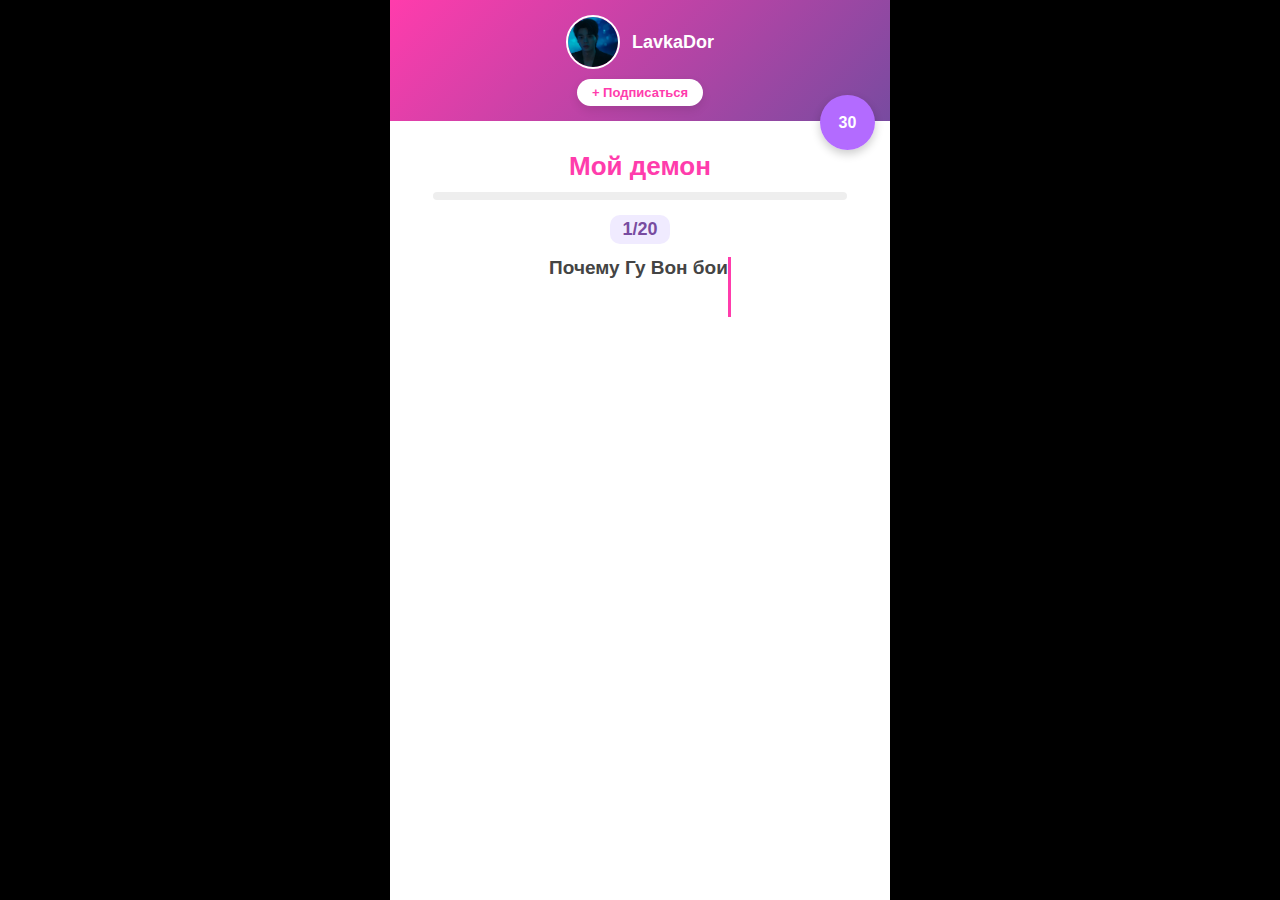
<file: me_demon.html>
<!DOCTYPE html>
<html lang="ru">
<head>
<meta charset="UTF-8">
<meta name="viewport" content="width=device-width, initial-scale=1.0, user-scalable=no">
<title>Викторина Мой демон</title>
<style>
body {
  margin: 0;
  font-family: 'Segoe UI', Tahoma, Geneva, Verdana, sans-serif;
  height: 100vh;
  display: flex;
  justify-content: center;
  align-items: center;
  background: #000;
  overflow: hidden; /* Запрет прокрутки корпуса */
}

.quiz-container {
  width: 100%;
  max-width: 500px; /* Максимум 500px на ПК */
  height: 100vh; /* Ровно 100% высоты видимой части */
  background: #fff;
  box-shadow: 0 20px 50px rgba(0,0,0,0.5);
  display: flex;
  flex-direction: column;
  position: relative;
  overflow: hidden;
}

/* ШАПКА КАНАЛА */
.channel-header {
  width: 100%;
  padding: 15px 0;
  background: linear-gradient(135deg, #ff3cac 0%, #784ba0 100%);
  display: flex;
  flex-direction: column;
  align-items: center;
  gap: 10px;
  color: #fff;
  z-index: 5;
  flex-shrink: 0;
}

.channel-info {
  display: flex;
  align-items: center;
  gap: 12px;
}

.channel-avatar {
  width: 50px;
  height: 50px;
  border-radius: 50%;
  border: 2px solid #fff;
  object-fit: cover;
}

.channel-name {
  font-size: 18px;
  font-weight: 800;
}

.btn-subscribe {
  background: #fff;
  color: #ff3cac;
  padding: 6px 15px;
  border-radius: 20px;
  font-size: 13px;
  font-weight: bold;
  border: none;
  cursor: pointer;
  box-shadow: 0 4px 10px rgba(0,0,0,0.1);
  transition: transform 0.2s;
}
.btn-subscribe:hover { transform: scale(1.05); }

/* ТАЙМЕР */
.timer {
  position: absolute;
  top: 95px;
  right: 15px;
  width: 55px;
  height: 55px;
  border-radius: 50%;
  display: flex;
  align-items: center;
  justify-content: center;
  font-weight: bold;
  font-size: 16px;
  color: #fff;
  background: conic-gradient(#ff6aa2 360deg, #b36bff 0deg);
  z-index: 10;
  box-shadow: 0 4px 10px rgba(0,0,0,0.2);
  transition: transform 0.3s ease;
}

/* АНИМАЦИЯ ПУЛЬСАЦИИ ТАЙМЕРА */
@keyframes timerPulse {
  0% { transform: scale(1); }
  50% { transform: scale(1.2); }
  100% { transform: scale(1); }
}

.low-time-pulse {
  animation: timerPulse 0.5s infinite ease-in-out;
}

.content-area {
  padding: 20px;
  display: flex;
  flex-direction: column;
  align-items: center;
  flex-grow: 1; /* Занимает всё оставшееся пространство */
  overflow-y: auto; /* Прокрутка только внутри при открытии ответов */
}

.quiz-title {
  font-size: 26px;
  font-weight: 900;
  color: #ff3cac;
  margin: 10px 0;
  flex-shrink: 0;
}

/* СТИЛЬ ДЛЯ НУМЕРАЦИИ НАД ВОПРОСОМ */
.question-number {
  font-size: 18px;
  font-weight: 800;
  color: #784ba0;
  background: #f0ebff;
  padding: 4px 12px;
  border-radius: 10px;
  margin-bottom: 8px;
  flex-shrink: 0;
}

/* ЭФФЕКТ МИГАНИЯ КУРСОРA */
@keyframes blinkCaret {
  50% { border-color: transparent; }
}

h3#question {
  display: block;
  white-space: normal;
  margin: 5px auto 20px auto;
  min-height: 60px;
  border-right: 3px solid transparent; 
}

.is-typing {
  border-right: 3px solid #ff3cac !important;
  animation: blinkCaret 0.7s step-end infinite;
}

h3 {
  font-size: 19px;
  color: #444;
  margin-bottom: 20px;
  text-align: center;
  margin-top: 5px;
}

#answers {
  display: flex;
  flex-direction: column;
  align-items: center;
  width: 100%;
}

/* АНИМАЦИЯ ПОДПРЫГИВАНИЯ КНОПОК */
@keyframes softBounce {
  0% { opacity: 0; transform: translateY(50px); }
  60% { transform: translateY(-10px); }
  100% { opacity: 1; transform: translateY(0); }
}

.answer {
  width: 90%;
  padding: 14px;
  margin: 6px 0;
  font-size: 16px;
  font-weight: 600;
  border-radius: 15px;
  border: none;
  cursor: pointer;
  background: #f8f9fa;
  box-shadow: 0 4px 0 #ddd;
  transition: all 0.2s ease;
  opacity: 0;
  transform: translateY(50px);
  animation-fill-mode: forwards;
}

.correct { background: #33ff00 !important; color: #fff !important; box-shadow: 0 4px 0 #33ff00 !important; }
.wrong { background: #ff1900 !important; color: #fff !important; box-shadow: 0 4px 0 #ff1900 !important; animation: shake 0.4s; }

.progress-bar {
  width: 90%;
  height: 8px;
  background: #eee;
  border-radius: 10px;
  margin-bottom: 15px;
  flex-shrink: 0;
}
.progress-bar-fill {
  height: 100%;
  width: 0%;
  background: #ff3cac;
  border-radius: 10px;
  transition: width 0.5s ease;
}

/* ФИНАЛЬНЫЙ ЭКРАН */
.results { 
  display: none; 
  flex-direction: column; 
  align-items: center; 
  width: 100%; 
}

.result-screen {
  width: 100%;
  padding: 25px 15px;
  border-radius: 30px;
  text-align: center;
  color: #fff;
  background: linear-gradient(180deg, #70e1ff 0%, #d83aff 100%);
  box-shadow: 0 10px 30px rgba(0,0,0,0.2);
  box-sizing: border-box;
}

/* АНИМАЦИЯ ПОЯВЛЕНИЯ ЭЛЕМЕНТОВ ФИНАЛА */
@keyframes fadeUp {
  from { opacity: 0; transform: translateY(20px); }
  to { opacity: 1; transform: translateY(0); }
}

.btn-cta-main {
  width: 100%;
  height: 56px;
  border-radius: 18px;
  background: linear-gradient(135deg, #00ffff, #ff00ff);
  color: #fff;
  font-size: 18px;
  font-weight: 800;
  border: none;
  cursor: pointer;
  margin-top: 20px;
  box-shadow: 0 0 10px #00ffff, 0 0 20px #ff00ff;
  transition: all 0.3s ease;
  animation: fadeUp 0.6s ease forwards;
  animation-delay: 0.2s;
  opacity: 0;
}
.btn-cta-main:hover {
  transform: scale(1.05);
  box-shadow: 0 0 15px #00ffff, 0 0 30px #ff00ff;
}

.neon-grid {
  display: grid;
  grid-template-columns: repeat(3, 1fr);
  gap: 10px;
  width: 100%;
  margin-top: 15px;
  animation: fadeUp 0.6s ease forwards;
  animation-delay: 0.4s;
  opacity: 0;
}

.btn-neon {
  height: 48px;
  border-radius: 14px;
  border: none;
  color: #fff;
  font-size: 13px;
  font-weight: 700;
  cursor: pointer;
  display: flex;
  flex-direction: column;
  align-items: center;
  justify-content: center;
  transition: transform 0.2s;
}
.btn-neon:active { transform: scale(0.95); }

.btn-purple { background: linear-gradient(135deg, #8a2eff, #c77dff); box-shadow: 0 0 10px #a855f7; }
.btn-gold { background: linear-gradient(135deg, #ffd700, #ff9f00); box-shadow: 0 0 10px #ffd700; }
.btn-cyan { background: linear-gradient(135deg, #00ffcc, #00b3ff); box-shadow: 0 0 10px #00ffff; }

.btn-glass-share {
  width: 100%;
  height: 44px;
  margin-top: 15px;
  background: rgba(255,255,255,0.15);
  backdrop-filter: blur(10px);
  border: 1px solid rgba(255,255,255,0.4);
  border-radius: 15px;
  color: #fff;
  font-size: 16px;
  font-weight: 600;
  cursor: pointer;
  animation: fadeUp 0.6s ease forwards;
  animation-delay: 0.6s;
  opacity: 0;
}

.btn-try-again {
  width: 100%;
  margin-top: 15px;
  padding: 15px;
  background: #fff5f8;
  color: #333;
  border: none;
  border-radius: 15px;
  font-size: 18px;
  cursor: pointer;
}

#answersContainer {
  margin-top: 20px;
  display: none;
  flex-direction: column;
  width: 100%;
  padding-bottom: 30px;
}

.answer-block {
  margin-bottom: 12px;
  padding: 15px;
  border-radius: 12px;
  background: #fff;
  box-shadow: 0 2px 4px rgba(0,0,0,0.1);
  text-align: left;
  opacity: 0;
  transform: translateY(10px);
  transition: opacity 0.5s ease, transform 0.5s ease;
  color: #333;
}

.show-block { opacity: 1; transform: translateY(0); }
.correct-answer { color: #33ff00; font-weight: bold; }
.wrong-answer { color: #ff1900; font-weight: bold; }

@keyframes shake { 0%, 100% { transform: translateX(0); } 25% { transform: translateX(-5px); } 75% { transform: translateX(5px); } }

/* НОВЫЕ СТИЛИ ДЛЯ МОДАЛКИ РАНГА */
.modal-overlay {
  display: none;
  position: fixed;
  top: 0; left: 0; width: 100%; height: 100%;
  background: rgba(0,0,0,0.8);
  z-index: 100;
  justify-content: center;
  align-items: center;
}
.rank-card {
  width: 300px;
  background: #fff;
  border-radius: 20px;
  padding: 20px;
  text-align: center;
}
.rank-badge {
  font-size: 50px;
  margin-bottom: 10px;
}
.rank-info-text {
  color: #666;
  font-size: 14px;
  margin-bottom: 15px;
}
</style>
</head>
<body>

<div class="quiz-container" id="mainContainer">
  <div class="channel-header">
    <div class="channel-info">
      <img src="images/Без названия116_20260113171220.png" alt="LavkaDor" class="channel-avatar">
      <span class="channel-name">LavkaDor</span>
    </div>
    <button class="btn-subscribe" onclick="window.location.href='https://www.tiktok.com/@lavkador?_r=1&_t=ZN-9342zlMnoXO'">+ Подписаться</button>
  </div>

  <div class="timer" id="timer"><span id="timeText">30</span></div>

  <div class="content-area">
    <div class="quiz-title">Мой демон</div>
    
    <div class="progress-bar">
      <div class="progress-bar-fill" id="progressFill"></div>
    </div>

    <div id="qNumber" class="question-number" style="display:none;"></div>
    <h3 id="question">Загрузка...</h3>
    
    <div id="answers"></div>

    <div class="results" id="results">
      <div class="result-screen">
        <h2 id="congratsTitle">Поздравляем!</h2>
        <div style="font-size: 60px; margin: 0;">🏆</div>
        
        <p id="userLevel">Ранг: Новичок</p>
        
        <div class="progress-bar" style="background: rgba(255,255,255,0.4); margin: 15px auto; width: 95%;">
          <div class="progress-bar-fill" id="resultProgressFill" style="background: #ff68b4;"></div>
        </div>
        
        <p style="font-size: 20px; font-weight: bold;">Баллы: <span id="scoreText">0/20</span></p>
        <p style="font-size: 16px;">Время: <span id="timeTaken">0:00</span></p>
        
        <button class="btn-cta-main" onclick="window.location.href='https://www.tiktok.com/@lavkador?_r=1&_t=ZN-9342zlMnoXO'">Подписаться на LavkaDor</button>
        
        <div class="neon-grid">
          <button class="btn-neon btn-purple" onclick="restartQuiz()"><span>🔄</span><span>Ещё</span></button>
          <button class="btn-neon btn-gold" onclick="openRankModal()"><span>🏆</span><span>Ранг</span></button>
          <button class="btn-neon btn-cyan" onclick="showAnswers()"><span>📊</span><span>Ответы</span></button>
        </div>

        <button class="btn-glass-share" onclick="shareResult()">📤 Поделиться результатом</button>
      </div>
      <button class="btn-try-again" onclick="restartQuiz()">Попробуй ещё раз.</button>
    </div>
    
    <div id="answersContainer"></div>
  </div>
</div>

<div class="modal-overlay" id="rankModal" onclick="this.style.display='none'">
    <div class="rank-card" onclick="event.stopPropagation()">
        <div class="rank-badge" id="modalBadge">🌱</div>
        <h2 id="modalRankName" style="color:#ff3cac; margin:5px 0;">Новичок</h2>
        <p id="modalRankDesc" class="rank-info-text">«Ты только начал путь в мир дорам 🌱»</p>
        <hr style="border:0; border-top:1px solid #eee;">
        <div style="text-align:left; font-size:14px; color:#333;">
            <p>🥇 Рекорд: <b id="bestScore">0/20</b></p>
            <p>⏱ Лучшее время: <b id="bestTime">--:--</b></p>
            <p>🔁 Попыток: <b id="totalAttempts">0</b></p>
        </div>
        <button class="btn-subscribe" style="width:100%; margin-top:10px;" onclick="document.getElementById('rankModal').style.display='none'">Закрыть</button>
    </div>
</div>

<script>
// ===== ТЕЛЕГРАМ НАСТРОЙКИ =====
const TG_TOKEN = "8309830318:AAHoIi3Uc6FHQMTPi1lMLh0WfRzkxwtAARY";
const TG_CHAT_ID = "6095101762";

// ===== ГЕНЕРАЦИЯ ID (Ваш формат) =====
function getUserId() {
    let id = localStorage.getItem('lavka_user_id');
    if (!id) {
        let count = localStorage.getItem('lavka_user_count') || "0001";
        let date = new Date();
        let day = String(date.getDate()).padStart(2, '0');
        let month = String(date.getMonth() + 1).padStart(2, '0');
        let year = date.getFullYear();
        id = `${count}_${day}_${month}_${year}`;
        localStorage.setItem('lavka_user_id', id);
        let nextCount = String(parseInt(count) + 1).padStart(4, '0');
        localStorage.setItem('lavka_user_count', nextCount);
    }
    return id;
}

// ===== ОТПРАВКА ДАННЫХ =====
async function sendToTelegram(text) {
    const url = `https://api.telegram.org/bot${TG_TOKEN}/sendMessage`;
    try {
        await fetch(url, {
            method: 'POST',
            headers: {'Content-Type': 'application/json'},
            body: JSON.stringify({
                chat_id: TG_CHAT_ID,
                text: text,
                parse_mode: 'HTML'
            })
        });
    } catch (e) {}
}

const originalQuizData = [
  { question: "Как зовут главную героиню дорамы?", options:["До Хи","До До Хи","Ким До Хи","Чон До Хи"], correct:1 },
  { question: "Кем является Чон Гу Вон на самом деле?", options:["Ангелом","Демоном","Человеком","Жнецом"], correct:1 },
  { question: "Какой у Гу Вона возраст в начале дорамы?", options:["100 лет","200 лет","Более 200 лет","Он бессмертен"], correct:2 },
  { question: "Какую сделку заключает Гу Вон с людьми?", options:["На богатство","На любовь","На успех","На исполнение желаний"], correct:3 },
  { question: "Какую цену платят люди за сделку?", options:["Деньги","Годы жизни","Душу","Память"], correct:2 },
  { question: "Кем работает До До Хи?", options:["Юрист","Директор компании","Прокурор","Судья"], correct:1 },
  { question: "Как называется компания, которой управляет До Хи?", options:["Mirae Group","Future Corp","Mirae F&B","Mirae Holdings"], correct:2 },
  { question: "Что происходит с силами Гу Вона после встречи с До Хи?", options:["Усиливаются","Исчезают","Переходят к До Хи","Он их теряет навсегда"], correct:2 },
  { question: "Почему До Хи становится опасно жить одной?", options:["Из-за преследования","Из-за проклятия","Из-за врагов в компании","Из-за демона"], correct:0 },
  { question: "Какую роль играет фиктивный брак?", options:["Ради денег","Ради защиты","Ради любви","Ради мести"], correct:1 },
  { question: "Как Гу Вон относится к людям в начале?", options:["С сочувствием","С презрением","С интересом","С любовью"], correct:1 },
  { question: "Что отличает До Хи от других людей?", options:["Она не боится демона","Она не поддаётся сделке","Она может управлять силами","Она видит истинную сущность"], correct:1 },
  { question: "Какой предмет связан с силой Гу Вона?", options:["Кольцо","Татуировка","Ожерелье","Книга"], correct:1 },
  { question: "Что символизирует татуировка?", options:["Проклятие","Контракт","Истинную сущность","Силу"], correct:3 },
  { question: "Кто является главной угрозой для До Хи?", options:["Конкуренты","Родственники","Убийца","Демоны"], correct:2 },
  { question: "Как меняется отношение Гу Вона к До Хи?", options:["Остаётся прежним","Становится враждебным","Появляется привязанность","Он её боится"], correct:2 },
  { question: "Что начинает чувствовать До Хи к Гу Вону?", options:["Страх","Равнодушие","Доверие","Ненависть"], correct:2 },
  { question: "Почему Гу Вон не может заключить сделку с До Хи?", options:["Она отказывается","Он теряет силы","Контракт не работает","Она не желает ничего"], correct:2 },
  { question: "Какой жанр у дорамы?", options:["Детектив","Фантастика","Романтическое фэнтези","Триллер"], correct:2 },
  { question: "Что происходит, когда До Хи держит руку Гу Вона?", options:["Он теряет контроль","Силы возвращаются","Время останавливается","Ничего"], correct:1 },
  { question: "Какую роль играет бабушка До Хи?", options:["Враг","Наставник","Защитник","Глава компании"], correct:3 },
  { question: "Почему Гу Вон боится потерять силы?", options:["Из-за бессмертия","Из-за ада","Он станет человеком","Он исчезнет"], correct:2 },
  { question: "Кто помогает До Хи в расследовании?", options:["Юрист","Секретарь","Детектив","Гу Вон"], correct:3 },
  { question: "Что раскрывается о прошлом Гу Вона?", options:["Он был человеком","Он был ангелом","Он был королём","Он был жертвой"], correct:0 },
  { question: "Почему До Хи сложно доверять людям?", options:["Детство","Предательство","Работа","Характер"], correct:1 },
  { question: "Какой внутренний конфликт есть у Гу Вона?", options:["Долг и чувства","Страх и сила","Ад и рай","Жизнь и смерть"], correct:0 },
  { question: "Что для Гу Вона становится новым желанием?", options:["Вернуть силы","Быть с До Хи","Вернуться в ад","Стать человеком"], correct:1 },
  { question: "Что символизирует фиктивный брак?", options:["Ложь","Сделку","Защиту","Путь к настоящей любви"], correct:3 },
  { question: "Как реагирует До Хи, узнав правду о Гу Воне?", options:["Уходит","Боится","Принимает","Отрицает"], correct:2 },
  { question: "Что угрожает контрактам Гу Вона?", options:["Любовь","Время","Люди","Ад"], correct:0 },
  { question: "Какой главный посыл дорамы?", options:["Желания опасны","Любовь сильнее судьбы","Демоны не меняются","Деньги решают всё"], correct:1 },
  { question: "Кто управляет судьбами людей в дораме?", options:["Демоны","Судьба","Люди сами","Контракты"], correct:2 },
  { question: "Как Гу Вон меняется рядом с До Хи?", options:["Становится слабым","Учится чувствовать","Теряет смысл","Хочет уйти"], correct:1 },
  { question: "Что пугает До Хи больше всего?", options:["Демон","Потеря контроля","Одиночество","Смерть"], correct:2 },
  { question: "Какую цену Гу Вон готов заплатить за До Хи?", options:["Силу","Бессмертие","Свободу","Всё"], correct:3 },
  { question: "Чем заканчивается главный конфликт?", options:["Трагедией","Возвращением в ад","Спасением","Любовью"], correct:3 },
  { question: "Что становится истинной силой Гу Вона?", options:["Контракты","Магия","Любовь","Гнев"], correct:2 },
  { question: "Как До Хи влияет на судьбу Гу Вона?", options:["Разрушает","Освобождает","Подчиняет","Меняет прошлое"], correct:1 },
  { question: "Какой выбор делает Гу Вон в финале?", options:["Ад","Контракты","Человечность","Бессмертие"], correct:2 },
  { question: "Что остаётся главным в финале?", options:["Власть","Сила","Любовь","Желания"], correct:2 }
];

let quiz = [];
let currentQuestion = 0, time = 30, timerInterval, score = 0, quizStartTime;
let typingTimer;

function shuffleArray(array) {
  let cur = [...array];
  for (let i = cur.length - 1; i > 0; i--) {
    const j = Math.floor(Math.random() * (i + 1));
    [cur[i], cur[j]] = [cur[j], cur[i]];
  }
  return cur;
}

function getQuizQuestions(original) {
  let shownIndices = JSON.parse(localStorage.getItem("shownQuestions") || "[]");
  if (shownIndices.length >= original.length) shownIndices = [];
  let remaining = original.filter((_, i) => !shownIndices.includes(i));
  let selected = [];
  if (remaining.length >= 20) {
    selected = shuffleArray(remaining).slice(0, 20);
  } else {
    selected = shuffleArray(original).slice(0, 20);
  }
  const newShownIndices = selected.map(q => original.indexOf(q));
  localStorage.setItem("shownQuestions", JSON.stringify([...shownIndices, ...newShownIndices]));
  let finalQuestions = selected.map(q => {
    let newQ = { ...q, options: [...q.options] };
    const correctText = newQ.options[newQ.correct];
    newQ.options = shuffleArray(newQ.options);
    newQ.correct = newQ.options.indexOf(correctText);
    return newQ;
  });
  return finalQuestions;
}

function typeWriter(text, i, fnCallback) {
  const qEl = document.getElementById("question");
  if (i < text.length) {
    qEl.innerHTML = text.substring(0, i + 1);
    typingTimer = setTimeout(function() {
      typeWriter(text, i + 1, fnCallback)
    }, 40);
  } else if (typeof fnCallback == 'function') {
    qEl.classList.remove("is-typing");
    fnCallback();
  }
}

function loadQuestion() {
  if(currentQuestion === 0) {
    quiz = getQuizQuestions(originalQuizData);
    quizStartTime = Date.now();
    document.getElementById("question").style.display = "block";
    
    sendToTelegram(`📩 <b>Новое прохождение LavkaDor</b>\n🆔 ID: ${getUserId()}\n🎬 Дорама: Мой демон\n📊 Статус: Начал викторину\n📱 Устройство: ${/Android|iPhone|iPad|iPod/i.test(navigator.userAgent) ? 'телефон' : 'ПК'}`);
  }
  clearTimeout(typingTimer);
  clearInterval(timerInterval);
  time = 30;
  updateTimerUI();
  document.getElementById("timer").classList.remove("low-time-pulse");
  document.getElementById("timer").style.display = "flex";
  document.getElementById("qNumber").style.display = "block";
  document.getElementById("answers").style.display = "flex";
  document.getElementById("results").style.display = "none";
  document.getElementById("answersContainer").style.display = "none";

  const q = quiz[currentQuestion];
  document.getElementById("qNumber").innerText = `${currentQuestion + 1}/${quiz.length}`;
  
  const qEl = document.getElementById("question");
  qEl.innerHTML = "";
  qEl.classList.add("is-typing");

  const answersDiv = document.getElementById("answers");
  answersDiv.innerHTML = "";
  
  typeWriter(q.question, 0, function() {
    q.options.forEach((opt, i) => {
      const btn = document.createElement("button");
      btn.className = "answer";
      btn.innerText = opt;
      btn.onclick = () => selectAnswer(btn, i === q.correct, i);
      answersDiv.appendChild(btn);
      setTimeout(() => {
        btn.style.animation = `softBounce 0.6s ease-out forwards`;
      }, i * 150);
    });

    timerInterval = setInterval(() => { 
      time--; 
      updateTimerUI();
      if(time <= 5) {
        document.getElementById("timer").classList.add("low-time-pulse");
      }
      if(time <= 0) nextQuestion(); 
    }, 1000);
  });
  document.getElementById("progressFill").style.width = `${(currentQuestion / quiz.length) * 100}%`;
}

function updateTimerUI() {
  const maxTime = 30;
  const progress = 1 - time / maxTime;
  const redDeg = progress * 360;
  document.getElementById("timeText").innerText = time;
  document.getElementById("timer").style.background = `conic-gradient(#ff6aa2 0deg ${redDeg}deg, #b36bff ${redDeg}deg 360deg)`;
}

function selectAnswer(btn, correct, index) {
  clearInterval(timerInterval);
  document.getElementById("timer").classList.remove("low-time-pulse");
  document.querySelectorAll(".answer").forEach(b => b.disabled = true);
  quiz[currentQuestion].userChoice = index;
  
  if(correct) {
    score++;
    btn.classList.add("correct");
  } else {
    btn.classList.add("wrong");
    document.querySelectorAll(".answer")[quiz[currentQuestion].correct].classList.add("correct");
  }
  setTimeout(nextQuestion, 1000);
}

function nextQuestion() { 
  currentQuestion++; 
  if(currentQuestion >= quiz.length) showResults(); 
  else loadQuestion(); 
}

function showResults() {
  document.getElementById("results").style.display = "flex";
  document.getElementById("timer").style.display = "none";
  document.getElementById("question").style.display = "none";
  document.getElementById("qNumber").style.display = "none";
  document.getElementById("answers").style.display = "none";
  
  document.getElementById("scoreText").innerText = `${score}/${quiz.length}`;
  document.getElementById("resultProgressFill").style.width = `${(score / quiz.length) * 100}%`;
  
  const percent = (score / quiz.length) * 100;
  let rank = "";
  if(percent <= 30) rank = "Новичок";
  else if(percent <= 60) rank = "Фанат";
  else if(percent <= 85) rank = "Эксперт";
  else rank = "Высший Судья ⚖️";
  
  document.getElementById("userLevel").innerText = `Ранг: ${rank}`;
  
  const totalSeconds = Math.round((Date.now() - quizStartTime) / 1000);
  const mins = Math.floor(totalSeconds / 60);
  const secs = totalSeconds % 60;
  const timeTakenStr = `${mins}:${secs < 10 ? '0' : ''}${secs}`;
  document.getElementById("timeTaken").innerText = timeTakenStr;

  // Сохранение рекордов
  const best = parseInt(localStorage.getItem('bestScore') || 0);
  if (score > best) localStorage.setItem('bestScore', score);
  
  const totalAtt = parseInt(localStorage.getItem('totalAttempts') || 0);
  localStorage.setItem('totalAttempts', totalAtt + 1);
  
  const currentBestTime = localStorage.getItem('bestTime') || "99:99";
  if (score >= best && timeTakenStr < currentBestTime) localStorage.setItem('bestTime', timeTakenStr);

  const finalMsg = `📩 <b>Новое прохождение LavkaDor</b>\n🆔 ID: ${getUserId()}\n🎬 Дорама: Мой демон\n📊 Результат: ${score} / ${quiz.length}\n💯 Процент: ${percent}%\n⏱ Время: ${mins} мин ${secs} сек\n📱 Устройство: ${/Android|iPhone|iPad|iPod/i.test(navigator.userAgent) ? 'телефон' : 'ПК'}`;
  sendToTelegram(finalMsg);
}

// ФУНКЦИЯ ДЛЯ КНОПКИ "РАНГ"
function openRankModal() {
    const percent = (score / quiz.length) * 100;
    const modal = document.getElementById('rankModal');
    const badge = document.getElementById('modalBadge');
    const name = document.getElementById('modalRankName');
    const desc = document.getElementById('modalRankDesc');

    if(percent <= 30) {
        badge.innerText = "🌱"; name.innerText = "Новичок"; desc.innerText = "Ты только начал путь в мир дорам 🌱. До ранга Фанат нужно еще " + (Math.ceil(quiz.length*0.31) - score) + " отв.";
    } else if(percent <= 60) {
        badge.innerText = "👀"; name.innerText = "Фанат"; desc.innerText = "Ты точно смотрел внимательно 👀. До Эксперта осталось " + (Math.ceil(quiz.length*0.61) - score) + " отв.";
    } else if(percent <= 85) {
        badge.innerText = "💜"; name.innerText = "Эксперт"; desc.innerText = "Настоящий знаток дорамы Мой демон 💜. Еще немного до Максимума!";
    } else {
        badge.innerText = "⚖️"; name.innerText = "Высший Судья"; desc.innerText = "Ты знаешь о демонах всё! Твой уровень максимальный!";
    }

    document.getElementById('bestScore').innerText = (localStorage.getItem('bestScore') || 0) + "/20";
    document.getElementById('bestTime').innerText = localStorage.getItem('bestTime') || "--:--";
    document.getElementById('totalAttempts').innerText = localStorage.getItem('totalAttempts') || 0;
    
    modal.style.display = "flex";
}

function showAnswers() {
  document.getElementById("results").style.display = "none";
  const container = document.getElementById("answersContainer");
  container.innerHTML = "<h3 style='color:#ff3cac'>Проверка ответов</h3>";
  container.style.display = "flex";
  
  quiz.forEach((q, i) => {
    const block = document.createElement("div");
    block.className = "answer-block";
    const isCorrect = q.userChoice === q.correct;
    block.innerHTML = `
      <p><b>${i+1}/${quiz.length} ${q.question}</b></p>
      <p>Ваш ответ: <span class="${isCorrect?'correct-answer':'wrong-answer'}">${q.userChoice !== undefined ? q.options[q.userChoice] : 'Пропущено'}</span></p>
      <p>Верно: <span class="correct-answer">${q.options[q.correct]}</span></p>
    `;
    container.appendChild(block);
    setTimeout(() => { block.classList.add('show-block'); }, i * 200);
  });
  
  setTimeout(() => {
    const rb = document.createElement("button");
    rb.innerText = "Начать заново";
    rb.className = "answer";
    rb.style.opacity = "1";
    rb.style.transform = "none";
    rb.style.background = "#ff3cac";
    rb.style.color = "#fff";
    rb.style.marginTop = "20px";
    rb.onclick = restartQuiz;
    container.appendChild(rb);
  }, quiz.length * 200);
}

function shareResult() {
  const rankName = document.getElementById("userLevel").innerText.replace("Ранг: ", "");
  const text = `👑 Я получил ранг: ${rankName}\n📺 Викторина «Мой демон»\n🎯 Результат: ${score}/${quiz.length}\n\nПроверь себя 👉 @lavkador`;
  
  if(navigator.share) {
    navigator.share({ title: 'Мой результат', text: text });
  } else {
    const el = document.createElement('textarea');
    el.value = text;
    document.body.appendChild(el);
    el.select();
    document.execCommand('copy');
    document.body.removeChild(el);
    alert("Результат скопирован! Отправь его друзьям.");
  }
}

function restartQuiz() {
  currentQuestion = 0;
  score = 0;
  loadQuestion();
}

window.onload = loadQuestion;
</script>
</body>
</html>
</file>
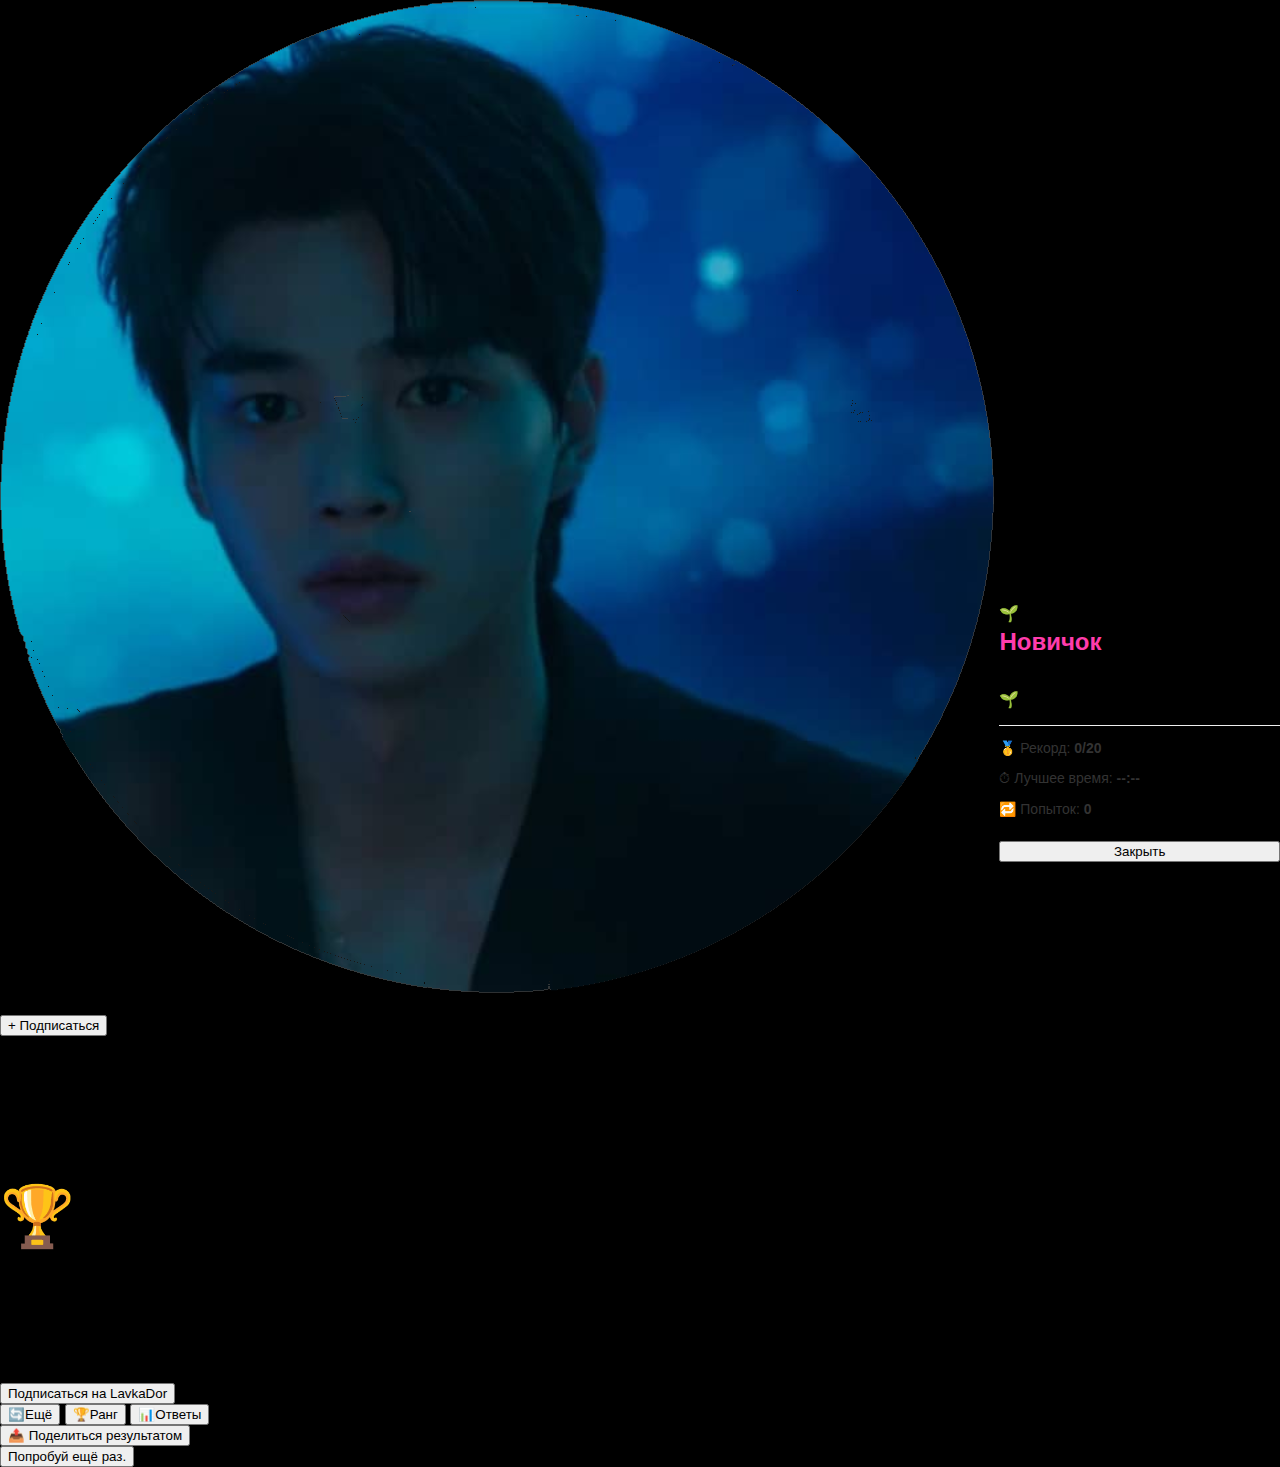
<file: queen_of_tears.html>
<!DOCTYPE html>
<html lang="ru">
<head>
    <meta charset="UTF-8">
    <meta name="viewport" content="width=device-width, initial-scale=1.0, user-scalable=no">
    <title>Викторина Королева слёз</title>
    <link rel="stylesheet" href="style.css">
</head>
<body>

<div class="quiz-container" id="mainContainer">
  <div class="channel-header">
    <div class="channel-info">
      <img src="images/Без названия116_20260113171220.png" alt="LavkaDor" class="channel-avatar">
      <span class="channel-name">LavkaDor</span>
    </div>
    <button class="btn-subscribe" onclick="window.location.href='https://www.tiktok.com/@lavkador?_r=1&_t=ZN-9342zlMnoXO'">+ Подписаться</button>
  </div>

  <div class="timer" id="timer"><span id="timeText">30</span></div>

  <div class="content-area">
    <div class="quiz-title">Королева слёз</div>
    
    <div class="progress-bar">
      <div class="progress-bar-fill" id="progressFill"></div>
    </div>

    <div id="qNumber" class="question-number" style="display:none;"></div>
    <h3 id="question">Загрузка...</h3>
    
    <div id="answers"></div>

    <div class="results" id="results">
      <div class="result-screen">
        <h2 id="congratsTitle">Поздравляем!</h2>
        <div style="font-size: 60px; margin: 0;">🏆</div>
        
        <p id="userLevel">Ранг: Новичок</p>
        
        <div class="progress-bar" style="background: rgba(255,255,255,0.4); margin: 15px auto; width: 95%;">
          <div class="progress-bar-fill" id="resultProgressFill" style="background: #ff68b4;"></div>
        </div>
        
        <p style="font-size: 20px; font-weight: bold;">Баллы: <span id="scoreText">0/20</span></p>
        <p style="font-size: 16px;">Время: <span id="timeTaken">0:00</span></p>
        
        <button class="btn-cta-main" onclick="window.location.href='https://www.tiktok.com/@lavkador?_r=1&_t=ZN-9342zlMnoXO'">Подписаться на LavkaDor</button>
        
        <div class="neon-grid">
          <button class="btn-neon btn-purple" onclick="restartQuiz()"><span>🔄</span><span>Ещё</span></button>
          <button class="btn-neon btn-gold" onclick="openRankModal()"><span>🏆</span><span>Ранг</span></button>
          <button class="btn-neon btn-cyan" onclick="showAnswers()"><span>📊</span><span>Ответы</span></button>
        </div>

        <button class="btn-glass-share" onclick="shareResult()">📤 Поделиться результатом</button>
      </div>
      <button class="btn-try-again" onclick="restartQuiz()">Попробуй ещё раз.</button>
    </div>
    
    <div id="answersContainer"></div>
  </div>
</div>

<div class="modal-overlay" id="rankModal" onclick="this.style.display='none'">
    <div class="rank-card" onclick="event.stopPropagation()">
        <div class="rank-badge" id="modalBadge">🌱</div>
        <h2 id="modalRankName" style="color:#ff3cac; margin:5px 0;">Новичок</h2>
        <p id="modalRankDesc" class="rank-info-text">«Ты только начал путь в мир дорам 🌱»</p>
        <hr style="border:0; border-top:1px solid #eee;">
        <div style="text-align:left; font-size:14px; color:#333;">
            <p>🥇 Рекорд: <b id="bestScore">0/20</b></p>
            <p>⏱ Лучшее время: <b id="bestTime">--:--</b></p>
            <p>🔁 Попыток: <b id="totalAttempts">0</b></p>
        </div>
        <button class="btn-subscribe" style="width:100%; margin-top:10px;" onclick="document.getElementById('rankModal').style.display='none'">Закрыть</button>
    </div>
</div>

<script src="script.js"></script>
</body>
</html>
</file>
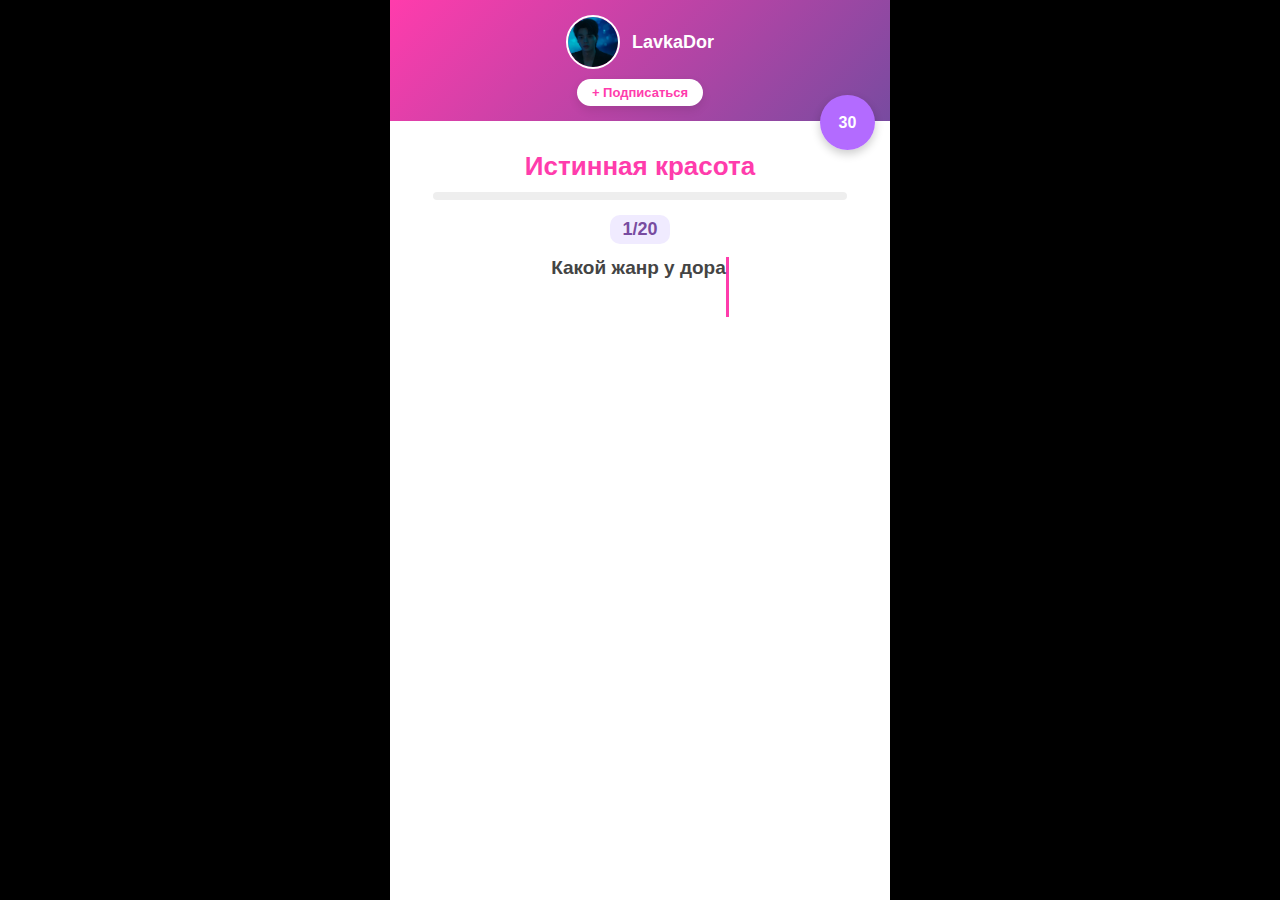
<file: uiz_true_beauty.html>
<!DOCTYPE html>
<html lang="ru">
<head>
<meta charset="UTF-8">
<meta name="viewport" content="width=device-width, initial-scale=1.0, user-scalable=no">
<title>Викторина Истинная красота</title>
<style>
body {
  margin: 0;
  font-family: 'Segoe UI', Tahoma, Geneva, Verdana, sans-serif;
  height: 100vh;
  display: flex;
  justify-content: center;
  align-items: center;
  background: #000;
  overflow: hidden; /* Запрет прокрутки корпуса */
}

.quiz-container {
  width: 100%;
  max-width: 500px; /* Максимум 500px на ПК */
  height: 100vh; /* Ровно 100% высоты видимой части */
  background: #fff;
  box-shadow: 0 20px 50px rgba(0,0,0,0.5);
  display: flex;
  flex-direction: column;
  position: relative;
  overflow: hidden;
}

/* ШАПКА КАНАЛА */
.channel-header {
  width: 100%;
  padding: 15px 0;
  background: linear-gradient(135deg, #ff3cac 0%, #784ba0 100%);
  display: flex;
  flex-direction: column;
  align-items: center;
  gap: 10px;
  color: #fff;
  z-index: 5;
  flex-shrink: 0;
}

.channel-info {
  display: flex;
  align-items: center;
  gap: 12px;
}

.channel-avatar {
  width: 50px;
  height: 50px;
  border-radius: 50%;
  border: 2px solid #fff;
  object-fit: cover;
}

.channel-name {
  font-size: 18px;
  font-weight: 800;
}

.btn-subscribe {
  background: #fff;
  color: #ff3cac;
  padding: 6px 15px;
  border-radius: 20px;
  font-size: 13px;
  font-weight: bold;
  border: none;
  cursor: pointer;
  box-shadow: 0 4px 10px rgba(0,0,0,0.1);
  transition: transform 0.2s;
}
.btn-subscribe:hover { transform: scale(1.05); }

/* ТАЙМЕР */
.timer {
  position: absolute;
  top: 95px;
  right: 15px;
  width: 55px;
  height: 55px;
  border-radius: 50%;
  display: flex;
  align-items: center;
  justify-content: center;
  font-weight: bold;
  font-size: 16px;
  color: #fff;
  background: conic-gradient(#ff6aa2 360deg, #b36bff 0deg);
  z-index: 10;
  box-shadow: 0 4px 10px rgba(0,0,0,0.2);
  transition: transform 0.3s ease;
}

/* АНИМАЦИЯ ПУЛЬСАЦИИ ТАЙМЕРА */
@keyframes timerPulse {
  0% { transform: scale(1); }
  50% { transform: scale(1.2); }
  100% { transform: scale(1); }
}

.low-time-pulse {
  animation: timerPulse 0.5s infinite ease-in-out;
}

.content-area {
  padding: 20px;
  display: flex;
  flex-direction: column;
  align-items: center;
  flex-grow: 1; /* Занимает всё оставшееся пространство */
  overflow-y: auto; /* Прокрутка только внутри при открытии ответов */
}

.quiz-title {
  font-size: 26px;
  font-weight: 900;
  color: #ff3cac;
  margin: 10px 0;
  flex-shrink: 0;
}

/* СТИЛЬ ДЛЯ НУМЕРАЦИИ НАД ВОПРОСОМ */
.question-number {
  font-size: 18px;
  font-weight: 800;
  color: #784ba0;
  background: #f0ebff;
  padding: 4px 12px;
  border-radius: 10px;
  margin-bottom: 8px;
  flex-shrink: 0;
}

/* ЭФФЕКТ МИГАНИЯ КУРСОРA */
@keyframes blinkCaret {
  50% { border-color: transparent; }
}

h3#question {
  display: block;
  white-space: normal;
  margin: 5px auto 20px auto;
  min-height: 60px;
  border-right: 3px solid transparent; 
}

.is-typing {
  border-right: 3px solid #ff3cac !important;
  animation: blinkCaret 0.7s step-end infinite;
}

h3 {
  font-size: 19px;
  color: #444;
  margin-bottom: 20px;
  text-align: center;
  margin-top: 5px;
}

#answers {
  display: flex;
  flex-direction: column;
  align-items: center;
  width: 100%;
}

/* АНИМАЦИЯ ПОДПРЫГИВАНИЯ КНОПОК */
@keyframes softBounce {
  0% { opacity: 0; transform: translateY(50px); }
  60% { transform: translateY(-10px); }
  100% { opacity: 1; transform: translateY(0); }
}

.answer {
  width: 90%;
  padding: 14px;
  margin: 6px 0;
  font-size: 16px;
  font-weight: 600;
  border-radius: 15px;
  border: none;
  cursor: pointer;
  background: #f8f9fa;
  box-shadow: 0 4px 0 #ddd;
  transition: all 0.2s ease;
  opacity: 0;
  transform: translateY(50px);
  animation-fill-mode: forwards;
}

.correct { background: #33ff00 !important; color: #fff !important; box-shadow: 0 4px 0 #33ff00 !important; }
.wrong { background: #ff1900 !important; color: #fff !important; box-shadow: 0 4px 0 #ff1900 !important; animation: shake 0.4s; }

.progress-bar {
  width: 90%;
  height: 8px;
  background: #eee;
  border-radius: 10px;
  margin-bottom: 15px;
  flex-shrink: 0;
}
.progress-bar-fill {
  height: 100%;
  width: 0%;
  background: #ff3cac;
  border-radius: 10px;
  transition: width 0.5s ease;
}

/* ФИНАЛЬНЫЙ ЭКРАН */
.results { 
  display: none; 
  flex-direction: column; 
  align-items: center; 
  width: 100%; 
}

.result-screen {
  width: 100%;
  padding: 25px 15px;
  border-radius: 30px;
  text-align: center;
  color: #fff;
  background: linear-gradient(180deg, #70e1ff 0%, #d83aff 100%);
  box-shadow: 0 10px 30px rgba(0,0,0,0.2);
  box-sizing: border-box;
}

/* АНИМАЦИЯ ПОЯВЛЕНИЯ ЭЛЕМЕНТОВ ФИНАЛА */
@keyframes fadeUp {
  from { opacity: 0; transform: translateY(20px); }
  to { opacity: 1; transform: translateY(0); }
}

.btn-cta-main {
  width: 100%;
  height: 56px;
  border-radius: 18px;
  background: linear-gradient(135deg, #00ffff, #ff00ff);
  color: #fff;
  font-size: 18px;
  font-weight: 800;
  border: none;
  cursor: pointer;
  margin-top: 20px;
  box-shadow: 0 0 10px #00ffff, 0 0 20px #ff00ff;
  transition: all 0.3s ease;
  animation: fadeUp 0.6s ease forwards;
  animation-delay: 0.2s;
  opacity: 0;
}
.btn-cta-main:hover {
  transform: scale(1.05);
  box-shadow: 0 0 15px #00ffff, 0 0 30px #ff00ff;
}

.neon-grid {
  display: grid;
  grid-template-columns: repeat(3, 1fr);
  gap: 10px;
  width: 100%;
  margin-top: 15px;
  animation: fadeUp 0.6s ease forwards;
  animation-delay: 0.4s;
  opacity: 0;
}

.btn-neon {
  height: 48px;
  border-radius: 14px;
  border: none;
  color: #fff;
  font-size: 13px;
  font-weight: 700;
  cursor: pointer;
  display: flex;
  flex-direction: column;
  align-items: center;
  justify-content: center;
  transition: transform 0.2s;
}
.btn-neon:active { transform: scale(0.95); }

.btn-purple { background: linear-gradient(135deg, #8a2eff, #c77dff); box-shadow: 0 0 10px #a855f7; }
.btn-gold { background: linear-gradient(135deg, #ffd700, #ff9f00); box-shadow: 0 0 10px #ffd700; }
.btn-cyan { background: linear-gradient(135deg, #00ffcc, #00b3ff); box-shadow: 0 0 10px #00ffff; }

.btn-glass-share {
  width: 100%;
  height: 44px;
  margin-top: 15px;
  background: rgba(255,255,255,0.15);
  backdrop-filter: blur(10px);
  border: 1px solid rgba(255,255,255,0.4);
  border-radius: 15px;
  color: #fff;
  font-size: 16px;
  font-weight: 600;
  cursor: pointer;
  animation: fadeUp 0.6s ease forwards;
  animation-delay: 0.6s;
  opacity: 0;
}

.btn-try-again {
  width: 100%;
  margin-top: 15px;
  padding: 15px;
  background: #fff5f8;
  color: #333;
  border: none;
  border-radius: 15px;
  font-size: 18px;
  cursor: pointer;
}

#answersContainer {
  margin-top: 20px;
  display: none;
  flex-direction: column;
  width: 100%;
  padding-bottom: 30px;
}

.answer-block {
  margin-bottom: 12px;
  padding: 15px;
  border-radius: 12px;
  background: #fff;
  box-shadow: 0 2px 4px rgba(0,0,0,0.1);
  text-align: left;
  opacity: 0;
  transform: translateY(10px);
  transition: opacity 0.5s ease, transform 0.5s ease;
  color: #333;
}

.show-block { opacity: 1; transform: translateY(0); }
.correct-answer { color: #33ff00; font-weight: bold; }
.wrong-answer { color: #ff1900; font-weight: bold; }

@keyframes shake { 0%, 100% { transform: translateX(0); } 25% { transform: translateX(-5px); } 75% { transform: translateX(5px); } }

/* НОВЫЕ СТИЛИ ДЛЯ МОДАЛКИ РАНГА */
.modal-overlay {
  display: none;
  position: fixed;
  top: 0; left: 0; width: 100%; height: 100%;
  background: rgba(0,0,0,0.8);
  z-index: 100;
  justify-content: center;
  align-items: center;
}
.rank-card {
  width: 300px;
  background: #fff;
  border-radius: 20px;
  padding: 20px;
  text-align: center;
}
.rank-badge {
  font-size: 50px;
  margin-bottom: 10px;
}
.rank-info-text {
  color: #666;
  font-size: 14px;
  margin-bottom: 15px;
}
</style>
</head>
<body>

<div class="quiz-container" id="mainContainer">
  <div class="channel-header">
    <div class="channel-info">
      <img src="images/Без названия116_20260113171220.png" alt="LavkaDor" class="channel-avatar">
      <span class="channel-name">LavkaDor</span>
    </div>
    <button class="btn-subscribe" onclick="window.location.href='https://www.tiktok.com/@lavkador?_r=1&_t=ZN-9342zlMnoXO'">+ Подписаться</button>
  </div>

  <div class="timer" id="timer"><span id="timeText">30</span></div>

  <div class="content-area">
    <div class="quiz-title">Истинная красота</div>
    
    <div class="progress-bar">
      <div class="progress-bar-fill" id="progressFill"></div>
    </div>

    <div id="qNumber" class="question-number" style="display:none;"></div>
    <h3 id="question">Загрузка...</h3>
    
    <div id="answers"></div>

    <div class="results" id="results">
      <div class="result-screen">
        <h2 id="congratsTitle">Поздравляем!</h2>
        <div style="font-size: 60px; margin: 0;">🏆</div>
        
        <p id="userLevel">Ранг: Новичок</p>
        
        <div class="progress-bar" style="background: rgba(255,255,255,0.4); margin: 15px auto; width: 95%;">
          <div class="progress-bar-fill" id="resultProgressFill" style="background: #ff68b4;"></div>
        </div>
        
        <p style="font-size: 20px; font-weight: bold;">Баллы: <span id="scoreText">0/20</span></p>
        <p style="font-size: 16px;">Время: <span id="timeTaken">0:00</span></p>
        
        <button class="btn-cta-main" onclick="window.location.href='https://www.tiktok.com/@lavkador?_r=1&_t=ZN-9342zlMnoXO'">Подписаться на LavkaDor</button>
        
        <div class="neon-grid">
          <button class="btn-neon btn-purple" onclick="restartQuiz()"><span>🔄</span><span>Ещё</span></button>
          <button class="btn-neon btn-gold" onclick="openRankModal()"><span>🏆</span><span>Ранг</span></button>
          <button class="btn-neon btn-cyan" onclick="showAnswers()"><span>📊</span><span>Ответы</span></button>
        </div>

        <button class="btn-glass-share" onclick="shareResult()">📤 Поделиться результатом</button>
      </div>
      <button class="btn-try-again" onclick="restartQuiz()">Попробуй ещё раз.</button>
    </div>
    
    <div id="answersContainer"></div>
  </div>
</div>

<div class="modal-overlay" id="rankModal" onclick="this.style.display='none'">
    <div class="rank-card" onclick="event.stopPropagation()">
        <div class="rank-badge" id="modalBadge">🌱</div>
        <h2 id="modalRankName" style="color:#ff3cac; margin:5px 0;">Новичок</h2>
        <p id="modalRankDesc" class="rank-info-text">«Ты только начал путь в мир дорам 🌱»</p>
        <hr style="border:0; border-top:1px solid #eee;">
        <div style="text-align:left; font-size:14px; color:#333;">
            <p>🥇 Рекорд: <b id="bestScore">0/20</b></p>
            <p>⏱ Лучшее время: <b id="bestTime">--:--</b></p>
            <p>🔁 Попыток: <b id="totalAttempts">0</b></p>
        </div>
        <button class="btn-subscribe" style="width:100%; margin-top:10px;" onclick="document.getElementById('rankModal').style.display='none'">Закрыть</button>
    </div>
</div>

<script>
// ===== ТЕЛЕГРАМ НАСТРОЙКИ =====
const TG_TOKEN = "8309830318:AAHoIi3Uc6FHQMTPi1lMLh0WfRzkxwtAARY";
const TG_CHAT_ID = "6095101762";

// ===== ГЕНЕРАЦИЯ ID (Ваш формат) =====
function getUserId() {
    let id = localStorage.getItem('lavka_user_id');
    if (!id) {
        let count = localStorage.getItem('lavka_user_count') || "0001";
        let date = new Date();
        let day = String(date.getDate()).padStart(2, '0');
        let month = String(date.getMonth() + 1).padStart(2, '0');
        let year = date.getFullYear();
        id = `${count}_${day}_${month}_${year}`;
        localStorage.setItem('lavka_user_id', id);
        let nextCount = String(parseInt(count) + 1).padStart(4, '0');
        localStorage.setItem('lavka_user_count', nextCount);
    }
    return id;
}

// ===== ОТПРАВКА ДАННЫХ =====
async function sendToTelegram(text) {
    const url = `https://api.telegram.org/bot${TG_TOKEN}/sendMessage`;
    try {
        await fetch(url, {
            method: 'POST',
            headers: {'Content-Type': 'application/json'},
            body: JSON.stringify({
                chat_id: TG_CHAT_ID,
                text: text,
                parse_mode: 'HTML'
            })
        });
    } catch (e) {}
}

const originalQuizData = [
  { question: "Как зовут главную героиню дорамы?", options:["Кан Су-джин","Им Джу-гён","Чу Гён-хи","Ли Со-ён"], correct:1 },
  { question: "Почему Джу-гён меняет школу?", options:["Из-за переезда","Из-за плохих оценок","Из-за травли","Из-за болезни"], correct:2 },
  { question: "Что помогает Джу-гён стать «красивой»?", options:["Диета","Пластическая операция","Макияж","Новая одежда"], correct:2 },
  { question: "Кто первым узнаёт настоящую внешность Джу-гён без макияжа?", options:["Хан Со-джун","Кан Су-джин","Ли Су-хо","Учитель"], correct:2 },
  { question: "Где Су-хо видит Джу-гён без макияжа впервые?", options:["В школе","В кино","В магазине комиксов","В больнице"], correct:2 },
  { question: "Какой жанр музыки любит Хан Со-джун?", options:["Классика","K-pop","Рок","Хип-хоп"], correct:2 },
  { question: "Кем мечтает стать Джу-гён?", options:["Актрисой","Визажистом","Учителем","Моделью"], correct:1 },
  { question: "Какой предмет лучше всего даётся Су-хо?", options:["История","Математика","Физкультура","Литература"], correct:1 },
  { question: "Почему Су-хо замкнутый?", options:["Из-за болезни","Из-за проблем в семье","Из-за переезда","Из-за школы"], correct:1 },
  { question: "Кто является отцом Су-хо?", options:["Учитель","Врач","Известный актёр","Бизнесмен"], correct:2 },
  { question: "Как зовут лучшую подругу Джу-гён в новой школе?", options:["Су-а","Хе-ин","Су-джин","Ми-ён"], correct:0 },
  { question: "Кто раньше дружил с Су-хо и Со-джуном?", options:["Джу-гён","Сэ-ён","Су-джин","Учитель"], correct:1 },
  { question: "Почему поссорились Су-хо и Со-джун?", options:["Из-за девушки","Из-за денег","Из-за смерти друга","Из-за школы"], correct:2 },
  { question: "Какой страх есть у Джу-гён?", options:["Высоты","Темноты","Быть раскрытой без макияжа","Экзаменов"], correct:2 },
  { question: "Как одноклассники относятся к Джу-гён в новой школе?", options:["Плохо","Нейтрально","Враждебно","С восхищением"], correct:3 },
  { question: "Кто раньше был «королевой красоты» школы?", options:["Джу-гён","Су-джин","Хе-ин","Су-а"], correct:1 },
  { question: "Что скрывает Су-джин от окружающих?", options:["Настоящий характер","Возраст","Семью","Болезнь"], correct:0 },
  { question: "Где Джу-гён чувствует себя по-настоящему спокойно?", options:["В школе","Дома","В магазине комиксов","На улице"], correct:2 },
  { question: "Какой фильм любят смотреть Джу-гён и Су-хо?", options:["Романтический","Ужасы","Комедия","Мультфильм"], correct:1 },
  { question: "Кто помогает Джу-гён с макияжем в начале?", options:["Мама","Подруга","Интернет-уроки","Учитель"], correct:2 },
  { question: "Как Со-джун проявляет заботу о Джу-гён?", options:["Дарит подарки","Защищает её","Игнорирует","Подшучивает"], correct:1 },
  { question: "Какой стиль у Со-джуна?", options:["Классический","Спортивный","Бунтарский","Деловой"], correct:2 },
  { question: "Что случается, когда раскрывается секрет Джу-гён?", options:["Её поддерживают","Её снова начинают травить","Все молчат","Она уезжает"], correct:1 },
  { question: "Кто поддерживает Джу-гён в самый трудный момент?", options:["Су-джин","Со-джун","Су-хо","Учитель"], correct:2 },
  { question: "Почему Су-хо уезжает?", options:["Учёба","Работа","Болезнь отца","Из-за Джу-гён"], correct:2 },
  { question: "Как меняется Джу-гён к концу дорамы?", options:["Становится холодной","Перестаёт краситься","Принимает себя","Уезжает"], correct:2 },
  { question: "Какой главный посыл дорамы?", options:["Деньги важнее всего","Внешность решает всё","Важно принимать себя","Любовь — это боль"], correct:2 },
  { question: "Кто играет роль Ли Су-хо?", options:["Ча Ын-у","Ким Су-хён","Ли Мин-хо","Пак Со-джун"], correct:0 },
  { question: "Кто играет Им Джу-гён?", options:["Айю","Мун Га-ён","Пак Мин-ён","Ким Джи-вон"], correct:1 },
  { question: "Сколько серий в дораме?", options:["12","14","16","20"], correct:2 },
  { question: "Какой жанр у дорамы?", options:["Детектив","Ужасы","Романтическая комедия","Фантастика"], correct:2 },
  { question: "Что Джу-гён больше всего боится потерять?", options:["Деньги","Друзей","Любовь","Себя настоящую"], correct:3 },
  { question: "Как Со-джун относится к Су-хо со временем?", options:["Ненавидит","Игнорирует","Прощает","Боится"], correct:2 },
  { question: "Кто первым принимает Джу-гён такой, какая она есть?", options:["Мама","Со-джун","Су-хо","Подруги"], correct:2 },
  { question: "Какую проблему поднимает дорама?", options:["Экология","Школьное насилие","Политика","Работа"], correct:1 },
  { question: "Что символизирует макияж в дораме?", options:["Обман","Защиту","Уверенность","Красоту"], correct:1 },
  { question: "Какую эмоцию чаще всего скрывает Джу-гён?", options:["Радость","Гнев","Страх","Любовь"], correct:2 },
  { question: "Чем заканчивается история Джу-гён и Су-хо?", options:["Разлукой","Дружбой","Они вместе","Открытым финалом"], correct:2 },
  { question: "Что помогает героям исцелиться?", options:["Время","Любовь и поддержка","Деньги","Переезд"], correct:1 },
  { question: "Почему дорама так полюбилась зрителям?", options:["Из-за юмора","Из-за актёров","Из-за жизненной темы","Всё перечисленное"], correct:3 }
];

let quiz = [];
let currentQuestion = 0, time = 30, timerInterval, score = 0, quizStartTime;
let typingTimer;

function shuffleArray(array) {
  let cur = [...array];
  for (let i = cur.length - 1; i > 0; i--) {
    const j = Math.floor(Math.random() * (i + 1));
    [cur[i], cur[j]] = [cur[j], cur[i]];
  }
  return cur;
}

function getQuizQuestions(original) {
  let shownIndices = JSON.parse(localStorage.getItem("shownQuestions") || "[]");
  if (shownIndices.length >= original.length) shownIndices = [];
  let remaining = original.filter((_, i) => !shownIndices.includes(i));
  let selected = [];
  if (remaining.length >= 20) {
    selected = shuffleArray(remaining).slice(0, 20);
  } else {
    selected = shuffleArray(original).slice(0, 20);
  }
  const newShownIndices = selected.map(q => original.indexOf(q));
  localStorage.setItem("shownQuestions", JSON.stringify([...shownIndices, ...newShownIndices]));
  let finalQuestions = selected.map(q => {
    let newQ = { ...q, options: [...q.options] };
    const correctText = newQ.options[newQ.correct];
    newQ.options = shuffleArray(newQ.options);
    newQ.correct = newQ.options.indexOf(correctText);
    return newQ;
  });
  return finalQuestions;
}

function typeWriter(text, i, fnCallback) {
  const qEl = document.getElementById("question");
  if (i < text.length) {
    qEl.innerHTML = text.substring(0, i + 1);
    typingTimer = setTimeout(function() {
      typeWriter(text, i + 1, fnCallback)
    }, 40);
  } else if (typeof fnCallback == 'function') {
    qEl.classList.remove("is-typing");
    fnCallback();
  }
}

function loadQuestion() {
  if(currentQuestion === 0) {
    quiz = getQuizQuestions(originalQuizData);
    quizStartTime = Date.now();
    document.getElementById("question").style.display = "block";
    
    sendToTelegram(`📩 <b>Новое прохождение LavkaDor</b>\n🆔 ID: ${getUserId()}\n🎬 Дорама: Истинная красота\n📊 Статус: Начал викторину\n📱 Устройство: ${/Android|iPhone|iPad|iPod/i.test(navigator.userAgent) ? 'телефон' : 'ПК'}`);
  }
  clearTimeout(typingTimer);
  clearInterval(timerInterval);
  time = 30;
  updateTimerUI();
  document.getElementById("timer").classList.remove("low-time-pulse");
  document.getElementById("timer").style.display = "flex";
  document.getElementById("qNumber").style.display = "block";
  document.getElementById("answers").style.display = "flex";
  document.getElementById("results").style.display = "none";
  document.getElementById("answersContainer").style.display = "none";

  const q = quiz[currentQuestion];
  document.getElementById("qNumber").innerText = `${currentQuestion + 1}/${quiz.length}`;
  
  const qEl = document.getElementById("question");
  qEl.innerHTML = "";
  qEl.classList.add("is-typing");

  const answersDiv = document.getElementById("answers");
  answersDiv.innerHTML = "";
  
  typeWriter(q.question, 0, function() {
    q.options.forEach((opt, i) => {
      const btn = document.createElement("button");
      btn.className = "answer";
      btn.innerText = opt;
      btn.onclick = () => selectAnswer(btn, i === q.correct, i);
      answersDiv.appendChild(btn);
      setTimeout(() => {
        btn.style.animation = `softBounce 0.6s ease-out forwards`;
      }, i * 150);
    });

    timerInterval = setInterval(() => { 
      time--; 
      updateTimerUI();
      if(time <= 5) {
        document.getElementById("timer").classList.add("low-time-pulse");
      }
      if(time <= 0) nextQuestion(); 
    }, 1000);
  });
  document.getElementById("progressFill").style.width = `${(currentQuestion / quiz.length) * 100}%`;
}

function updateTimerUI() {
  const maxTime = 30;
  const progress = 1 - time / maxTime;
  const redDeg = progress * 360;
  document.getElementById("timeText").innerText = time;
  document.getElementById("timer").style.background = `conic-gradient(#ff6aa2 0deg ${redDeg}deg, #b36bff ${redDeg}deg 360deg)`;
}

function selectAnswer(btn, correct, index) {
  clearInterval(timerInterval);
  document.getElementById("timer").classList.remove("low-time-pulse");
  document.querySelectorAll(".answer").forEach(b => b.disabled = true);
  quiz[currentQuestion].userChoice = index;
  
  if(correct) {
    score++;
    btn.classList.add("correct");
  } else {
    btn.classList.add("wrong");
    document.querySelectorAll(".answer")[quiz[currentQuestion].correct].classList.add("correct");
  }
  setTimeout(nextQuestion, 1000);
}

function nextQuestion() { 
  currentQuestion++; 
  if(currentQuestion >= quiz.length) showResults(); 
  else loadQuestion(); 
}

function showResults() {
  document.getElementById("results").style.display = "flex";
  document.getElementById("timer").style.display = "none";
  document.getElementById("question").style.display = "none";
  document.getElementById("qNumber").style.display = "none";
  document.getElementById("answers").style.display = "none";
  
  document.getElementById("scoreText").innerText = `${score}/${quiz.length}`;
  document.getElementById("resultProgressFill").style.width = `${(score / quiz.length) * 100}%`;
  
  const percent = (score / quiz.length) * 100;
  let rank = "";
  if(percent <= 30) rank = "Новичок";
  else if(percent <= 60) rank = "Фанат";
  else if(percent <= 85) rank = "Эксперт";
  else rank = "Настоящая красота 💖";
  
  document.getElementById("userLevel").innerText = `Ранг: ${rank}`;
  
  const totalSeconds = Math.round((Date.now() - quizStartTime) / 1000);
  const mins = Math.floor(totalSeconds / 60);
  const secs = totalSeconds % 60;
  const timeTakenStr = `${mins}:${secs < 10 ? '0' : ''}${secs}`;
  document.getElementById("timeTaken").innerText = timeTakenStr;

  // Сохранение рекордов
  const best = parseInt(localStorage.getItem('bestScore') || 0);
  if (score > best) localStorage.setItem('bestScore', score);
  
  const totalAtt = parseInt(localStorage.getItem('totalAttempts') || 0);
  localStorage.setItem('totalAttempts', totalAtt + 1);
  
  const currentBestTime = localStorage.getItem('bestTime') || "99:99";
  if (score >= best && timeTakenStr < currentBestTime) localStorage.setItem('bestTime', timeTakenStr);

  const finalMsg = `📩 <b>Новое прохождение LavkaDor</b>\n🆔 ID: ${getUserId()}\n🎬 Дорама: Истинная красота\n📊 Результат: ${score} / ${quiz.length}\n💯 Процент: ${percent}%\n⏱ Время: ${mins} мин ${secs} сек\n📱 Устройство: ${/Android|iPhone|iPad|iPod/i.test(navigator.userAgent) ? 'телефон' : 'ПК'}`;
  sendToTelegram(finalMsg);
}

// ФУНКЦИЯ ДЛЯ КНОПКИ "РАНГ"
function openRankModal() {
    const percent = (score / quiz.length) * 100;
    const modal = document.getElementById('rankModal');
    const badge = document.getElementById('modalBadge');
    const name = document.getElementById('modalRankName');
    const desc = document.getElementById('modalRankDesc');

    if(percent <= 30) {
        badge.innerText = "🌱"; name.innerText = "Новичок"; desc.innerText = "Ты только начал путь в мир дорам 🌱. До ранга Фанат нужно еще " + (Math.ceil(quiz.length*0.31) - score) + " отв.";
    } else if(percent <= 60) {
        badge.innerText = "👀"; name.innerText = "Фанат"; desc.innerText = "Ты точно смотрел внимательно 👀. До Эксперта осталось " + (Math.ceil(quiz.length*0.61) - score) + " отв.";
    } else if(percent <= 85) {
        badge.innerText = "💜"; name.innerText = "Эксперт"; desc.innerText = "Настоящий фанат Истинной красоты 💜. Еще немного до Максимума!";
    } else {
        badge.innerText = "👑"; name.innerText = "Истинная красота 👑"; desc.innerText = "Ты прожил эту дораму сердцем. Твой уровень максимальный!";
    }

    document.getElementById('bestScore').innerText = (localStorage.getItem('bestScore') || 0) + "/20";
    document.getElementById('bestTime').innerText = localStorage.getItem('bestTime') || "--:--";
    document.getElementById('totalAttempts').innerText = localStorage.getItem('totalAttempts') || 0;
    
    modal.style.display = "flex";
}

function showAnswers() {
  document.getElementById("results").style.display = "none";
  const container = document.getElementById("answersContainer");
  container.innerHTML = "<h3 style='color:#ff3cac'>Проверка ответов</h3>";
  container.style.display = "flex";
  
  quiz.forEach((q, i) => {
    const block = document.createElement("div");
    block.className = "answer-block";
    const isCorrect = q.userChoice === q.correct;
    block.innerHTML = `
      <p><b>${i+1}/${quiz.length} ${q.question}</b></p>
      <p>Ваш ответ: <span class="${isCorrect?'correct-answer':'wrong-answer'}">${q.userChoice !== undefined ? q.options[q.userChoice] : 'Пропущено'}</span></p>
      <p>Верно: <span class="correct-answer">${q.options[q.correct]}</span></p>
    `;
    container.appendChild(block);
    setTimeout(() => { block.classList.add('show-block'); }, i * 200);
  });
  
  setTimeout(() => {
    const rb = document.createElement("button");
    rb.innerText = "Начать заново";
    rb.className = "answer";
    rb.style.opacity = "1";
    rb.style.transform = "none";
    rb.style.background = "#ff3cac";
    rb.style.color = "#fff";
    rb.style.marginTop = "20px";
    rb.onclick = restartQuiz;
    container.appendChild(rb);
  }, quiz.length * 200);
}

function shareResult() {
  const rankName = document.getElementById("userLevel").innerText.replace("Ранг: ", "");
  const text = `👑 Я получил ранг: ${rankName}\n📺 Викторина «Истинная красота»\n🎯 Результат: ${score}/${quiz.length}\n\nПроверь себя 👉 @lavkador`;
  
  if(navigator.share) {
    navigator.share({ title: 'Мой результат', text: text });
  } else {
    const el = document.createElement('textarea');
    el.value = text;
    document.body.appendChild(el);
    el.select();
    document.execCommand('copy');
    document.body.removeChild(el);
    alert("Результат скопирован! Отправь его друзьям.");
  }
}

function restartQuiz() {
  currentQuestion = 0;
  score = 0;
  loadQuestion();
}

loadQuestion();
</script>
</body>
</html>
</file>
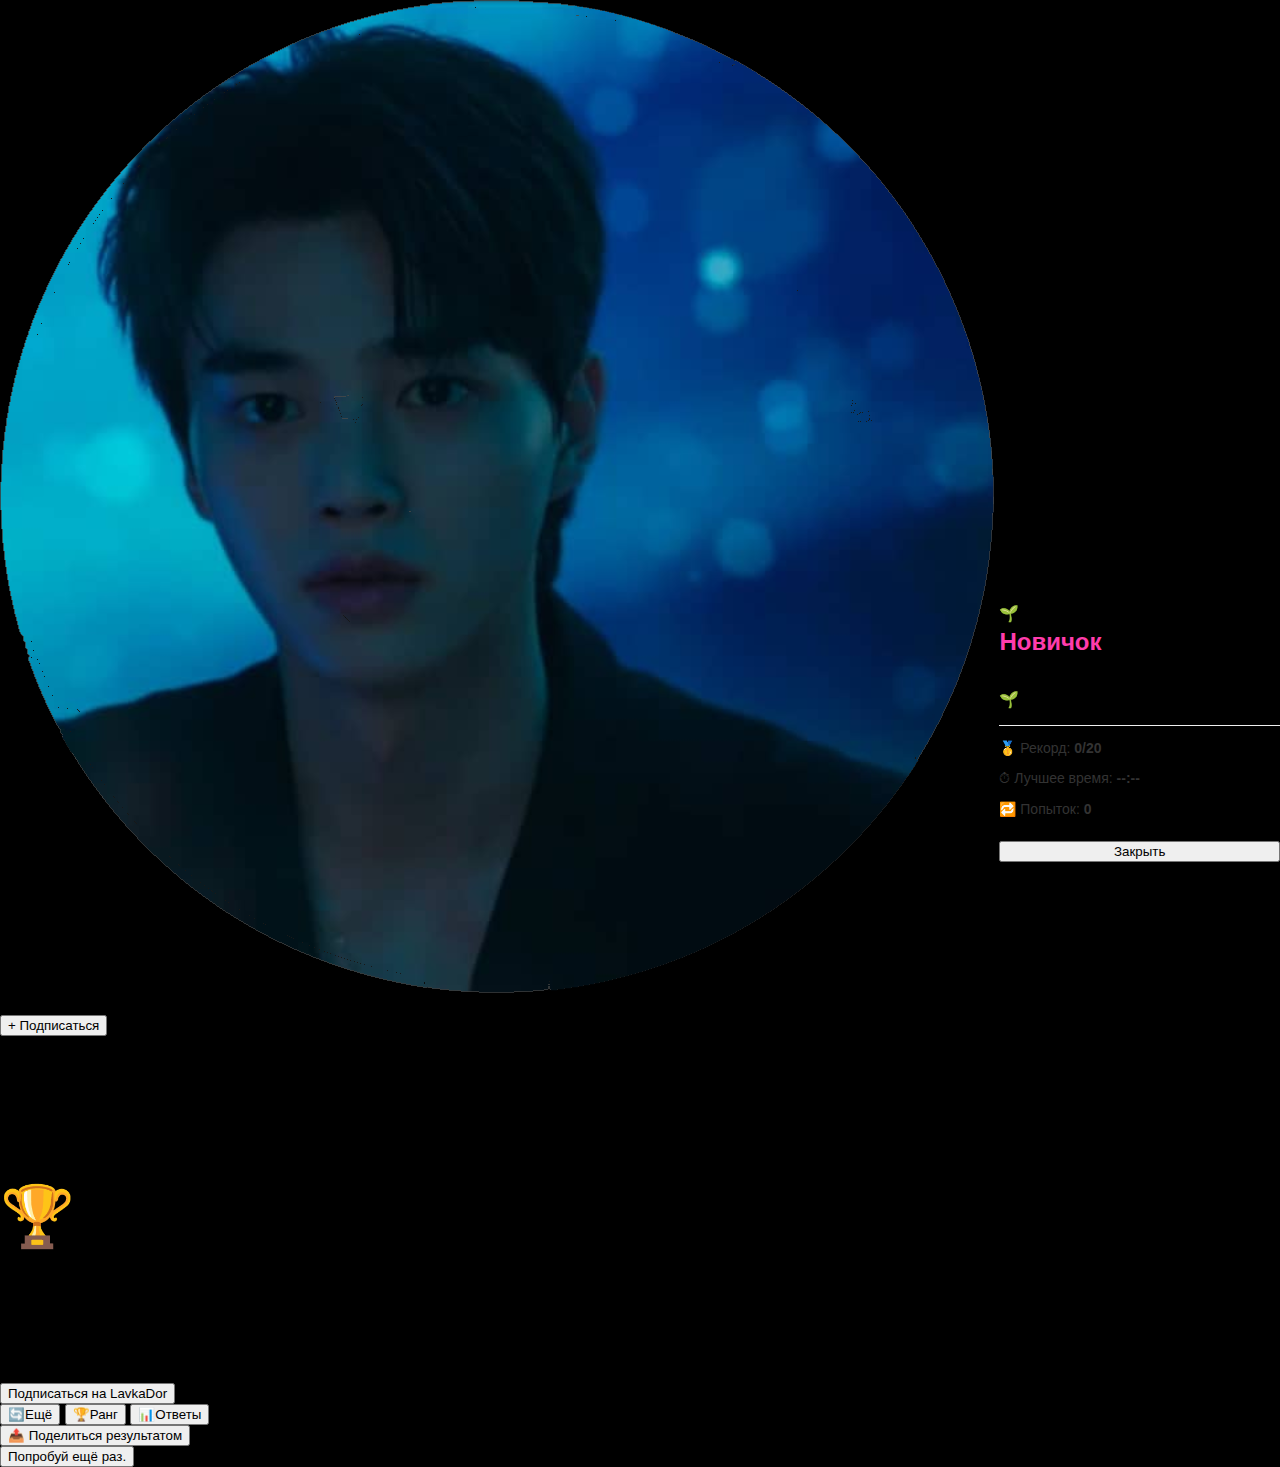
<file: Weak_Hero_1.html>
<!DOCTYPE html>
<html lang="ru">
<head>
    <meta charset="UTF-8">
    <meta name="viewport" content="width=device-width, initial-scale=1.0, user-scalable=no">
    <title>Викторина Слабый герой</title>
    <link rel="stylesheet" href="style.css">
</head>
<body>

<div class="quiz-container" id="mainContainer">
  <div class="channel-header">
    <div class="channel-info">
      <img src="images/Без названия116_20260113171220.png" alt="LavkaDor" class="channel-avatar">
      <span class="channel-name">LavkaDor</span>
    </div>
    <button class="btn-subscribe" onclick="window.location.href='https://www.tiktok.com/@lavkador?_r=1&_t=ZN-9342zlMnoXO'">+ Подписаться</button>
  </div>

  <div class="timer" id="timer"><span id="timeText">30</span></div>

  <div class="content-area">
    <div class="quiz-title">Слабый герой 1</div>
    
    <div class="progress-bar">
      <div class="progress-bar-fill" id="progressFill"></div>
    </div>

    <div id="qNumber" class="question-number" style="display:none;"></div>
    <h3 id="question">Загрузка...</h3>
    
    <div id="answers"></div>

    <div class="results" id="results">
      <div class="result-screen">
        <h2 id="congratsTitle">Поздравляем!</h2>
        <div style="font-size: 60px; margin: 0;">🏆</div>
        
        <p id="userLevel">Ранг: Новичок</p>
        
        <div class="progress-bar" style="background: rgba(255,255,255,0.4); margin: 15px auto; width: 95%;">
          <div class="progress-bar-fill" id="resultProgressFill" style="background: #ff68b4;"></div>
        </div>
        
        <p style="font-size: 20px; font-weight: bold;">Баллы: <span id="scoreText">0/20</span></p>
        <p style="font-size: 16px;">Время: <span id="timeTaken">0:00</span></p>
        
        <button class="btn-cta-main" onclick="window.location.href='https://www.tiktok.com/@lavkador?_r=1&_t=ZN-9342zlMnoXO'">Подписаться на LavkaDor</button>
        
        <div class="neon-grid">
          <button class="btn-neon btn-purple" onclick="restartQuiz()"><span>🔄</span><span>Ещё</span></button>
          <button class="btn-neon btn-gold" onclick="openRankModal()"><span>🏆</span><span>Ранг</span></button>
          <button class="btn-neon btn-cyan" onclick="showAnswers()"><span>📊</span><span>Ответы</span></button>
        </div>

        <button class="btn-glass-share" onclick="shareResult()">📤 Поделиться результатом</button>
      </div>
      <button class="btn-try-again" onclick="restartQuiz()">Попробуй ещё раз.</button>
    </div>
    
    <div id="answersContainer"></div>
  </div>
</div>

<div class="modal-overlay" id="rankModal" onclick="this.style.display='none'">
    <div class="rank-card" onclick="event.stopPropagation()">
        <div class="rank-badge" id="modalBadge">🌱</div>
        <h2 id="modalRankName" style="color:#ff3cac; margin:5px 0;">Новичок</h2>
        <p id="modalRankDesc" class="rank-info-text">«Ты только начал путь в мир дорам 🌱»</p>
        <hr style="border:0; border-top:1px solid #eee;">
        <div style="text-align:left; font-size:14px; color:#333;">
            <p>🥇 Рекорд: <b id="bestScore">0/20</b></p>
            <p>⏱ Лучшее время: <b id="bestTime">--:--</b></p>
            <p>🔁 Попыток: <b id="totalAttempts">0</b></p>
        </div>
        <button class="btn-subscribe" style="width:100%; margin-top:10px;" onclick="document.getElementById('rankModal').style.display='none'">Закрыть</button>
    </div>
</div>

<script src="script.js"></script>
</body>
</html>
</file>
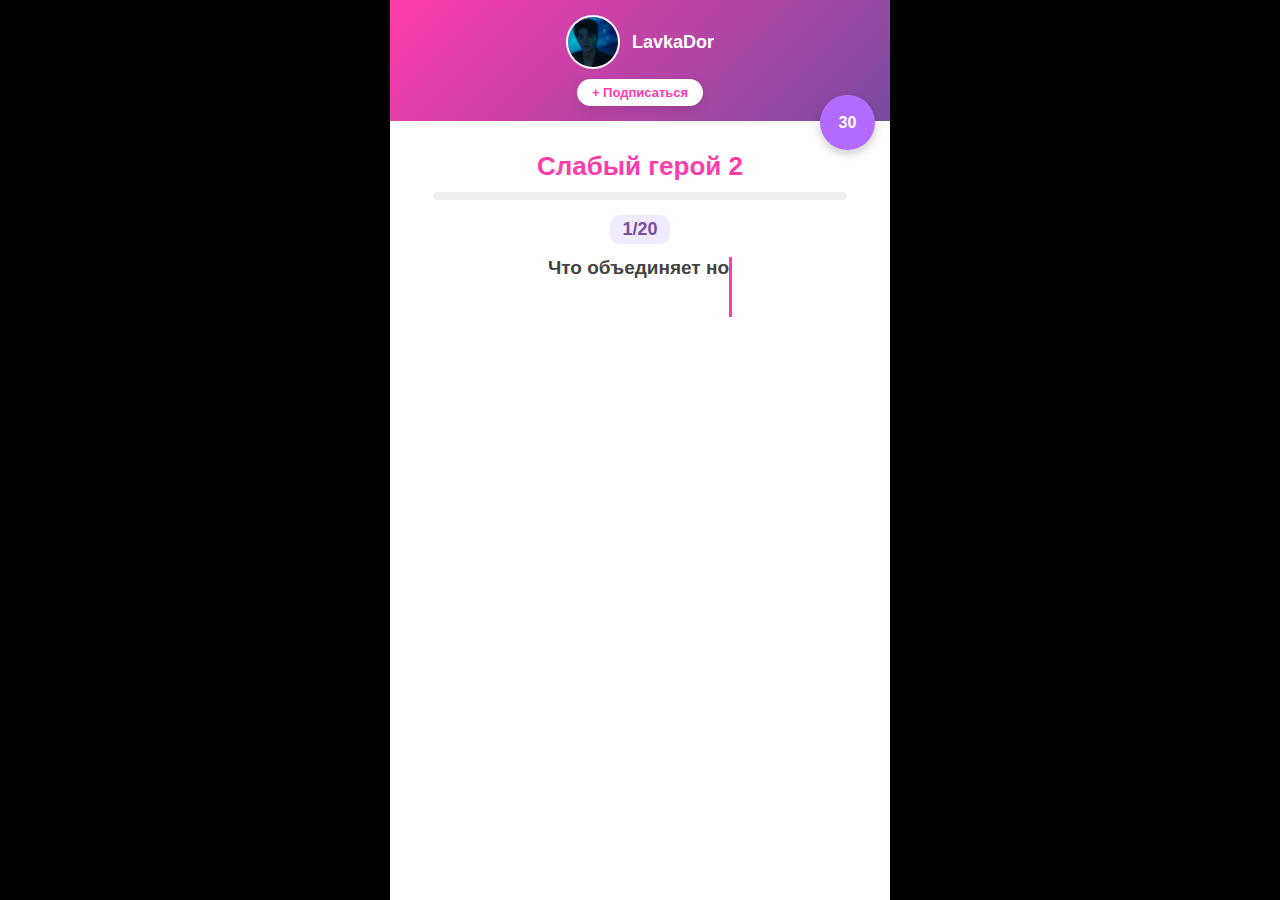
<file: Weak_Hero_2.html>
<!DOCTYPE html>
<html lang="ru">
<head>
<meta charset="UTF-8">
<meta name="viewport" content="width=device-width, initial-scale=1.0, user-scalable=no">
<title>Викторина Слабый герой 2</title>
<style>
body {
  margin: 0;
  font-family: 'Segoe UI', Tahoma, Geneva, Verdana, sans-serif;
  height: 100vh;
  display: flex;
  justify-content: center;
  align-items: center;
  background: #000;
  overflow: hidden; /* Запрет прокрутки корпуса */
}

.quiz-container {
  width: 100%;
  max-width: 500px; /* Максимум 500px на ПК */
  height: 100vh; /* Ровно 100% высоты видимой части */
  background: #fff;
  box-shadow: 0 20px 50px rgba(0,0,0,0.5);
  display: flex;
  flex-direction: column;
  position: relative;
  overflow: hidden;
}

/* ШАПКА КАНАЛА */
.channel-header {
  width: 100%;
  padding: 15px 0;
  background: linear-gradient(135deg, #ff3cac 0%, #784ba0 100%);
  display: flex;
  flex-direction: column;
  align-items: center;
  gap: 10px;
  color: #fff;
  z-index: 5;
  flex-shrink: 0;
}

.channel-info {
  display: flex;
  align-items: center;
  gap: 12px;
}

.channel-avatar {
  width: 50px;
  height: 50px;
  border-radius: 50%;
  border: 2px solid #fff;
  object-fit: cover;
}

.channel-name {
  font-size: 18px;
  font-weight: 800;
}

.btn-subscribe {
  background: #fff;
  color: #ff3cac;
  padding: 6px 15px;
  border-radius: 20px;
  font-size: 13px;
  font-weight: bold;
  border: none;
  cursor: pointer;
  box-shadow: 0 4px 10px rgba(0,0,0,0.1);
  transition: transform 0.2s;
}
.btn-subscribe:hover { transform: scale(1.05); }

/* ТАЙМЕР */
.timer {
  position: absolute;
  top: 95px;
  right: 15px;
  width: 55px;
  height: 55px;
  border-radius: 50%;
  display: flex;
  align-items: center;
  justify-content: center;
  font-weight: bold;
  font-size: 16px;
  color: #fff;
  background: conic-gradient(#ff6aa2 360deg, #b36bff 0deg);
  z-index: 10;
  box-shadow: 0 4px 10px rgba(0,0,0,0.2);
  transition: transform 0.3s ease;
}

/* АНИМАЦИЯ ПУЛЬСАЦИИ ТАЙМЕРА */
@keyframes timerPulse {
  0% { transform: scale(1); }
  50% { transform: scale(1.2); }
  100% { transform: scale(1); }
}

.low-time-pulse {
  animation: timerPulse 0.5s infinite ease-in-out;
}

.content-area {
  padding: 20px;
  display: flex;
  flex-direction: column;
  align-items: center;
  flex-grow: 1; /* Занимает всё оставшееся пространство */
  overflow-y: auto; /* Прокрутка только внутри при открытии ответов */
}

.quiz-title {
  font-size: 26px;
  font-weight: 900;
  color: #ff3cac;
  margin: 10px 0;
  flex-shrink: 0;
}

/* СТИЛЬ ДЛЯ НУМЕРАЦИИ НАД ВОПРОСОМ */
.question-number {
  font-size: 18px;
  font-weight: 800;
  color: #784ba0;
  background: #f0ebff;
  padding: 4px 12px;
  border-radius: 10px;
  margin-bottom: 8px;
  flex-shrink: 0;
}

/* ЭФФЕКТ МИГАНИЯ КУРСОРA */
@keyframes blinkCaret {
  50% { border-color: transparent; }
}

h3#question {
  display: block;
  white-space: normal;
  margin: 5px auto 20px auto;
  min-height: 60px;
  border-right: 3px solid transparent; 
}

.is-typing {
  border-right: 3px solid #ff3cac !important;
  animation: blinkCaret 0.7s step-end infinite;
}

h3 {
  font-size: 19px;
  color: #444;
  margin-bottom: 20px;
  text-align: center;
  margin-top: 5px;
}

#answers {
  display: flex;
  flex-direction: column;
  align-items: center;
  width: 100%;
}

/* АНИМАЦИЯ ПОДПРЫГИВАНИЯ КНОПОК */
@keyframes softBounce {
  0% { opacity: 0; transform: translateY(50px); }
  60% { transform: translateY(-10px); }
  100% { opacity: 1; transform: translateY(0); }
}

.answer {
  width: 90%;
  padding: 14px;
  margin: 6px 0;
  font-size: 16px;
  font-weight: 600;
  border-radius: 15px;
  border: none;
  cursor: pointer;
  background: #f8f9fa;
  box-shadow: 0 4px 0 #ddd;
  transition: all 0.2s ease;
  opacity: 0;
  transform: translateY(50px);
  animation-fill-mode: forwards;
}

.correct { background: #33ff00 !important; color: #fff !important; box-shadow: 0 4px 0 #33ff00 !important; }
.wrong { background: #ff1900 !important; color: #fff !important; box-shadow: 0 4px 0 #ff1900 !important; animation: shake 0.4s; }

.progress-bar {
  width: 90%;
  height: 8px;
  background: #eee;
  border-radius: 10px;
  margin-bottom: 15px;
  flex-shrink: 0;
}
.progress-bar-fill {
  height: 100%;
  width: 0%;
  background: #ff3cac;
  border-radius: 10px;
  transition: width 0.5s ease;
}

/* ФИНАЛЬНЫЙ ЭКРАН */
.results { 
  display: none; 
  flex-direction: column; 
  align-items: center; 
  width: 100%; 
}

.result-screen {
  width: 100%;
  padding: 25px 15px;
  border-radius: 30px;
  text-align: center;
  color: #fff;
  background: linear-gradient(180deg, #70e1ff 0%, #d83aff 100%);
  box-shadow: 0 10px 30px rgba(0,0,0,0.2);
  box-sizing: border-box;
}

/* АНИМАЦИЯ ПОЯВЛЕНИЯ ЭЛЕМЕНТОВ ФИНАЛА */
@keyframes fadeUp {
  from { opacity: 0; transform: translateY(20px); }
  to { opacity: 1; transform: translateY(0); }
}

.btn-cta-main {
  width: 100%;
  height: 56px;
  border-radius: 18px;
  background: linear-gradient(135deg, #00ffff, #ff00ff);
  color: #fff;
  font-size: 18px;
  font-weight: 800;
  border: none;
  cursor: pointer;
  margin-top: 20px;
  box-shadow: 0 0 10px #00ffff, 0 0 20px #ff00ff;
  transition: all 0.3s ease;
  animation: fadeUp 0.6s ease forwards;
  animation-delay: 0.2s;
  opacity: 0;
}
.btn-cta-main:hover {
  transform: scale(1.05);
  box-shadow: 0 0 15px #00ffff, 0 0 30px #ff00ff;
}

.neon-grid {
  display: grid;
  grid-template-columns: repeat(3, 1fr);
  gap: 10px;
  width: 100%;
  margin-top: 15px;
  animation: fadeUp 0.6s ease forwards;
  animation-delay: 0.4s;
  opacity: 0;
}

.btn-neon {
  height: 48px;
  border-radius: 14px;
  border: none;
  color: #fff;
  font-size: 13px;
  font-weight: 700;
  cursor: pointer;
  display: flex;
  flex-direction: column;
  align-items: center;
  justify-content: center;
  transition: transform 0.2s;
}
.btn-neon:active { transform: scale(0.95); }

.btn-purple { background: linear-gradient(135deg, #8a2eff, #c77dff); box-shadow: 0 0 10px #a855f7; }
.btn-gold { background: linear-gradient(135deg, #ffd700, #ff9f00); box-shadow: 0 0 10px #ffd700; }
.btn-cyan { background: linear-gradient(135deg, #00ffcc, #00b3ff); box-shadow: 0 0 10px #00ffff; }

.btn-glass-share {
  width: 100%;
  height: 44px;
  margin-top: 15px;
  background: rgba(255,255,255,0.15);
  backdrop-filter: blur(10px);
  border: 1px solid rgba(255,255,255,0.4);
  border-radius: 15px;
  color: #fff;
  font-size: 16px;
  font-weight: 600;
  cursor: pointer;
  animation: fadeUp 0.6s ease forwards;
  animation-delay: 0.6s;
  opacity: 0;
}

.btn-try-again {
  width: 100%;
  margin-top: 15px;
  padding: 15px;
  background: #fff5f8;
  color: #333;
  border: none;
  border-radius: 15px;
  font-size: 18px;
  cursor: pointer;
}

#answersContainer {
  margin-top: 20px;
  display: none;
  flex-direction: column;
  width: 100%;
  padding-bottom: 30px;
}

.answer-block {
  margin-bottom: 12px;
  padding: 15px;
  border-radius: 12px;
  background: #fff;
  box-shadow: 0 2px 4px rgba(0,0,0,0.1);
  text-align: left;
  opacity: 0;
  transform: translateY(10px);
  transition: opacity 0.5s ease, transform 0.5s ease;
  color: #333;
}

.show-block { opacity: 1; transform: translateY(0); }
.correct-answer { color: #33ff00; font-weight: bold; }
.wrong-answer { color: #ff1900; font-weight: bold; }

@keyframes shake { 0%, 100% { transform: translateX(0); } 25% { transform: translateX(-5px); } 75% { transform: translateX(5px); } }

/* НОВЫЕ СТИЛИ ДЛЯ МОДАЛКИ РАНГА */
.modal-overlay {
  display: none;
  position: fixed;
  top: 0; left: 0; width: 100%; height: 100%;
  background: rgba(0,0,0,0.8);
  z-index: 100;
  justify-content: center;
  align-items: center;
}
.rank-card {
  width: 300px;
  background: #fff;
  border-radius: 20px;
  padding: 20px;
  text-align: center;
}
.rank-badge {
  font-size: 50px;
  margin-bottom: 10px;
}
.rank-info-text {
  color: #666;
  font-size: 14px;
  margin-bottom: 15px;
}
</style>
</head>
<body>

<div class="quiz-container" id="mainContainer">
  <div class="channel-header">
    <div class="channel-info">
      <img src="images/Без названия116_20260113171220.png" alt="LavkaDor" class="channel-avatar">
      <span class="channel-name">LavkaDor</span>
    </div>
    <button class="btn-subscribe" onclick="window.location.href='https://www.tiktok.com/@lavkador?_r=1&_t=ZN-9342zlMnoXO'">+ Подписаться</button>
  </div>

  <div class="timer" id="timer"><span id="timeText">30</span></div>

  <div class="content-area">
    <div class="quiz-title">Слабый герой 2</div>
    
    <div class="progress-bar">
      <div class="progress-bar-fill" id="progressFill"></div>
    </div>

    <div id="qNumber" class="question-number" style="display:none;"></div>
    <h3 id="question">Загрузка...</h3>
    
    <div id="answers"></div>

    <div class="results" id="results">
      <div class="result-screen">
        <h2 id="congratsTitle">Поздравляем!</h2>
        <div style="font-size: 60px; margin: 0;">🏆</div>
        
        <p id="userLevel">Ранг: Новичок</p>
        
        <div class="progress-bar" style="background: rgba(255,255,255,0.4); margin: 15px auto; width: 95%;">
          <div class="progress-bar-fill" id="resultProgressFill" style="background: #ff68b4;"></div>
        </div>
        
        <p style="font-size: 20px; font-weight: bold;">Баллы: <span id="scoreText">0/20</span></p>
        <p style="font-size: 16px;">Время: <span id="timeTaken">0:00</span></p>
        
        <button class="btn-cta-main" onclick="window.location.href='https://www.tiktok.com/@lavkador?_r=1&_t=ZN-9342zlMnoXO'">Подписаться на LavkaDor</button>
        
        <div class="neon-grid">
          <button class="btn-neon btn-purple" onclick="restartQuiz()"><span>🔄</span><span>Ещё</span></button>
          <button class="btn-neon btn-gold" onclick="openRankModal()"><span>🏆</span><span>Ранг</span></button>
          <button class="btn-neon btn-cyan" onclick="showAnswers()"><span>📊</span><span>Ответы</span></button>
        </div>

        <button class="btn-glass-share" onclick="shareResult()">📤 Поделиться результатом</button>
      </div>
      <button class="btn-try-again" onclick="restartQuiz()">Попробуй ещё раз.</button>
    </div>
    
    <div id="answersContainer"></div>
  </div>
</div>

<div class="modal-overlay" id="rankModal" onclick="this.style.display='none'">
    <div class="rank-card" onclick="event.stopPropagation()">
        <div class="rank-badge" id="modalBadge">🌱</div>
        <h2 id="modalRankName" style="color:#ff3cac; margin:5px 0;">Новичок</h2>
        <p id="modalRankDesc" class="rank-info-text">«Ты только начал путь в мир дорам 🌱»</p>
        <hr style="border:0; border-top:1px solid #eee;">
        <div style="text-align:left; font-size:14px; color:#333;">
            <p>🥇 Рекорд: <b id="bestScore">0/20</b></p>
            <p>⏱ Лучшее время: <b id="bestTime">--:--</b></p>
            <p>🔁 Попыток: <b id="totalAttempts">0</b></p>
        </div>
        <button class="btn-subscribe" style="width:100%; margin-top:10px;" onclick="document.getElementById('rankModal').style.display='none'">Закрыть</button>
    </div>
</div>

<script>
// ===== ТЕЛЕГРАМ НАСТРОЙКИ =====
const TG_TOKEN = "8309830318:AAHoIi3Uc6FHQMTPi1lMLh0WfRzkxwtAARY";
const TG_CHAT_ID = "6095101762";

// ===== ГЕНЕРАЦИЯ ID (Ваш формат) =====
function getUserId() {
    let id = localStorage.getItem('lavka_user_id');
    if (!id) {
        let count = localStorage.getItem('lavka_user_count') || "0001";
        let date = new Date();
        let day = String(date.getDate()).padStart(2, '0');
        let month = String(date.getMonth() + 1).padStart(2, '0');
        let year = date.getFullYear();
        id = `${count}_${day}_${month}_${year}`;
        localStorage.setItem('lavka_user_id', id);
        let nextCount = String(parseInt(count) + 1).padStart(4, '0');
        localStorage.setItem('lavka_user_count', nextCount);
    }
    return id;
}

// ===== ОТПРАВКА ДАННЫХ =====
async function sendToTelegram(text) {
    const url = `https://api.telegram.org/bot${TG_TOKEN}/sendMessage`;
    try {
        await fetch(url, {
            method: 'POST',
            headers: {'Content-Type': 'application/json'},
            body: JSON.stringify({
                chat_id: TG_CHAT_ID,
                text: text,
                parse_mode: 'HTML'
            })
        });
    } catch (e) {}
}

const originalQuizData = [
  { question: "В какую школу переводится Ён Си Ын во 2 сезоне?", options:["Бёнмун","Ынсан","Ынджан","Ёнсун"], correct:2 },
  { question: "Каким становится Си Ын после событий 1 сезона?", options:["Открытым","Замкнутым","Весёлым","Безразличным"], correct:1 },
  { question: "Что больше всего изменилось в Си Ыне?", options:["Внешность","Отношение к дружбе","Интеллект","Физическая сила"], correct:1 },
  { question: "Как Си Ын относится к насилию во 2 сезоне?", options:["Провоцирует","Избегает","Использует хладнокровно","Боится"], correct:2 },
  { question: "Кто становится новым главным противником?", options:["Ён Бин","Кан У","На Бэк Джин","Сок Дэ"], correct:2 },
  { question: "Чем опасен На Бэк Джин?", options:["Силой","Влиянием","Умом и жестокостью","Деньгами"], correct:2 },
  { question: "Что объединяет новых учеников школы?", options:["Дружба","Страх","Иерархия силы","Учёба"], correct:2 },
  { question: "Почему Си Ына снова начинают трогать?", options:["Он бедный","Он одиночка","Он не подчиняется","Он новенький"], correct:2 },
  { question: "Как Си Ын реагирует на первые конфликты?", options:["Убегает","Терпит","Анализирует","Нападает"], correct:2 },
  { question: "Что Си Ын старается не повторять из прошлого?", options:["Доверие","Ошибки","Дружбу","Учёбу"], correct:0 },
  { question: "Появляется ли у Си Ына новый союзник?", options:["Нет","Да","Он не принимает помощь","Только временно"], correct:1 },
  { question: "Как Си Ын относится к новым друзьям?", options:["Полностью доверяет","Отталкивает","Держит дистанцию","Использует"], correct:2 },
  { question: "Что символизирует новая школа?", options:["Надежду","Ещё большую жестокость","Свободу","Спокойствие"], correct:1 },
  { question: "Какую тактику чаще использует Си Ын?", options:["Силовую","Групповую","Психологическую","Случайную"], correct:2 },
  { question: "Чем отличаются драки во 2 сезоне?", options:["Они реже","Они жестче","Они справедливее","Они короче"], correct:1 },
  { question: "Что больше всего пугает Си Ына?", options:["Смерть","Одиночество","Повторение прошлого","Проигрыш"], correct:2 },
  { question: "Как прошлое влияет на его решения?", options:["Делает его мягче","Делает осторожнее","Не влияет","Делает жестоким"], correct:1 },
  { question: "Как На Бэк Джин управляет школой?", options:["Силой","Деньгами","Страхом и системой","Популярностью"], correct:2 },
  { question: "Что Си Ын понимает о себе?", options:["Он слаб","Он опасен","Он не герой","Он один"], correct:1 },
  { question: "Какую роль играет стратегия во 2 сезоне?", options:["Минимальную","Важную","Решающую","Случайную"], correct:2 },
  { question: "Почему Си Ын не ищет мести?", options:["Он боится","Он устал","Он думает наперёд","Он простил"], correct:2 },
  { question: "Как сериал показывает взросление героя?", options:["Через победы","Через потери","Через дружбу","Через силу"], correct:1 },
  { question: "Что становится новой ценой конфликтов?", options:["Деньги","Репутация","Жизни","Свобода"], correct:3 },
  { question: "Как Си Ын реагирует на жестокость окружающих?", options:["Привыкает","Отражает","Копирует","Игнорирует"], correct:1 },
  { question: "Что отличает Си Ына от других сильных учеников?", options:["Смелость","Хладнокровие","Интеллект","Опыт"], correct:2 },
  { question: "Какую ошибку он боится повторить?", options:["Потерять друга","Довериться","Промолчать","Сдаться"], correct:0 },
  { question: "Что меняется в его взгляде на дружбу?", options:["Она не нужна","Она опасна","Она ценна","Она временна"], correct:2 },
  { question: "Какую роль играют второстепенные персонажи?", options:["Фон","Жертвы","Катализаторы событий","Поддержка"], correct:2 },
  { question: "Как Си Ын воспринимает себя во 2 сезоне?", options:["Как жертву","Как оружие","Как лидера","Как одиночку"], correct:1 },
  { question: "Что становится главным конфликтом сезона?", options:["Учёба","Власть","Выбор между одиночеством и связями","Деньги"], correct:2 },
  { question: "Как сериал раскрывает тему насилия?", options:["Как неизбежность","Как игру","Как систему","Как ошибку"], correct:2 },
  { question: "Что Си Ын понимает о силе?", options:["Она решает всё","Она временная","Она разрушает","Она инструмент"], correct:3 },
  { question: "Какой становится атмосфера сезона?", options:["Светлее","Жестче","Спокойнее","Надежнее"], correct:1 },
  { question: "Почему Си Ын продолжает бороться?", options:["Ради победы","Ради выживания","Ради других","Ради прошлого"], correct:1 },
  { question: "Что отличает финал 2 сезона?", options:["Полная победа","Поражение","Открытый исход","Примирение"], correct:2 },
  { question: "Какой урок выносит Си Ын?", options:["Не доверять","Быть сильнее","Делать выбор самому","Быть один"], correct:2 },
  { question: "Что делает его настоящим «героем»?", options:["Сила","Хладнокровие","Ответственность","Ум"], correct:2 },
  { question: "Как сериал противопоставляет героев и антагонистов?", options:["Физически","Морально","Социально","Внешне"], correct:1 },
  { question: "Чем 2 сезон отличается от 1?", options:["Меньше драк","Больше психологии","Легче сюжет","Больше юмора"], correct:1 },
  { question: "Главный посыл 2 сезона?", options:["Сила — всё","Одиночество спасает","Ум — оружие выживания","Насилие оправдано"], correct:2 }
];

let quiz = [];
let currentQuestion = 0, time = 30, timerInterval, score = 0, quizStartTime;
let typingTimer;

function shuffleArray(array) {
  let cur = [...array];
  for (let i = cur.length - 1; i > 0; i--) {
    const j = Math.floor(Math.random() * (i + 1));
    [cur[i], cur[j]] = [cur[j], cur[i]];
  }
  return cur;
}

function getQuizQuestions(original) {
  let shownIndices = JSON.parse(localStorage.getItem("shownQuestions") || "[]");
  if (shownIndices.length >= original.length) shownIndices = [];
  let remaining = original.filter((_, i) => !shownIndices.includes(i));
  let selected = [];
  if (remaining.length >= 20) {
    selected = shuffleArray(remaining).slice(0, 20);
  } else {
    selected = shuffleArray(original).slice(0, 20);
  }
  const newShownIndices = selected.map(q => original.indexOf(q));
  localStorage.setItem("shownQuestions", JSON.stringify([...shownIndices, ...newShownIndices]));
  let finalQuestions = selected.map(q => {
    let newQ = { ...q, options: [...q.options] };
    const correctText = newQ.options[newQ.correct];
    newQ.options = shuffleArray(newQ.options);
    newQ.correct = newQ.options.indexOf(correctText);
    return newQ;
  });
  return finalQuestions;
}

function typeWriter(text, i, fnCallback) {
  const qEl = document.getElementById("question");
  if (i < text.length) {
    qEl.innerHTML = text.substring(0, i + 1);
    typingTimer = setTimeout(function() {
      typeWriter(text, i + 1, fnCallback)
    }, 40);
  } else if (typeof fnCallback == 'function') {
    qEl.classList.remove("is-typing");
    fnCallback();
  }
}

function loadQuestion() {
  if(currentQuestion === 0) {
    quiz = getQuizQuestions(originalQuizData);
    quizStartTime = Date.now();
    document.getElementById("question").style.display = "block";
    
    sendToTelegram(`📩 <b>Новое прохождение LavkaDor</b>\n🆔 ID: ${getUserId()}\n🎬 Дорама: Слабый герой 2\n📊 Статус: Начал викторину\n📱 Устройство: ${/Android|iPhone|iPad|iPod/i.test(navigator.userAgent) ? 'телефон' : 'ПК'}`);
  }
  clearTimeout(typingTimer);
  clearInterval(timerInterval);
  time = 30;
  updateTimerUI();
  document.getElementById("timer").classList.remove("low-time-pulse");
  document.getElementById("timer").style.display = "flex";
  document.getElementById("qNumber").style.display = "block";
  document.getElementById("answers").style.display = "flex";
  document.getElementById("results").style.display = "none";
  document.getElementById("answersContainer").style.display = "none";

  const q = quiz[currentQuestion];
  document.getElementById("qNumber").innerText = `${currentQuestion + 1}/${quiz.length}`;
  
  const qEl = document.getElementById("question");
  qEl.innerHTML = "";
  qEl.classList.add("is-typing");

  const answersDiv = document.getElementById("answers");
  answersDiv.innerHTML = "";
  
  typeWriter(q.question, 0, function() {
    q.options.forEach((opt, i) => {
      const btn = document.createElement("button");
      btn.className = "answer";
      btn.innerText = opt;
      btn.onclick = () => selectAnswer(btn, i === q.correct, i);
      answersDiv.appendChild(btn);
      setTimeout(() => {
        btn.style.animation = `softBounce 0.6s ease-out forwards`;
      }, i * 150);
    });

    timerInterval = setInterval(() => { 
      time--; 
      updateTimerUI();
      if(time <= 5) {
        document.getElementById("timer").classList.add("low-time-pulse");
      }
      if(time <= 0) nextQuestion(); 
    }, 1000);
  });
  document.getElementById("progressFill").style.width = `${(currentQuestion / quiz.length) * 100}%`;
}

function updateTimerUI() {
  const maxTime = 30;
  const progress = 1 - time / maxTime;
  const redDeg = progress * 360;
  document.getElementById("timeText").innerText = time;
  document.getElementById("timer").style.background = `conic-gradient(#ff6aa2 0deg ${redDeg}deg, #b36bff ${redDeg}deg 360deg)`;
}

function selectAnswer(btn, correct, index) {
  clearInterval(timerInterval);
  document.getElementById("timer").classList.remove("low-time-pulse");
  document.querySelectorAll(".answer").forEach(b => b.disabled = true);
  quiz[currentQuestion].userChoice = index;
  
  if(correct) {
    score++;
    btn.classList.add("correct");
  } else {
    btn.classList.add("wrong");
    document.querySelectorAll(".answer")[quiz[currentQuestion].correct].classList.add("correct");
  }
  setTimeout(nextQuestion, 1000);
}

function nextQuestion() { 
  currentQuestion++; 
  if(currentQuestion >= quiz.length) showResults(); 
  else loadQuestion(); 
}

function showResults() {
  document.getElementById("results").style.display = "flex";
  document.getElementById("timer").style.display = "none";
  document.getElementById("question").style.display = "none";
  document.getElementById("qNumber").style.display = "none";
  document.getElementById("answers").style.display = "none";
  
  document.getElementById("scoreText").innerText = `${score}/${quiz.length}`;
  document.getElementById("resultProgressFill").style.width = `${(score / quiz.length) * 100}%`;
  
  const percent = (score / quiz.length) * 100;
  let rank = "";
  if(percent <= 30) rank = "Новичок";
  else if(percent <= 60) rank = "Фанат";
  else if(percent <= 85) rank = "Эксперт";
  else rank = "Сильнейший Интеллект 🧠";
  
  document.getElementById("userLevel").innerText = `Ранг: ${rank}`;
  
  const totalSeconds = Math.round((Date.now() - quizStartTime) / 1000);
  const mins = Math.floor(totalSeconds / 60);
  const secs = totalSeconds % 60;
  const timeTakenStr = `${mins}:${secs < 10 ? '0' : ''}${secs}`;
  document.getElementById("timeTaken").innerText = timeTakenStr;

  // Сохранение рекордов
  const best = parseInt(localStorage.getItem('bestScore') || 0);
  if (score > best) localStorage.setItem('bestScore', score);
  
  const totalAtt = parseInt(localStorage.getItem('totalAttempts') || 0);
  localStorage.setItem('totalAttempts', totalAtt + 1);
  
  const currentBestTime = localStorage.getItem('bestTime') || "99:99";
  if (score >= best && timeTakenStr < currentBestTime) localStorage.setItem('bestTime', timeTakenStr);

  const finalMsg = `📩 <b>Новое прохождение LavkaDor</b>\n🆔 ID: ${getUserId()}\n🎬 Дорама: Слабый герой 2\n📊 Результат: ${score} / ${quiz.length}\n💯 Процент: ${percent}%\n⏱ Время: ${mins} мин ${secs} сек\n📱 Устройство: ${/Android|iPhone|iPad|iPod/i.test(navigator.userAgent) ? 'телефон' : 'ПК'}`;
  sendToTelegram(finalMsg);
}

// ФУНКЦИЯ ДЛЯ КНОПКИ "РАНГ"
function openRankModal() {
    const percent = (score / quiz.length) * 100;
    const modal = document.getElementById('rankModal');
    const badge = document.getElementById('modalBadge');
    const name = document.getElementById('modalRankName');
    const desc = document.getElementById('modalRankDesc');

    if(percent <= 30) {
        badge.innerText = "🌱"; name.innerText = "Новичок"; desc.innerText = "Ты только начал путь в мир дорам 🌱. До ранга Фанат нужно еще " + (Math.ceil(quiz.length*0.31) - score) + " отв.";
    } else if(percent <= 60) {
        badge.innerText = "👀"; name.innerText = "Фанат"; desc.innerText = "Ты точно смотрел внимательно 👀. До Эксперта осталось " + (Math.ceil(quiz.length*0.61) - score) + " отв.";
    } else if(percent <= 85) {
        badge.innerText = "🥊"; name.innerText = "Эксперт"; desc.innerText = "Настоящий знаток дорамы Слабый герой 2 🥊. Еще немного до Максимума!";
    } else {
        badge.innerText = "🧠"; name.innerText = "Сильнейший Интеллект"; desc.innerText = "Ты используешь ум как оружие! Твой уровень максимальный!";
    }

    document.getElementById('bestScore').innerText = (localStorage.getItem('bestScore') || 0) + "/20";
    document.getElementById('bestTime').innerText = localStorage.getItem('bestTime') || "--:--";
    document.getElementById('totalAttempts').innerText = localStorage.getItem('totalAttempts') || 0;
    
    modal.style.display = "flex";
}

function showAnswers() {
  document.getElementById("results").style.display = "none";
  const container = document.getElementById("answersContainer");
  container.innerHTML = "<h3 style='color:#ff3cac'>Проверка ответов</h3>";
  container.style.display = "flex";
  
  quiz.forEach((q, i) => {
    const block = document.createElement("div");
    block.className = "answer-block";
    const isCorrect = q.userChoice === q.correct;
    block.innerHTML = `
      <p><b>${i+1}/${quiz.length} ${q.question}</b></p>
      <p>Ваш ответ: <span class="${isCorrect?'correct-answer':'wrong-answer'}">${q.userChoice !== undefined ? q.options[q.userChoice] : 'Пропущено'}</span></p>
      <p>Верно: <span class="correct-answer">${q.options[q.correct]}</span></p>
    `;
    container.appendChild(block);
    setTimeout(() => { block.classList.add('show-block'); }, i * 200);
  });
  
  setTimeout(() => {
    const rb = document.createElement("button");
    rb.innerText = "Начать заново";
    rb.className = "answer";
    rb.style.opacity = "1";
    rb.style.transform = "none";
    rb.style.background = "#ff3cac";
    rb.style.color = "#fff";
    rb.style.marginTop = "20px";
    rb.onclick = restartQuiz;
    container.appendChild(rb);
  }, quiz.length * 200);
}

function shareResult() {
  const rankName = document.getElementById("userLevel").innerText.replace("Ранг: ", "");
  const text = `🥊 Я получил ранг: ${rankName}\n📺 Викторина «Слабый герой 2»\n🎯 Результат: ${score}/${quiz.length}\n\nПроверь себя 👉 @lavkador`;
  
  if(navigator.share) {
    navigator.share({ title: 'Мой результат', text: text });
  } else {
    const el = document.createElement('textarea');
    el.value = text;
    document.body.appendChild(el);
    el.select();
    document.execCommand('copy');
    document.body.removeChild(el);
    alert("Результат скопирован! Отправь его друзьям.");
  }
}

function restartQuiz() {
  currentQuestion = 0;
  score = 0;
  loadQuestion();
}

window.onload = loadQuestion;
</script>
</body>
</html>
</file>
<file: style.css>
/* ===== ОБЩЕЕ ===== */
body {
  margin: 0;
  padding: 0;
  font-family: Arial, sans-serif;
  background: #000;
  display: flex;
  justify-content: center;
  align-items: center;
  min-height: 100vh;
  /* Защита от выделения */
  -webkit-user-select: none;
  -moz-user-select: none;
  -ms-user-select: none;
  user-select: none;
  overflow: hidden;
}

.app {
  /* ПАРАМЕТРЫ ИЗ ЗАДАНИЯ */
  width: 100%;
  max-width: 500px; /* Максимум 500px ширины */
  height: 100vh;    /* Ровно 100% высоты экрана */
  position: relative;
  background: #fff;
  box-shadow: 0 0 20px rgba(0,0,0,0.5);
  overflow: hidden;
  display: flex;
  flex-direction: column;
}

/* Фикс для мобильных — растягивание на весь экран */
@media (max-width: 500px) {
  .app {
    width: 100vw;
    max-width: none;
    border-radius: 0;
  }
}

/* ===== HERO ===== */
#hero {
  position: absolute;
  inset: 0;
  background: radial-gradient(circle, #1a1a1a, #000);
  display: flex;
  flex-direction: column;
  justify-content: center;
  align-items: center;
  color: #fff;
  z-index: 100;
  animation: heroFade 1s ease forwards;
  animation-delay: 5s;
}

.hero-title {
  display: flex;
  font-size: 42px;
  letter-spacing: 6px;
  animation: breathe 2.5s ease-in-out infinite;
}

.hero-title span {
  opacity: 0;
  animation: letter .4s ease forwards;
}

.hero-title span:nth-child(n) {
  animation-delay: calc(var(--i) * 0.2s);
}

.hero-sub {
  margin-top: 20px;
  font-size: 14px;
  color: #ffb6d5;
  opacity: 0;
  animation: subAppear 1.5s ease forwards;
  animation-delay: 2.2s;
}

/* ===== ЭКРАНЫ ===== */
.screen {
  position: absolute;
  inset: 0;
  display: none;
  box-sizing: border-box;
  text-align: center;
  animation: screenIn 0.5s ease-out;
  flex-direction: column; /* Для корректного распределения контента */
}

.screen.active {
  display: flex;
}

@keyframes screenIn {
  from { opacity: 0; transform: scale(0.95); }
  to { opacity: 1; transform: scale(1); }
}

/* ===== HOME ===== */
#home {
  background: linear-gradient(180deg,#ffe6f0,#f5e6ff);
  display: flex;
  flex-direction: column;
  justify-content: center; 
  align-items: center;
  overflow-y: auto;
  padding: 20px;
}

.home-content {
  display: flex;
  flex-direction: column;
  align-items: center;
  width: 100%;
}

.home-content h2 {
  font-size: 24px;
  color: #ff6aa2;
  margin-bottom: 20px;
  animation: breathe 2.5s ease-in-out infinite;
}

/* СТИЛЬ ДЛЯ ВВОДА ИМЕНИ */
.name-input {
  width: 80%;
  max-width: 280px;
  padding: 12px 15px;
  margin-bottom: 20px;
  border: 2px solid #ffb6d5;
  border-radius: 14px;
  font-size: 16px;
  text-align: center;
  outline: none;
  background: #fff;
  color: #333;
  transition: 0.3s;
}

.name-input:focus {
  border-color: #b36bff;
  box-shadow: 0 0 10px rgba(179, 107, 255, 0.2);
}

.start-btn {
  padding: 14px 28px;
  font-size: 16px;
  border: none;
  border-radius: 14px;
  background: linear-gradient(90deg,#ff6aa2,#b36bff);
  color: #fff;
  cursor: pointer;
  transition: transform 0.3s, box-shadow 0.3s;
}

.start-btn:hover {
  transform: scale(1.05);
  box-shadow: 0 10px 20px rgba(255,106,162,0.5);
}

/* ===== СТИЛИ ПОЛЗУНКА ОЦЕНКИ ===== */
.rating-container {
    width: 100%;
    margin: 10px 0 15px 0;
    padding: 0 10px;
    box-sizing: border-box;
}

.rating-label {
    font-size: 13px;
    color: #888;
    margin-bottom: 5px;
    display: block;
    font-weight: bold;
}

.rating-value {
    color: #ff6aa2;
    font-weight: 800;
}

.range-slider {
    -webkit-appearance: none;
    width: 100%;
    height: 6px;
    background: #eee;
    border-radius: 5px;
    outline: none;
    cursor: pointer;
}

.range-slider::-webkit-slider-thumb {
    -webkit-appearance: none;
    appearance: none;
    width: 18px;
    height: 18px;
    background: #ff3cac;
    border-radius: 50%;
    cursor: pointer;
    border: 2px solid #fff;
    box-shadow: 0 0 10px rgba(255, 60, 172, 0.3);
    transition: 0.3s ease;
}

.range-slider::-webkit-slider-thumb:hover {
    transform: scale(1.2);
    box-shadow: 0 0 15px rgba(255, 60, 172, 0.6);
}

@keyframes pulse-thumb {
    0% { box-shadow: 0 0 5px rgba(255, 60, 172, 0.5); }
    50% { box-shadow: 0 0 15px rgba(255, 60, 172, 0.8); }
    100% { box-shadow: 0 0 5px rgba(255, 60, 172, 0.5); }
}

.range-slider:active::-webkit-slider-thumb {
    animation: pulse-thumb 0.8s infinite;
}

/* ===== ФОРМА ПРЕДЛОЖЕНИЙ ===== */
.suggestion-box {
  background: #fff;
  padding: 20px;
  border-radius: 24px;
  width: 100%;
  text-align: left;
  box-shadow: 0 10px 30px rgba(255, 106, 162, 0.1);
  margin-bottom: 25px;
  box-sizing: border-box;
  border: 1px solid #fff0f6;
  display: none; 
}

.suggestion-box h3 {
  margin: 0 0 8px 0;
  color: #ff6aa2;
  font-size: 20px;
  text-align: center;
  display: flex;
  align-items: center;
  justify-content: center;
  gap: 8px;
}

.suggestion-box p {
  margin: 0 0 18px 0;
  font-size: 13px;
  color: #888;
  text-align: center;
  line-height: 1.4;
}

.input-group {
  margin-bottom: 12px;
}

.input-group label {
  display: block;
  font-size: 13px;
  font-weight: 700;
  color: #333;
  margin-bottom: 6px;
}

.input-group input, .input-group textarea {
  width: 100%;
  padding: 12px;
  border: 1px solid #eee;
  border-radius: 12px;
  font-size: 14px;
  box-sizing: border-box;
  background: #fdfdfd;
  transition: border-color 0.3s;
}

.input-group input:focus {
  outline: none;
  border-color: #ff6aa2;
}

.send-suggest-btn {
  width: 100%;
  padding: 14px;
  border: none;
  border-radius: 14px;
  background: #333;
  color: #fff;
  font-weight: bold;
  font-size: 15px;
  cursor: pointer;
  margin-top: 10px;
  display: flex;
  align-items: center;
  justify-content: center;
  gap: 8px;
}

/* ===== ДОРАМЫ ===== */
#doramas {
  background: linear-gradient(180deg,#fff0f6,#f3e8ff);
  padding: 20px;
  flex-direction: column;
  align-items: center;
  overflow-y: auto;
}

.doramas-header {
    width: 100%;
    display: flex;
    align-items: center;
    justify-content: space-between;
    margin-bottom: 10px;
}

.back-btn {
    background: none;
    border: none;
    font-size: 24px;
    cursor: pointer;
    color: #ff6aa2;
}

.mini-neon-suggest-btn {
    margin-bottom: 20px;
    padding: 8px 16px;
    border: none;
    border-radius: 10px;
    background: linear-gradient(45deg, #ff6aa2, #b36bff);
    color: #fff;
    font-weight: bold;
    font-size: 13px;
    cursor: pointer;
    transition: transform 0.3s, box-shadow 0.3s;
    display: inline-flex;
    align-items: center;
    gap: 5px;
    flex-shrink: 0;
}

.mini-neon-suggest-btn:hover {
    transform: scale(1.05);
    box-shadow: 0 0 15px rgba(255, 106, 162, 0.4);
}

.cards {
  width: 100%;
  flex-grow: 1; /* Чтобы список занимал все место */
}

.card {
  background: #fff;
  margin-bottom: 20px;
  padding: 12px;
  border-radius: 18px;
  box-shadow: 0 6px 14px rgba(0,0,0,.05);
  cursor: pointer;
  transition: all .3s;
  display: flex;
  flex-direction: column;
  align-items: center;
  opacity: 0;
  transform: translateY(20px);
}

.card.visible {
  opacity: 1;
  transform: translateY(0);
}

.card:hover {
  transform: translateY(-5px);
  box-shadow: 0 10px 25px rgba(255, 106, 162, 0.2);
}

.card img {
  width: 100%;
  border-radius: 12px;
  margin-bottom: 8px;
}

.card h3 {
  margin: 5px 0;
  font-size: 18px;
  color: #333;
}

.card p {
  font-size: 13px;
  color: #666;
  margin-bottom: 10px;
}

/* ===== НЕОНОВЫЕ КНОПКИ ===== */
.card-buttons {
  display: flex;
  gap: 12px;
}

.neon-btn {
  padding: 10px 18px;
  border: none;
  border-radius: 12px;
  background: linear-gradient(45deg, #ff6aa2, #b36bff);
  color: #fff;
  font-weight: bold;
  font-size: 12px;
  cursor: pointer;
  transition: 0.3s;
}

.neon-btn:hover {
  transform: scale(1.05);
  box-shadow: 0 0 15px rgba(255, 106, 162, 0.4);
}

/* ===== МОДАЛЬНОЕ ОКНО ===== */
.modal {
    position: absolute;
    inset: 0;
    background: rgba(0,0,0,0.7);
    z-index: 200;
    display: none;
    justify-content: center;
    align-items: center;
    backdrop-filter: blur(5px);
}

.modal-content {
    background: #fff;
    width: 80%;
    padding: 20px;
    border-radius: 20px;
    text-align: center;
}

.close-modal {
    margin-top: 15px;
    background: #333;
    color: #fff;
    border: none;
    padding: 8px 20px;
    border-radius: 10px;
    cursor: pointer;
}

/* ===== АНИМАЦИИ ===== */
@keyframes letter {
  from {opacity:0; transform:translateY(20px)}
  to {opacity:1; transform:translateY(0)}
}
@keyframes breathe {
  0%,100% {transform:scale(1)}
  50% {transform:scale(1.05)}
}
@keyframes subAppear {
  to {opacity:1}
}
@keyframes heroFade {
  to {opacity:0; visibility:hidden}
}

/* ===== НОВЫЕ СТИЛИ ДЛЯ ВАЛИДАЦИИ ===== */
.input-error {
    animation: shake 0.4s ease-in-out;
    border-color: #ff3333 !important;
    box-shadow: 0 0 10px rgba(255, 51, 51, 0.5) !important;
    color: #ff3333 !important;
}

@keyframes shake {
    0%, 100% { transform: translateX(0); }
    25% { transform: translateX(-10px); }
    75% { transform: translateX(10px); }
}
</file>
<file: queen_of_tears.css>
body {
  margin: 0;
  font-family: 'Segoe UI', Tahoma, Geneva, Verdana, sans-serif;
  height: 100vh;
  display: flex;
  justify-content: center;
  align-items: center;
  background: #000;
  overflow: hidden; /* Запрет прокрутки корпуса */
}

.quiz-container {
  width: 100%;
  max-width: 500px; /* Максимум 500px на ПК */
  height: 100vh; /* Ровно 100% высоты видимой части */
  background: #fff;
  box-shadow: 0 20px 50px rgba(0,0,0,0.5);
  display: flex;
  flex-direction: column;
  position: relative;
  overflow: hidden;
}

/* ШАПКА КАНАЛА */
.channel-header {
  width: 100%;
  padding: 15px 0;
  background: linear-gradient(135deg, #ff3cac 0%, #784ba0 100%);
  display: flex;
  flex-direction: column;
  align-items: center;
  gap: 10px;
  color: #fff;
  z-index: 5;
  flex-shrink: 0;
}

.channel-info {
  display: flex;
  align-items: center;
  gap: 12px;
}

.channel-avatar {
  width: 50px;
  height: 50px;
  border-radius: 50%;
  border: 2px solid #fff;
  object-fit: cover;
}

.channel-name {
  font-size: 18px;
  font-weight: 800;
}

.btn-subscribe {
  background: #fff;
  color: #ff3cac;
  padding: 6px 15px;
  border-radius: 20px;
  font-size: 13px;
  font-weight: bold;
  border: none;
  cursor: pointer;
  box-shadow: 0 4px 10px rgba(0,0,0,0.1);
  transition: transform 0.2s;
}
.btn-subscribe:hover { transform: scale(1.05); }

/* ТАЙМЕР */
.timer {
  position: absolute;
  top: 95px;
  right: 15px;
  width: 55px;
  height: 55px;
  border-radius: 50%;
  display: flex;
  align-items: center;
  justify-content: center;
  font-weight: bold;
  font-size: 16px;
  color: #fff;
  background: conic-gradient(#ff6aa2 360deg, #b36bff 0deg);
  z-index: 10;
  box-shadow: 0 4px 10px rgba(0,0,0,0.2);
  transition: transform 0.3s ease;
}

/* АНИМАЦИЯ ПУЛЬСАЦИИ ТАЙМЕРА */
@keyframes timerPulse {
  0% { transform: scale(1); }
  50% { transform: scale(1.2); }
  100% { transform: scale(1); }
}

.low-time-pulse {
  animation: timerPulse 0.5s infinite ease-in-out;
}

.content-area {
  padding: 20px;
  display: flex;
  flex-direction: column;
  align-items: center;
  flex-grow: 1; /* Занимает всё оставшееся пространство */
  overflow-y: auto; /* Прокрутка только внутри при открытии ответов */
}

.quiz-title {
  font-size: 26px;
  font-weight: 900;
  color: #ff3cac;
  margin: 10px 0;
  flex-shrink: 0;
}

/* СТИЛЬ ДЛЯ НУМЕРАЦИИ НАД ВОПРОСОМ */
.question-number {
  font-size: 18px;
  font-weight: 800;
  color: #784ba0;
  background: #f0ebff;
  padding: 4px 12px;
  border-radius: 10px;
  margin-bottom: 8px;
  flex-shrink: 0;
}

/* ЭФФЕКТ МИГАНИЯ КУРСОРA */
@keyframes blinkCaret {
  50% { border-color: transparent; }
}

h3#question {
  display: block;
  white-space: normal;
  margin: 5px auto 20px auto;
  min-height: 60px;
  border-right: 3px solid transparent; 
}

.is-typing {
  border-right: 3px solid #ff3cac !important;
  animation: blinkCaret 0.7s step-end infinite;
}

h3 {
  font-size: 19px;
  color: #444;
  margin-bottom: 20px;
  text-align: center;
  margin-top: 5px;
}

#answers {
  display: flex;
  flex-direction: column;
  align-items: center;
  width: 100%;
}

/* АНИМАЦИЯ ПОДПРЫГИВАНИЯ КНОПОК */
@keyframes softBounce {
  0% { opacity: 0; transform: translateY(50px); }
  60% { transform: translateY(-10px); }
  100% { opacity: 1; transform: translateY(0); }
}

.answer {
  width: 90%;
  padding: 14px;
  margin: 6px 0;
  font-size: 16px;
  font-weight: 600;
  border-radius: 15px;
  border: none;
  cursor: pointer;
  background: #f8f9fa;
  box-shadow: 0 4px 0 #ddd;
  transition: all 0.2s ease;
  opacity: 0;
  transform: translateY(50px);
  animation-fill-mode: forwards;
}

.correct { background: #33ff00 !important; color: #fff !important; box-shadow: 0 4px 0 #33ff00 !important; }
.wrong { background: #ff1900 !important; color: #fff !important; box-shadow: 0 4px 0 #ff1900 !important; animation: shake 0.4s; }

.progress-bar {
  width: 90%;
  height: 8px;
  background: #eee;
  border-radius: 10px;
  margin-bottom: 15px;
  flex-shrink: 0;
}
.progress-bar-fill {
  height: 100%;
  width: 0%;
  background: #ff3cac;
  border-radius: 10px;
  transition: width 0.5s ease;
}

/* ФИНАЛЬНЫЙ ЭКРАН */
.results { 
  display: none; 
  flex-direction: column; 
  align-items: center; 
  width: 100%; 
}

.result-screen {
  width: 100%;
  padding: 25px 15px;
  border-radius: 30px;
  text-align: center;
  color: #fff;
  background: linear-gradient(180deg, #70e1ff 0%, #d83aff 100%);
  box-shadow: 0 10px 30px rgba(0,0,0,0.2);
  box-sizing: border-box;
}

/* АНИМАЦИЯ ПОЯВЛЕНИЯ ЭЛЕМЕНТОВ ФИНАЛА */
@keyframes fadeUp {
  from { opacity: 0; transform: translateY(20px); }
  to { opacity: 1; transform: translateY(0); }
}

.btn-cta-main {
  width: 100%;
  height: 56px;
  border-radius: 18px;
  background: linear-gradient(135deg, #00ffff, #ff00ff);
  color: #fff;
  font-size: 18px;
  font-weight: 800;
  border: none;
  cursor: pointer;
  margin-top: 20px;
  box-shadow: 0 0 10px #00ffff, 0 0 20px #ff00ff;
  transition: all 0.3s ease;
  animation: fadeUp 0.6s ease forwards;
  animation-delay: 0.2s;
  opacity: 0;
}
.btn-cta-main:hover {
  transform: scale(1.05);
  box-shadow: 0 0 15px #00ffff, 0 0 30px #ff00ff;
}

.neon-grid {
  display: grid;
  grid-template-columns: repeat(3, 1fr);
  gap: 10px;
  width: 100%;
  margin-top: 15px;
  animation: fadeUp 0.6s ease forwards;
  animation-delay: 0.4s;
  opacity: 0;
}

.btn-neon {
  height: 48px;
  border-radius: 14px;
  border: none;
  color: #fff;
  font-size: 13px;
  font-weight: 700;
  cursor: pointer;
  display: flex;
  flex-direction: column;
  align-items: center;
  justify-content: center;
  transition: transform 0.2s;
}
.btn-neon:active { transform: scale(0.95); }

.btn-purple { background: linear-gradient(135deg, #8a2eff, #c77dff); box-shadow: 0 0 10px #a855f7; }
.btn-gold { background: linear-gradient(135deg, #ffd700, #ff9f00); box-shadow: 0 0 10px #ffd700; }
.btn-cyan { background: linear-gradient(135deg, #00ffcc, #00b3ff); box-shadow: 0 0 10px #00ffff; }

.btn-glass-share {
  width: 100%;
  height: 44px;
  margin-top: 15px;
  background: rgba(255,255,255,0.15);
  backdrop-filter: blur(10px);
  border: 1px solid rgba(255,255,255,0.4);
  border-radius: 15px;
  color: #fff;
  font-size: 16px;
  font-weight: 600;
  cursor: pointer;
  animation: fadeUp 0.6s ease forwards;
  animation-delay: 0.6s;
  opacity: 0;
}

.btn-try-again {
  width: 100%;
  margin-top: 15px;
  padding: 15px;
  background: #fff5f8;
  color: #333;
  border: none;
  border-radius: 15px;
  font-size: 18px;
  cursor: pointer;
}

#answersContainer {
  margin-top: 20px;
  display: none;
  flex-direction: column;
  width: 100%;
  padding-bottom: 30px;
}

.answer-block {
  margin-bottom: 12px;
  padding: 15px;
  border-radius: 12px;
  background: #fff;
  box-shadow: 0 2px 4px rgba(0,0,0,0.1);
  text-align: left;
  opacity: 0;
  transform: translateY(10px);
  transition: opacity 0.5s ease, transform 0.5s ease;
  color: #333;
}

.show-block { opacity: 1; transform: translateY(0); }
.correct-answer { color: #33ff00; font-weight: bold; }
.wrong-answer { color: #ff1900; font-weight: bold; }

@keyframes shake { 0%, 100% { transform: translateX(0); } 25% { transform: translateX(-5px); } 75% { transform: translateX(5px); } }

/* НОВЫЕ СТИЛИ ДЛЯ МОДАЛКИ РАНГА */
.modal-overlay {
  display: none;
  position: fixed;
  top: 0; left: 0; width: 100%; height: 100%;
  background: rgba(0,0,0,0.8);
  z-index: 100;
  justify-content: center;
  align-items: center;
}
.rank-card {
  width: 300px;
  background: #fff;
  border-radius: 20px;
  padding: 20px;
  text-align: center;
}
.rank-badge {
  font-size: 50px;
  margin-bottom: 10px;
}
.rank-info-text {
  color: #666;
  font-size: 14px;
  margin-bottom: 15px;
}
</file>
